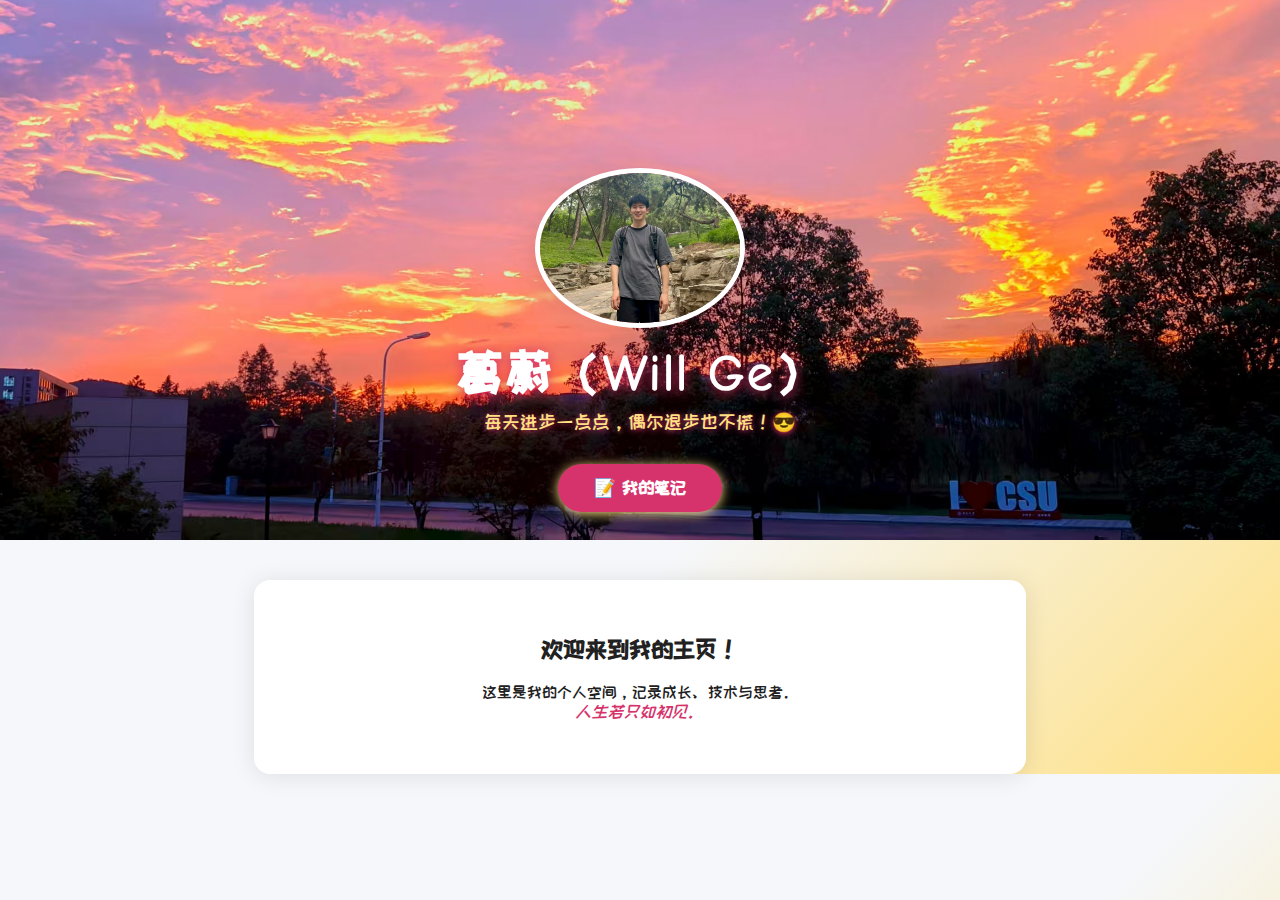
<file: index.html>
<!DOCTYPE html>
<html lang="zh-CN">
<head>
  <meta charset="UTF-8" />
  <meta name="viewport" content="width=device-width, initial-scale=1.0" />
  <title>Will Ge - 主页入口</title>
  <link rel="stylesheet" href="css/style.css" />
  <link rel="stylesheet" href="fonts/font.css" />
</head>
<body>
  <div class="header">
    <img class="avatar" src="gewei.jpg" alt="Will Ge" />
    <div class="name">葛蔚（Will Ge）</div>
    <div class="desc">每天进步一点点，偶尔退步也不慌！😎</div>
    <div class="btn-group">
      <a class="btn" href="blog.html">📝 我的笔记</a>
    </div>
  </div>
  <div class="main">
    <h2>欢迎来到我的主页！</h2>
    <p>
      这里是我的个人空间，记录成长、技术与思考。<br>
      <span class="joke">人生若只如初见。</span>
    </p>
  </div>
</body>
</html>
</file>
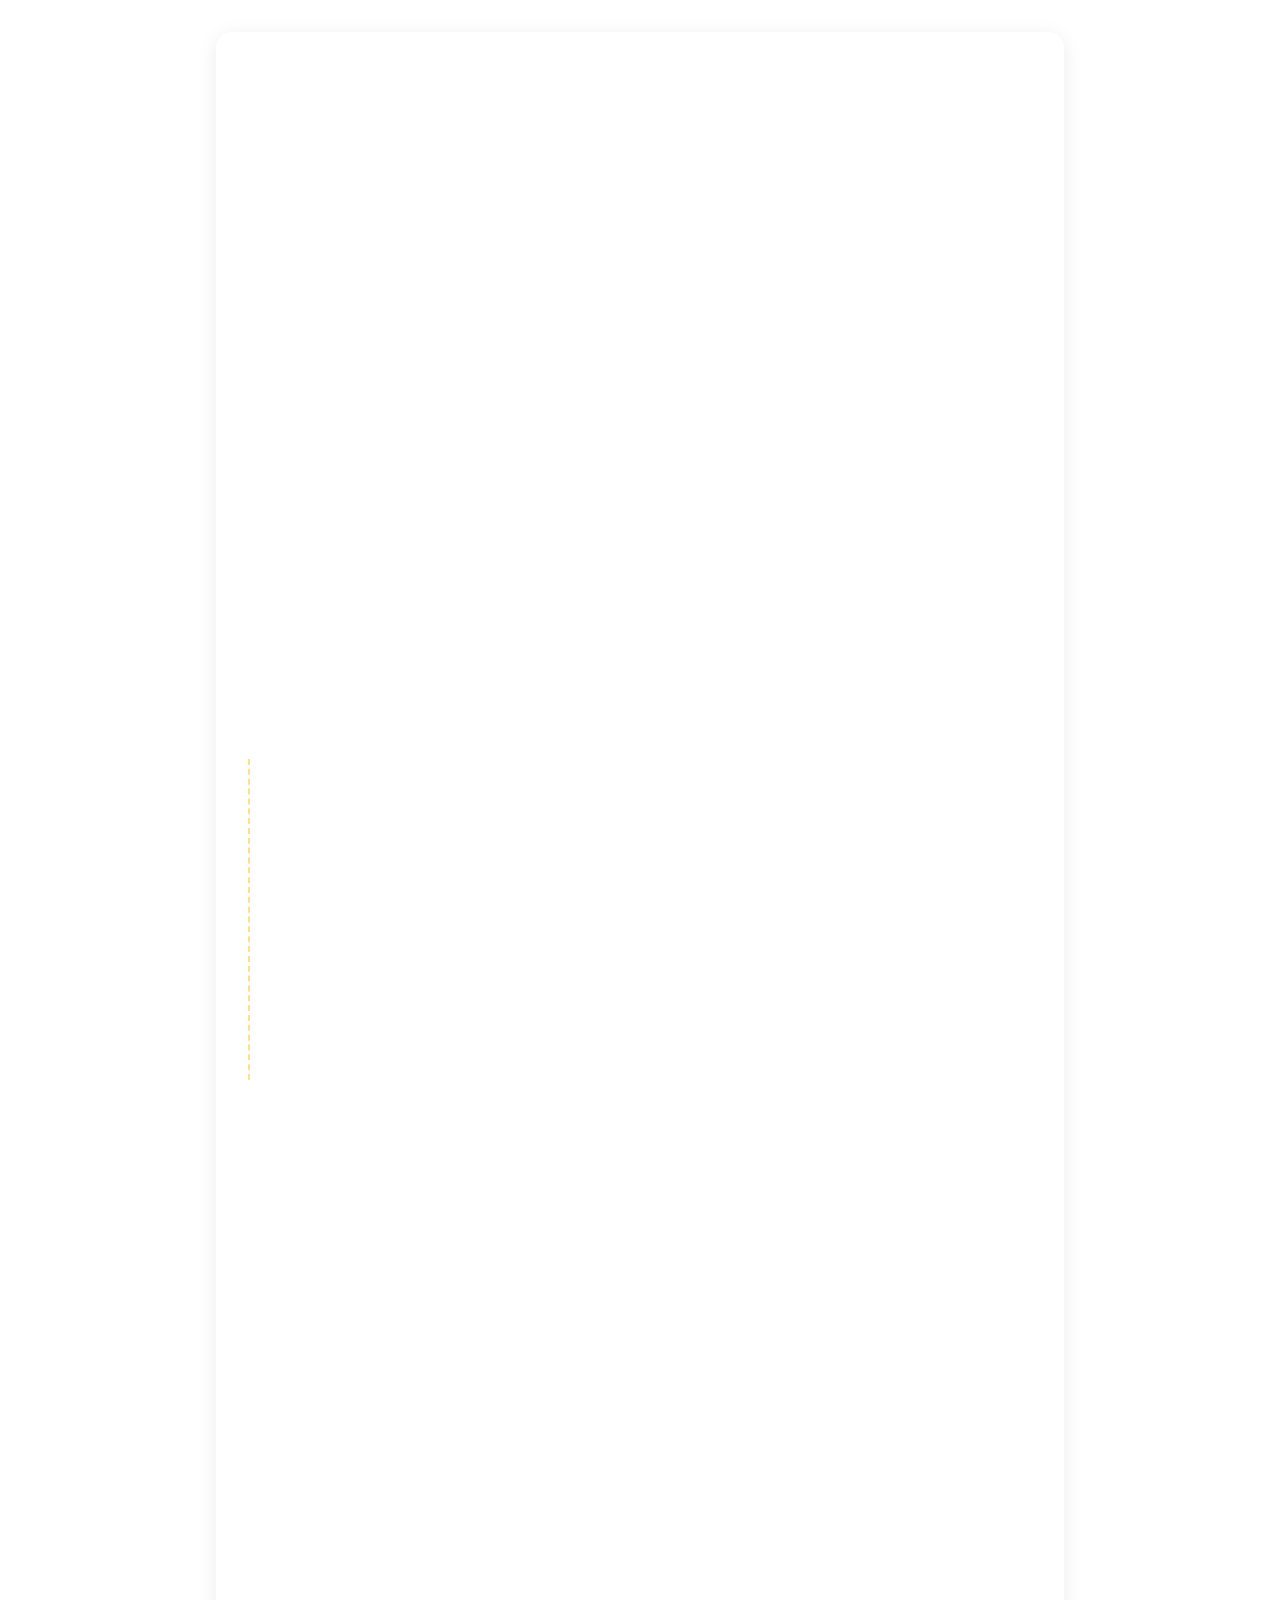
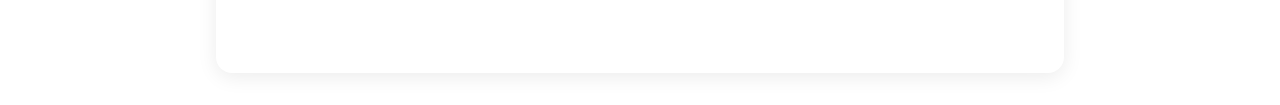
<file: about.html>
<!DOCTYPE html>
<html lang="zh-CN">
    <head>
        <meta charset="UTF-8" />
        <meta name="viewport" content="width=device-width, initial-scale=1.0" />
        <title>个人主页 - Will Ge</title>
        <link rel="stylesheet" href="fonts/font.css" />
        <style>
      body {
        font-family: "ComicNeue", "ZCOOL KuaiLe", -apple-system,
          BlinkMacSystemFont, "Segoe UI", sans-serif;
        max-width: 800px;
        margin: 2rem auto;
        padding: 1.5rem;
        line-height: 1.7;
        color: #222; /* 深色文字 */
        background: #fff; /* 纯白背景 */
        box-shadow: 0 4px 20px rgba(0, 0, 0, 0.08);
        border-radius: 16px;
      }

      h1 {
        color: #0a0055;
        font-size: 2.4rem;
        margin-bottom: 0.5rem;
        text-shadow: 1px 1px 2px rgba(0, 0, 0, 0.1);
      }

      h2 {
        color: #201100;
        border-left: 4px solid #ffe082;
        padding-left: 0.8rem;
        margin-top: 2.5rem;
        margin-bottom: 1.2rem;
        font-size: 1.6rem;
      }

      a {
        color: #1098ad;
        text-decoration: none;
        transition: all 0.2s;
      }

      a:hover {
        color: #5433b9;
        text-decoration: none;
      }

      ul {
        padding-left: 1.8rem;
      }

      /* 项目和经历卡片 */
      .experience-block,
      .project-block {
        background: #fff;
        padding: 1.2rem 1.4rem;
        border-radius: 12px;
        margin-bottom: 1.5rem;
        box-shadow: 0 2px 12px rgba(0, 0, 0, 0.04);
        transition: transform 0.3s, box-shadow 0.3s;
        border-top: 3px solid #ffe082;
      }

      .experience-block:hover,
      .project-block:hover {
        transform: translateY(-5px);
        box-shadow: 0 8px 24px rgba(0, 0, 0, 0.08);
      }

      /* 公司和项目名称 */
      .experience-block strong,
      .project-block strong {
        color: #241567;
        font-size: 1.2rem;
        display: inline-block;
        margin-bottom: 0.5rem;
      }

      /* 职位和技术栈 */
      .tech-stack {
        color: #777;
        font-size: 0.95rem;
        background: #f8f9fa;
        padding: 0.5rem 0.8rem;
        border-radius: 6px;
        margin-bottom: 0.8rem;
        display: inline-block;
      }

      /* 技能列表 */
      .skills-container {
        display: flex;
        flex-wrap: wrap;
        gap: 0.8rem;
        margin: 1.2rem 0;
      }

      .skill-tag {
        background: #fff;
        color: #333;
        padding: 0.4rem 0.8rem;
        border-radius: 20px;
        font-size: 0.95rem;
        box-shadow: 0 2px 8px rgba(0, 0, 0, 0.06);
        border-left: 3px solid #ffe082;
      }

      .skill-tag.advanced {
        border-left-color: #4333d6;
      }

      /* 淡入动画 */
      .fade-in {
        opacity: 0;
        transform: translateY(10px);
        animation: fadeInUp 0.6s ease-out forwards;
      }

      @keyframes fadeInUp {
        to {
          opacity: 1;
          transform: none;
        }
      }

      /* 时间线样式 */
      .timeline {
        margin-left: 0.5rem;
        padding-left: 1.2rem;
        border-left: 2px dashed #ffe082;
      }

      /* 简单的响应式设计 */
      @media (max-width: 600px) {
        body {
          padding: 1rem;
          margin: 1rem;
        }

        h1 {
          font-size: 2rem;
        }

        .experience-block,
        .project-block {
          padding: 1rem;
        }
      }
    </style>
    </head>
    <body>
        <h1 class="fade-in">你好，我是 Will Ge</h1>
        <p class="fade-in"><b>教育背景：</b></p>
        <div class="fade-in">
            <ul>
                <li><b>中南大学</b> / 控制科学与工程 / 硕士（2023 -- 2026）</li>
                <li><b>中南大学</b> / 自动化 / 本科（2019 -- 2023）</li>
            </ul>
        </div>

        <h2 class="fade-in">💼 实习项目</h2>
        <div class="experience-block fade-in">
            <strong>滴滴 自动驾驶技术团队（voyager） 北京</strong>
            <span style="float: right">2025.05 -- 2025.08</span>
            <div class="tech-stack">
                Simulation CN-Simulator Foundation / 技术/后端研发实习生
            </div>
            <p>
                需求：设计自动驾驶算法仿真结果的确定性检查系统，验证算法在相同场景下的行为一致性。
            </p>
            <ul>
                <li>
                    利用 Protobuf 反射实现字段级递归比对消息，结合 Gflags
                    配置参数；比对结果经 Kafka 发送下游。
                </li>
                <li>
                    使用 TBB
                    按时间分块并行比对消息流，配合字段过滤与排序策略，整体检查效率提升约
                    <b>80%</b>。
                </li>
                <li>
                    基于 Airflow 设计自动化工作流，集成 Buildbot 实现 CI 触发，结合 Kafka
                    与 Hive 构建数据链路。
                </li>
            </ul>
        </div>

        <h2 class="fade-in">🧑‍💻 项目经历</h2>
        <div class="timeline">
            <div class="project-block fade-in">
                <strong>ChatroomServer 聊天服务器</strong>
                <span style="float: right">2025.02 -- 2025.07</span>
                <div class="tech-stack">
                    C++, epoll, Kafka, Nginx, SQLite, RESTful API / 个人项目
                </div>
                <p>
                    简介：基于 C++ 实现的多线程高并发多人聊天服务器，设计并对比两种异步 IO
                    架构：
                </p>
                <ul>
                    <li>
                        架构一：采用线程池 + 路由分发模型，支持 RESTful API 接口，由 Nginx
                        实现反向代理与负载均衡。
                    </li>
                    <li>
                        架构二：基于 epoll + 单 Reactor
                        异步事件驱动模型改进架构一，避免多线程锁竞争和切换开销。
                    </li>
                    <li>
                        集成 Kafka 异步记录用户行为日志；封装线程安全的 DatabaseManager
                        操作本地 SQLite 存储模块。
                    </li>
                    <li>
                        使用 wrk
                        工具进行高并发压测，结果表明第二种架构更加稳定，比如最大响应延迟降低约
                        <b>90%</b>。
                    </li>
                </ul>
            </div>
        </div>

        <h2 class="fade-in">🛠️ 技能清单</h2>
        <div class="fade-in">
            <ul>
                <li>
                    <b>编程语言：</b>熟悉 C++、Python，具备工程化能力（熟悉
                    STL、模板、内存管理、并行编程、条件编译）
                </li>
                <li>
                    <b>系统平台：</b>熟悉 Linux，使用过
                    ROS1/ROS2、Docker、CMake、Bazel、Git 进行跨平台构建与部署
                </li>
                <li>
                    <b>中间件与系统：</b>了解
                    Kafka、Hive、Redis、MySQL、gRPC、Airflow，具备分布式系统协同开发经验
                </li>
            </ul>
        </div>

        <h2 class="fade-in">🏆 其他</h2>
        <div class="fade-in">
            <ul>
                <li>
                    <b>获奖情况：</b>中南大学一等学业奖学金（2023、2024）、全国大学生英语竞赛（2024
                    研究生组三等奖）、华为杯全国大学生数学建模竞赛（2023
                    研究生组三等奖、2024 研究生组二等奖/队长）。
                </li>
                <li>
                    <b>项目实践：</b>独立开发 Qt 图片阅读器，支持目录浏览与快捷操作；实现并发
                    HTTP 下载器（基于 TBB、Gflags、Glog、GTest）；构建多无人机 AirSim
                    状态可视化工具，用于轨迹调试与信息展示。
                </li>
                <li>
                    <b>论文发表：</b>控制方向 SCI 二区论文（IF=3.7），基于重置积分 PI
                    的多智能体系统一致性控制方法。
                </li>
            </ul>
        </div>

        <h2 class="fade-in">🧭 自我评价</h2>
        <p class="fade-in">
            热爱技术，乐于学习，具备良好的团队合作精神与沟通能力。
        </p>
    </body>
</html>
</file>
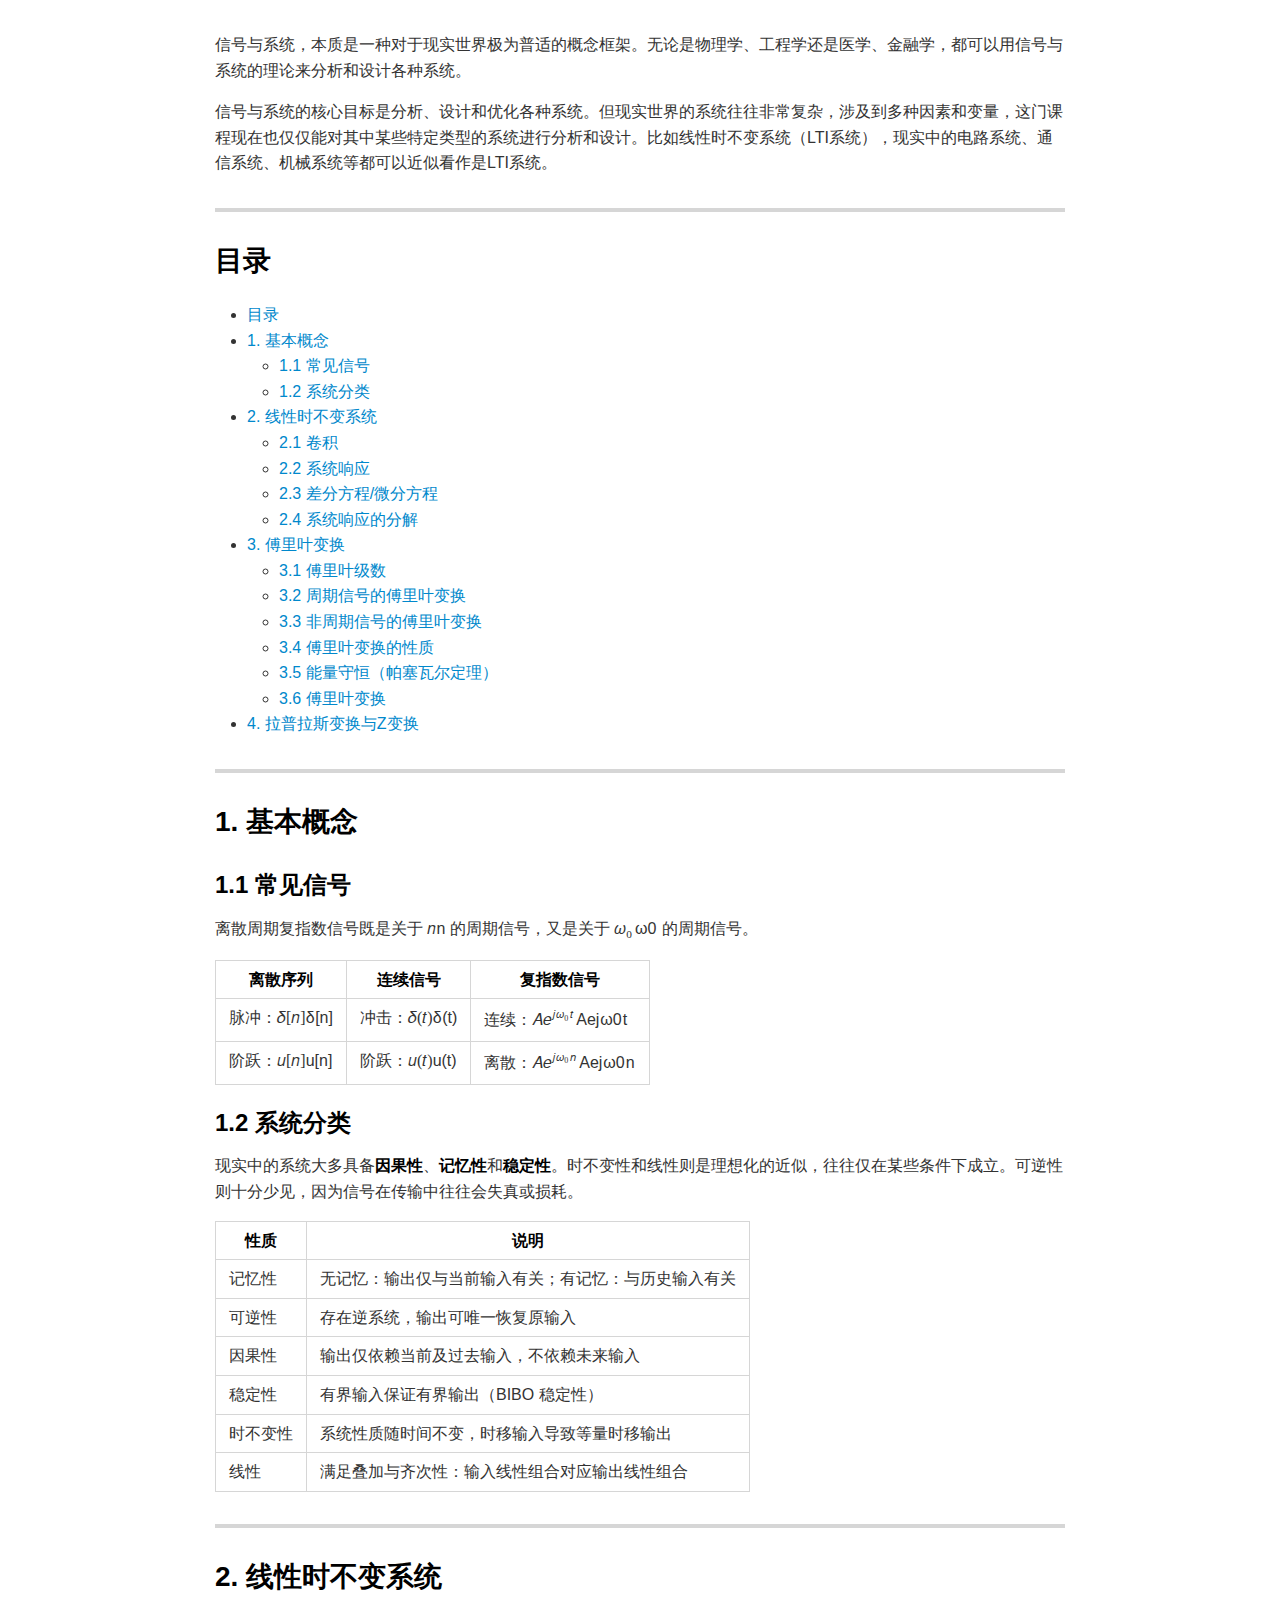
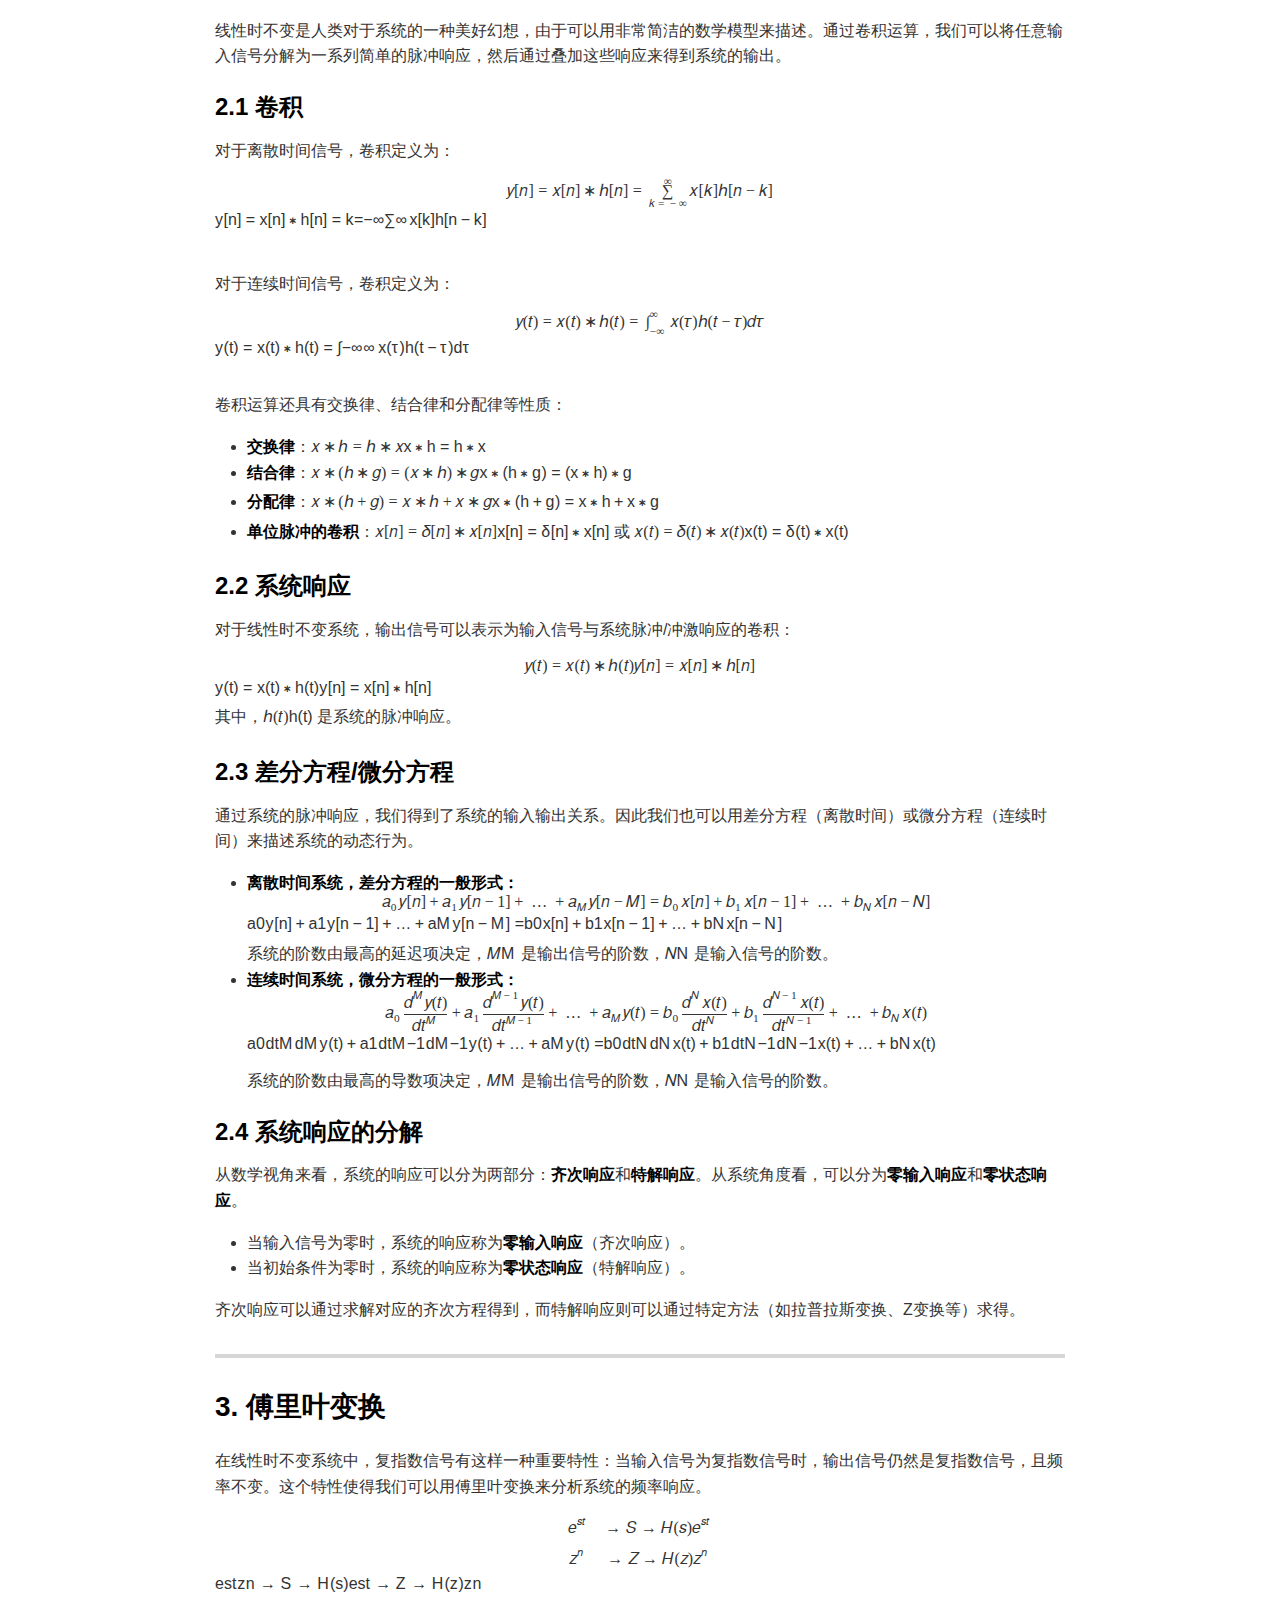
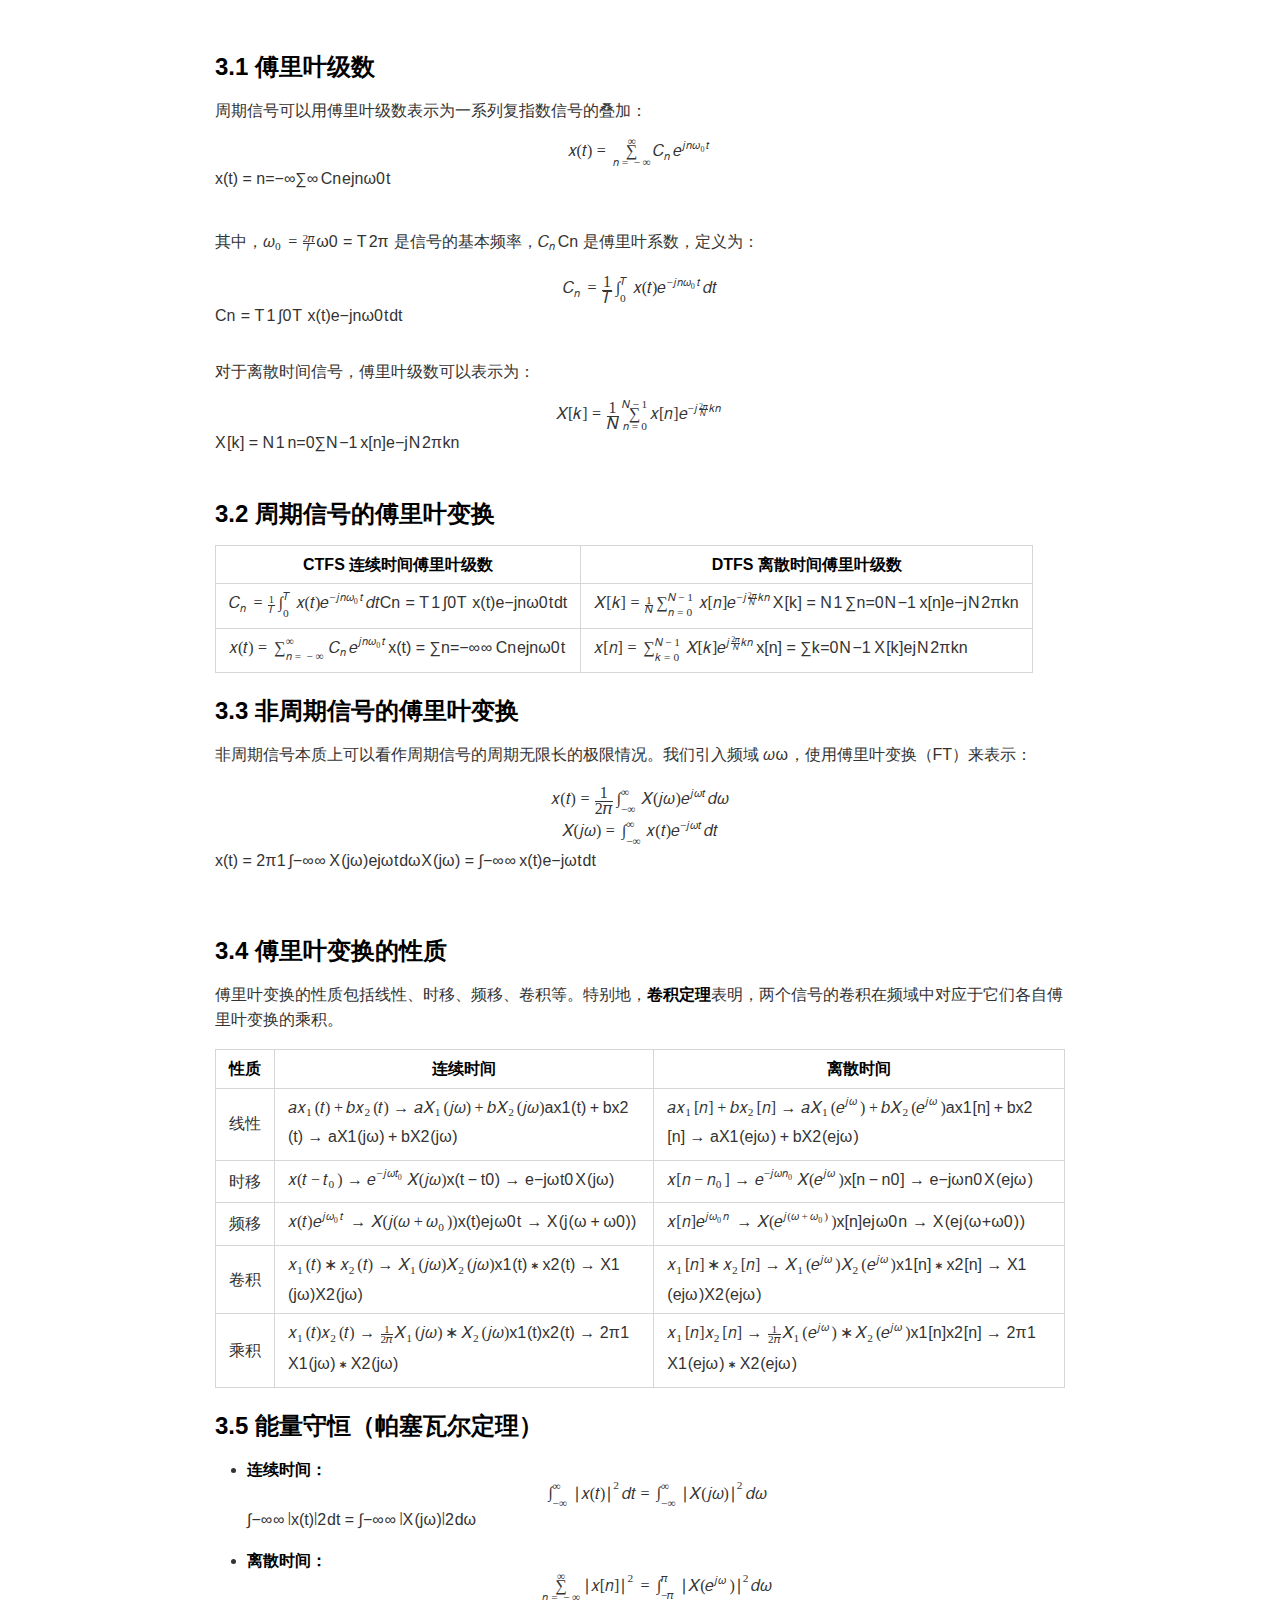
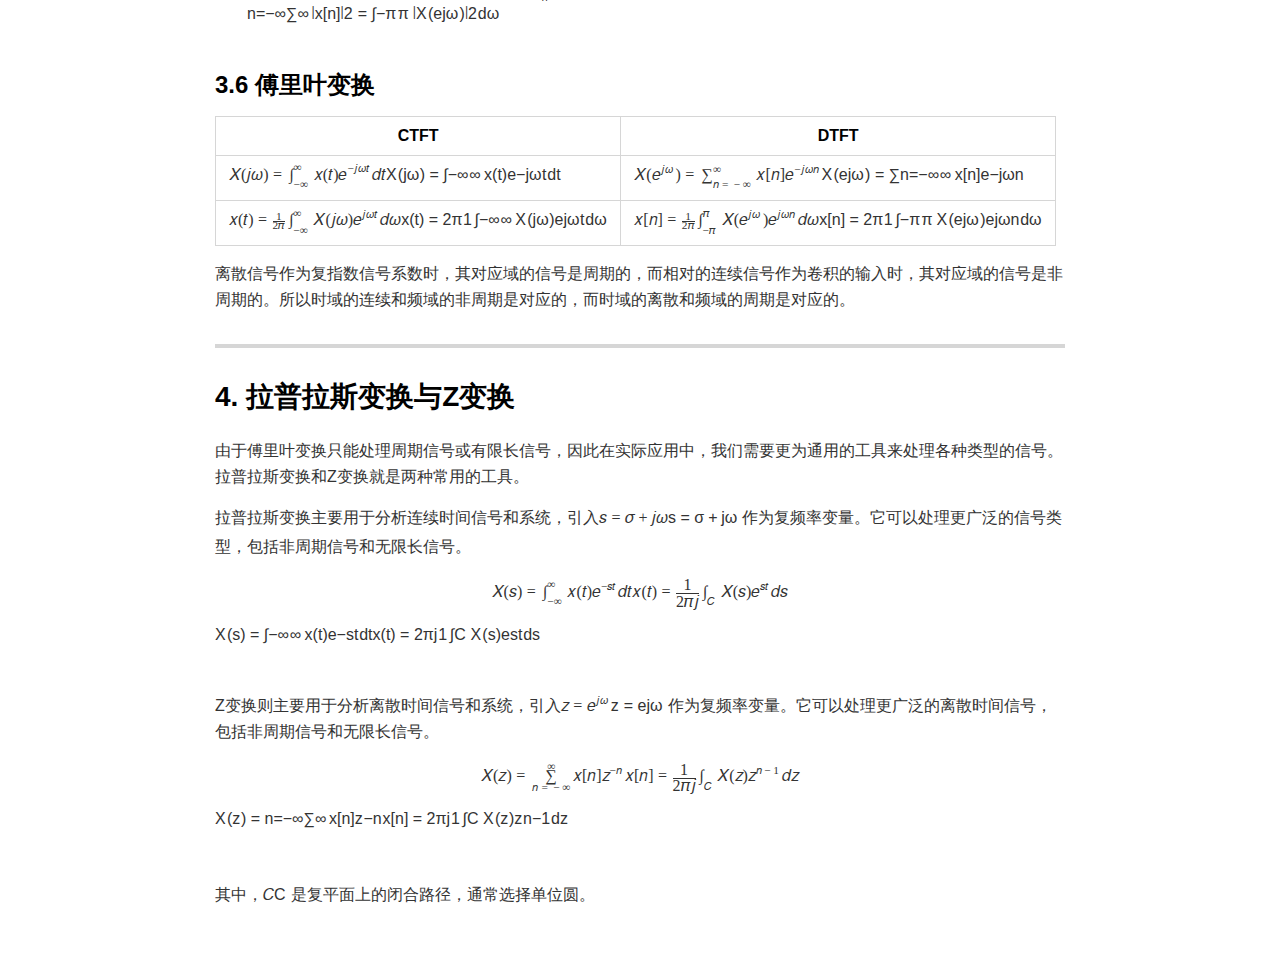
<file: posts/信号与系统.html>
<!DOCTYPE html><html><head>
      <title>信号与系统</title>
      <meta charset="utf-8">
      <meta name="viewport" content="width=device-width, initial-scale=1.0">
      
      <link rel="stylesheet" href="file:////home/gew/.vscode/extensions/shd101wyy.markdown-preview-enhanced-0.8.18/crossnote/dependencies/katex/katex.min.css">
      
      
      
      
      
      <style>
      code[class*=language-],pre[class*=language-]{color:#333;background:0 0;font-family:Consolas,"Liberation Mono",Menlo,Courier,monospace;text-align:left;white-space:pre;word-spacing:normal;word-break:normal;word-wrap:normal;line-height:1.4;-moz-tab-size:8;-o-tab-size:8;tab-size:8;-webkit-hyphens:none;-moz-hyphens:none;-ms-hyphens:none;hyphens:none}pre[class*=language-]{padding:.8em;overflow:auto;border-radius:3px;background:#f5f5f5}:not(pre)>code[class*=language-]{padding:.1em;border-radius:.3em;white-space:normal;background:#f5f5f5}.token.blockquote,.token.comment{color:#969896}.token.cdata{color:#183691}.token.doctype,.token.macro.property,.token.punctuation,.token.variable{color:#333}.token.builtin,.token.important,.token.keyword,.token.operator,.token.rule{color:#a71d5d}.token.attr-value,.token.regex,.token.string,.token.url{color:#183691}.token.atrule,.token.boolean,.token.code,.token.command,.token.constant,.token.entity,.token.number,.token.property,.token.symbol{color:#0086b3}.token.prolog,.token.selector,.token.tag{color:#63a35c}.token.attr-name,.token.class,.token.class-name,.token.function,.token.id,.token.namespace,.token.pseudo-class,.token.pseudo-element,.token.url-reference .token.variable{color:#795da3}.token.entity{cursor:help}.token.title,.token.title .token.punctuation{font-weight:700;color:#1d3e81}.token.list{color:#ed6a43}.token.inserted{background-color:#eaffea;color:#55a532}.token.deleted{background-color:#ffecec;color:#bd2c00}.token.bold{font-weight:700}.token.italic{font-style:italic}.language-json .token.property{color:#183691}.language-markup .token.tag .token.punctuation{color:#333}.language-css .token.function,code.language-css{color:#0086b3}.language-yaml .token.atrule{color:#63a35c}code.language-yaml{color:#183691}.language-ruby .token.function{color:#333}.language-markdown .token.url{color:#795da3}.language-makefile .token.symbol{color:#795da3}.language-makefile .token.variable{color:#183691}.language-makefile .token.builtin{color:#0086b3}.language-bash .token.keyword{color:#0086b3}pre[data-line]{position:relative;padding:1em 0 1em 3em}pre[data-line] .line-highlight-wrapper{position:absolute;top:0;left:0;background-color:transparent;display:block;width:100%}pre[data-line] .line-highlight{position:absolute;left:0;right:0;padding:inherit 0;margin-top:1em;background:hsla(24,20%,50%,.08);background:linear-gradient(to right,hsla(24,20%,50%,.1) 70%,hsla(24,20%,50%,0));pointer-events:none;line-height:inherit;white-space:pre}pre[data-line] .line-highlight:before,pre[data-line] .line-highlight[data-end]:after{content:attr(data-start);position:absolute;top:.4em;left:.6em;min-width:1em;padding:0 .5em;background-color:hsla(24,20%,50%,.4);color:#f4f1ef;font:bold 65%/1.5 sans-serif;text-align:center;vertical-align:.3em;border-radius:999px;text-shadow:none;box-shadow:0 1px #fff}pre[data-line] .line-highlight[data-end]:after{content:attr(data-end);top:auto;bottom:.4em}html body{font-family:'Helvetica Neue',Helvetica,'Segoe UI',Arial,freesans,sans-serif;font-size:16px;line-height:1.6;color:#333;background-color:#fff;overflow:initial;box-sizing:border-box;word-wrap:break-word}html body>:first-child{margin-top:0}html body h1,html body h2,html body h3,html body h4,html body h5,html body h6{line-height:1.2;margin-top:1em;margin-bottom:16px;color:#000}html body h1{font-size:2.25em;font-weight:300;padding-bottom:.3em}html body h2{font-size:1.75em;font-weight:400;padding-bottom:.3em}html body h3{font-size:1.5em;font-weight:500}html body h4{font-size:1.25em;font-weight:600}html body h5{font-size:1.1em;font-weight:600}html body h6{font-size:1em;font-weight:600}html body h1,html body h2,html body h3,html body h4,html body h5{font-weight:600}html body h5{font-size:1em}html body h6{color:#5c5c5c}html body strong{color:#000}html body del{color:#5c5c5c}html body a:not([href]){color:inherit;text-decoration:none}html body a{color:#08c;text-decoration:none}html body a:hover{color:#00a3f5;text-decoration:none}html body img{max-width:100%}html body>p{margin-top:0;margin-bottom:16px;word-wrap:break-word}html body>ol,html body>ul{margin-bottom:16px}html body ol,html body ul{padding-left:2em}html body ol.no-list,html body ul.no-list{padding:0;list-style-type:none}html body ol ol,html body ol ul,html body ul ol,html body ul ul{margin-top:0;margin-bottom:0}html body li{margin-bottom:0}html body li.task-list-item{list-style:none}html body li>p{margin-top:0;margin-bottom:0}html body .task-list-item-checkbox{margin:0 .2em .25em -1.8em;vertical-align:middle}html body .task-list-item-checkbox:hover{cursor:pointer}html body blockquote{margin:16px 0;font-size:inherit;padding:0 15px;color:#5c5c5c;background-color:#f0f0f0;border-left:4px solid #d6d6d6}html body blockquote>:first-child{margin-top:0}html body blockquote>:last-child{margin-bottom:0}html body hr{height:4px;margin:32px 0;background-color:#d6d6d6;border:0 none}html body table{margin:10px 0 15px 0;border-collapse:collapse;border-spacing:0;display:block;width:100%;overflow:auto;word-break:normal;word-break:keep-all}html body table th{font-weight:700;color:#000}html body table td,html body table th{border:1px solid #d6d6d6;padding:6px 13px}html body dl{padding:0}html body dl dt{padding:0;margin-top:16px;font-size:1em;font-style:italic;font-weight:700}html body dl dd{padding:0 16px;margin-bottom:16px}html body code{font-family:Menlo,Monaco,Consolas,'Courier New',monospace;font-size:.85em;color:#000;background-color:#f0f0f0;border-radius:3px;padding:.2em 0}html body code::after,html body code::before{letter-spacing:-.2em;content:'\00a0'}html body pre>code{padding:0;margin:0;word-break:normal;white-space:pre;background:0 0;border:0}html body .highlight{margin-bottom:16px}html body .highlight pre,html body pre{padding:1em;overflow:auto;line-height:1.45;border:#d6d6d6;border-radius:3px}html body .highlight pre{margin-bottom:0;word-break:normal}html body pre code,html body pre tt{display:inline;max-width:initial;padding:0;margin:0;overflow:initial;line-height:inherit;word-wrap:normal;background-color:transparent;border:0}html body pre code:after,html body pre code:before,html body pre tt:after,html body pre tt:before{content:normal}html body blockquote,html body dl,html body ol,html body p,html body pre,html body ul{margin-top:0;margin-bottom:16px}html body kbd{color:#000;border:1px solid #d6d6d6;border-bottom:2px solid #c7c7c7;padding:2px 4px;background-color:#f0f0f0;border-radius:3px}@media print{html body{background-color:#fff}html body h1,html body h2,html body h3,html body h4,html body h5,html body h6{color:#000;page-break-after:avoid}html body blockquote{color:#5c5c5c}html body pre{page-break-inside:avoid}html body table{display:table}html body img{display:block;max-width:100%;max-height:100%}html body code,html body pre{word-wrap:break-word;white-space:pre}}.markdown-preview{width:100%;height:100%;box-sizing:border-box}.markdown-preview ul{list-style:disc}.markdown-preview ul ul{list-style:circle}.markdown-preview ul ul ul{list-style:square}.markdown-preview ol{list-style:decimal}.markdown-preview ol ol,.markdown-preview ul ol{list-style-type:lower-roman}.markdown-preview ol ol ol,.markdown-preview ol ul ol,.markdown-preview ul ol ol,.markdown-preview ul ul ol{list-style-type:lower-alpha}.markdown-preview .newpage,.markdown-preview .pagebreak{page-break-before:always}.markdown-preview pre.line-numbers{position:relative;padding-left:3.8em;counter-reset:linenumber}.markdown-preview pre.line-numbers>code{position:relative}.markdown-preview pre.line-numbers .line-numbers-rows{position:absolute;pointer-events:none;top:1em;font-size:100%;left:0;width:3em;letter-spacing:-1px;border-right:1px solid #999;-webkit-user-select:none;-moz-user-select:none;-ms-user-select:none;user-select:none}.markdown-preview pre.line-numbers .line-numbers-rows>span{pointer-events:none;display:block;counter-increment:linenumber}.markdown-preview pre.line-numbers .line-numbers-rows>span:before{content:counter(linenumber);color:#999;display:block;padding-right:.8em;text-align:right}.markdown-preview .mathjax-exps .MathJax_Display{text-align:center!important}.markdown-preview:not([data-for=preview]) .code-chunk .code-chunk-btn-group{display:none}.markdown-preview:not([data-for=preview]) .code-chunk .status{display:none}.markdown-preview:not([data-for=preview]) .code-chunk .output-div{margin-bottom:16px}.markdown-preview .md-toc{padding:0}.markdown-preview .md-toc .md-toc-link-wrapper .md-toc-link{display:inline;padding:.25rem 0}.markdown-preview .md-toc .md-toc-link-wrapper .md-toc-link div,.markdown-preview .md-toc .md-toc-link-wrapper .md-toc-link p{display:inline}.markdown-preview .md-toc .md-toc-link-wrapper.highlighted .md-toc-link{font-weight:800}.scrollbar-style::-webkit-scrollbar{width:8px}.scrollbar-style::-webkit-scrollbar-track{border-radius:10px;background-color:transparent}.scrollbar-style::-webkit-scrollbar-thumb{border-radius:5px;background-color:rgba(150,150,150,.66);border:4px solid rgba(150,150,150,.66);background-clip:content-box}html body[for=html-export]:not([data-presentation-mode]){position:relative;width:100%;height:100%;top:0;left:0;margin:0;padding:0;overflow:auto}html body[for=html-export]:not([data-presentation-mode]) .markdown-preview{position:relative;top:0;min-height:100vh}@media screen and (min-width:914px){html body[for=html-export]:not([data-presentation-mode]) .markdown-preview{padding:2em calc(50% - 457px + 2em)}}@media screen and (max-width:914px){html body[for=html-export]:not([data-presentation-mode]) .markdown-preview{padding:2em}}@media screen and (max-width:450px){html body[for=html-export]:not([data-presentation-mode]) .markdown-preview{font-size:14px!important;padding:1em}}@media print{html body[for=html-export]:not([data-presentation-mode]) #sidebar-toc-btn{display:none}}html body[for=html-export]:not([data-presentation-mode]) #sidebar-toc-btn{position:fixed;bottom:8px;left:8px;font-size:28px;cursor:pointer;color:inherit;z-index:99;width:32px;text-align:center;opacity:.4}html body[for=html-export]:not([data-presentation-mode])[html-show-sidebar-toc] #sidebar-toc-btn{opacity:1}html body[for=html-export]:not([data-presentation-mode])[html-show-sidebar-toc] .md-sidebar-toc{position:fixed;top:0;left:0;width:300px;height:100%;padding:32px 0 48px 0;font-size:14px;box-shadow:0 0 4px rgba(150,150,150,.33);box-sizing:border-box;overflow:auto;background-color:inherit}html body[for=html-export]:not([data-presentation-mode])[html-show-sidebar-toc] .md-sidebar-toc::-webkit-scrollbar{width:8px}html body[for=html-export]:not([data-presentation-mode])[html-show-sidebar-toc] .md-sidebar-toc::-webkit-scrollbar-track{border-radius:10px;background-color:transparent}html body[for=html-export]:not([data-presentation-mode])[html-show-sidebar-toc] .md-sidebar-toc::-webkit-scrollbar-thumb{border-radius:5px;background-color:rgba(150,150,150,.66);border:4px solid rgba(150,150,150,.66);background-clip:content-box}html body[for=html-export]:not([data-presentation-mode])[html-show-sidebar-toc] .md-sidebar-toc a{text-decoration:none}html body[for=html-export]:not([data-presentation-mode])[html-show-sidebar-toc] .md-sidebar-toc .md-toc{padding:0 16px}html body[for=html-export]:not([data-presentation-mode])[html-show-sidebar-toc] .md-sidebar-toc .md-toc .md-toc-link-wrapper .md-toc-link{display:inline;padding:.25rem 0}html body[for=html-export]:not([data-presentation-mode])[html-show-sidebar-toc] .md-sidebar-toc .md-toc .md-toc-link-wrapper .md-toc-link div,html body[for=html-export]:not([data-presentation-mode])[html-show-sidebar-toc] .md-sidebar-toc .md-toc .md-toc-link-wrapper .md-toc-link p{display:inline}html body[for=html-export]:not([data-presentation-mode])[html-show-sidebar-toc] .md-sidebar-toc .md-toc .md-toc-link-wrapper.highlighted .md-toc-link{font-weight:800}html body[for=html-export]:not([data-presentation-mode])[html-show-sidebar-toc] .markdown-preview{left:300px;width:calc(100% - 300px);padding:2em calc(50% - 457px - 300px / 2);margin:0;box-sizing:border-box}@media screen and (max-width:1274px){html body[for=html-export]:not([data-presentation-mode])[html-show-sidebar-toc] .markdown-preview{padding:2em}}@media screen and (max-width:450px){html body[for=html-export]:not([data-presentation-mode])[html-show-sidebar-toc] .markdown-preview{width:100%}}html body[for=html-export]:not([data-presentation-mode]):not([html-show-sidebar-toc]) .markdown-preview{left:50%;transform:translateX(-50%)}html body[for=html-export]:not([data-presentation-mode]):not([html-show-sidebar-toc]) .md-sidebar-toc{display:none}
/* Please visit the URL below for more information: */
/*   https://shd101wyy.github.io/markdown-preview-enhanced/#/customize-css */

      </style>
      <!-- The content below will be included at the end of the <head> element. --><script type="text/javascript">
  document.addEventListener("DOMContentLoaded", function () {
    // your code here
  });
</script></head><body for="html-export">
    
    
      <div class="crossnote markdown-preview  ">
      
<p>信号与系统，本质是一种对于现实世界极为普适的概念框架。无论是物理学、工程学还是医学、金融学，都可以用信号与系统的理论来分析和设计各种系统。</p>
<p>信号与系统的核心目标是分析、设计和优化各种系统。但现实世界的系统往往非常复杂，涉及到多种因素和变量，这门课程现在也仅仅能对其中某些特定类型的系统进行分析和设计。比如线性时不变系统（LTI系统），现实中的电路系统、通信系统、机械系统等都可以近似看作是LTI系统。</p>
<hr>
<h2 id="目录">目录 </h2>
<ul>
<li><a href="#%E7%9B%AE%E5%BD%95">目录</a></li>
<li><a href="#1-%E5%9F%BA%E6%9C%AC%E6%A6%82%E5%BF%B5">1. 基本概念</a>
<ul>
<li><a href="#11-%E5%B8%B8%E8%A7%81%E4%BF%A1%E5%8F%B7">1.1 常见信号</a></li>
<li><a href="#12-%E7%B3%BB%E7%BB%9F%E5%88%86%E7%B1%BB">1.2 系统分类</a></li>
</ul>
</li>
<li><a href="#2-%E7%BA%BF%E6%80%A7%E6%97%B6%E4%B8%8D%E5%8F%98%E7%B3%BB%E7%BB%9F">2. 线性时不变系统</a>
<ul>
<li><a href="#21-%E5%8D%B7%E7%A7%AF">2.1 卷积</a></li>
<li><a href="#22-%E7%B3%BB%E7%BB%9F%E5%93%8D%E5%BA%94">2.2 系统响应</a></li>
<li><a href="#23-%E5%B7%AE%E5%88%86%E6%96%B9%E7%A8%8B%E5%BE%AE%E5%88%86%E6%96%B9%E7%A8%8B">2.3 差分方程/微分方程</a></li>
<li><a href="#24-%E7%B3%BB%E7%BB%9F%E5%93%8D%E5%BA%94%E7%9A%84%E5%88%86%E8%A7%A3">2.4 系统响应的分解</a></li>
</ul>
</li>
<li><a href="#3-%E5%82%85%E9%87%8C%E5%8F%B6%E5%8F%98%E6%8D%A2">3. 傅里叶变换</a>
<ul>
<li><a href="#31-%E5%82%85%E9%87%8C%E5%8F%B6%E7%BA%A7%E6%95%B0">3.1 傅里叶级数</a></li>
<li><a href="#32-%E5%91%A8%E6%9C%9F%E4%BF%A1%E5%8F%B7%E7%9A%84%E5%82%85%E9%87%8C%E5%8F%B6%E5%8F%98%E6%8D%A2">3.2 周期信号的傅里叶变换</a></li>
<li><a href="#33-%E9%9D%9E%E5%91%A8%E6%9C%9F%E4%BF%A1%E5%8F%B7%E7%9A%84%E5%82%85%E9%87%8C%E5%8F%B6%E5%8F%98%E6%8D%A2">3.3 非周期信号的傅里叶变换</a></li>
<li><a href="#34-%E5%82%85%E9%87%8C%E5%8F%B6%E5%8F%98%E6%8D%A2%E7%9A%84%E6%80%A7%E8%B4%A8">3.4 傅里叶变换的性质</a></li>
<li><a href="#35-%E8%83%BD%E9%87%8F%E5%AE%88%E6%81%92%E5%B8%95%E5%A1%9E%E7%93%A6%E5%B0%94%E5%AE%9A%E7%90%86">3.5 能量守恒（帕塞瓦尔定理）</a></li>
<li><a href="#36-%E5%82%85%E9%87%8C%E5%8F%B6%E5%8F%98%E6%8D%A2">3.6 傅里叶变换</a></li>
</ul>
</li>
<li><a href="#4-%E6%8B%89%E6%99%AE%E6%8B%89%E6%96%AF%E5%8F%98%E6%8D%A2%E4%B8%8Ez%E5%8F%98%E6%8D%A2">4. 拉普拉斯变换与Z变换</a></li>
</ul>
<hr>
<h2 id="1-基本概念">1. 基本概念 </h2>
<h3 id="11-常见信号">1.1 常见信号 </h3>
<p>离散周期复指数信号既是关于 <span class="katex"><span class="katex-mathml"><math xmlns="http://www.w3.org/1998/Math/MathML"><semantics><mrow><mi>n</mi></mrow><annotation encoding="application/x-tex">n</annotation></semantics></math></span><span class="katex-html" aria-hidden="true"><span class="base"><span class="strut" style="height:0.4306em;"></span><span class="mord mathnormal">n</span></span></span></span> 的周期信号，又是关于 <span class="katex"><span class="katex-mathml"><math xmlns="http://www.w3.org/1998/Math/MathML"><semantics><mrow><msub><mi>ω</mi><mn>0</mn></msub></mrow><annotation encoding="application/x-tex">\omega_0</annotation></semantics></math></span><span class="katex-html" aria-hidden="true"><span class="base"><span class="strut" style="height:0.5806em;vertical-align:-0.15em;"></span><span class="mord"><span class="mord mathnormal" style="margin-right:0.03588em;">ω</span><span class="msupsub"><span class="vlist-t vlist-t2"><span class="vlist-r"><span class="vlist" style="height:0.3011em;"><span style="top:-2.55em;margin-left:-0.0359em;margin-right:0.05em;"><span class="pstrut" style="height:2.7em;"></span><span class="sizing reset-size6 size3 mtight"><span class="mord mtight">0</span></span></span></span><span class="vlist-s">​</span></span><span class="vlist-r"><span class="vlist" style="height:0.15em;"><span></span></span></span></span></span></span></span></span></span> 的周期信号。</p>
<table>
<thead>
<tr>
<th>离散序列</th>
<th>连续信号</th>
<th>复指数信号</th>
</tr>
</thead>
<tbody>
<tr>
<td>脉冲：<span class="katex"><span class="katex-mathml"><math xmlns="http://www.w3.org/1998/Math/MathML"><semantics><mrow><mi>δ</mi><mo stretchy="false">[</mo><mi>n</mi><mo stretchy="false">]</mo></mrow><annotation encoding="application/x-tex">\delta[n]</annotation></semantics></math></span><span class="katex-html" aria-hidden="true"><span class="base"><span class="strut" style="height:1em;vertical-align:-0.25em;"></span><span class="mord mathnormal" style="margin-right:0.03785em;">δ</span><span class="mopen">[</span><span class="mord mathnormal">n</span><span class="mclose">]</span></span></span></span></td>
<td>冲击：<span class="katex"><span class="katex-mathml"><math xmlns="http://www.w3.org/1998/Math/MathML"><semantics><mrow><mi>δ</mi><mo stretchy="false">(</mo><mi>t</mi><mo stretchy="false">)</mo></mrow><annotation encoding="application/x-tex">\delta(t)</annotation></semantics></math></span><span class="katex-html" aria-hidden="true"><span class="base"><span class="strut" style="height:1em;vertical-align:-0.25em;"></span><span class="mord mathnormal" style="margin-right:0.03785em;">δ</span><span class="mopen">(</span><span class="mord mathnormal">t</span><span class="mclose">)</span></span></span></span></td>
<td>连续：<span class="katex"><span class="katex-mathml"><math xmlns="http://www.w3.org/1998/Math/MathML"><semantics><mrow><mi>A</mi><msup><mi>e</mi><mrow><mi>j</mi><msub><mi>ω</mi><mn>0</mn></msub><mi>t</mi></mrow></msup></mrow><annotation encoding="application/x-tex">A e^{j\omega_0 t}</annotation></semantics></math></span><span class="katex-html" aria-hidden="true"><span class="base"><span class="strut" style="height:0.8247em;"></span><span class="mord mathnormal">A</span><span class="mord"><span class="mord mathnormal">e</span><span class="msupsub"><span class="vlist-t"><span class="vlist-r"><span class="vlist" style="height:0.8247em;"><span style="top:-3.063em;margin-right:0.05em;"><span class="pstrut" style="height:2.7em;"></span><span class="sizing reset-size6 size3 mtight"><span class="mord mtight"><span class="mord mathnormal mtight" style="margin-right:0.05724em;">j</span><span class="mord mtight"><span class="mord mathnormal mtight" style="margin-right:0.03588em;">ω</span><span class="msupsub"><span class="vlist-t vlist-t2"><span class="vlist-r"><span class="vlist" style="height:0.3173em;"><span style="top:-2.357em;margin-left:-0.0359em;margin-right:0.0714em;"><span class="pstrut" style="height:2.5em;"></span><span class="sizing reset-size3 size1 mtight"><span class="mord mtight">0</span></span></span></span><span class="vlist-s">​</span></span><span class="vlist-r"><span class="vlist" style="height:0.143em;"><span></span></span></span></span></span></span><span class="mord mathnormal mtight">t</span></span></span></span></span></span></span></span></span></span></span></span></td>
</tr>
<tr>
<td>阶跃：<span class="katex"><span class="katex-mathml"><math xmlns="http://www.w3.org/1998/Math/MathML"><semantics><mrow><mi>u</mi><mo stretchy="false">[</mo><mi>n</mi><mo stretchy="false">]</mo></mrow><annotation encoding="application/x-tex">u[n]</annotation></semantics></math></span><span class="katex-html" aria-hidden="true"><span class="base"><span class="strut" style="height:1em;vertical-align:-0.25em;"></span><span class="mord mathnormal">u</span><span class="mopen">[</span><span class="mord mathnormal">n</span><span class="mclose">]</span></span></span></span></td>
<td>阶跃：<span class="katex"><span class="katex-mathml"><math xmlns="http://www.w3.org/1998/Math/MathML"><semantics><mrow><mi>u</mi><mo stretchy="false">(</mo><mi>t</mi><mo stretchy="false">)</mo></mrow><annotation encoding="application/x-tex">u(t)</annotation></semantics></math></span><span class="katex-html" aria-hidden="true"><span class="base"><span class="strut" style="height:1em;vertical-align:-0.25em;"></span><span class="mord mathnormal">u</span><span class="mopen">(</span><span class="mord mathnormal">t</span><span class="mclose">)</span></span></span></span></td>
<td>离散：<span class="katex"><span class="katex-mathml"><math xmlns="http://www.w3.org/1998/Math/MathML"><semantics><mrow><mi>A</mi><msup><mi>e</mi><mrow><mi>j</mi><msub><mi>ω</mi><mn>0</mn></msub><mi>n</mi></mrow></msup></mrow><annotation encoding="application/x-tex">A e^{j\omega_0 n}</annotation></semantics></math></span><span class="katex-html" aria-hidden="true"><span class="base"><span class="strut" style="height:0.8247em;"></span><span class="mord mathnormal">A</span><span class="mord"><span class="mord mathnormal">e</span><span class="msupsub"><span class="vlist-t"><span class="vlist-r"><span class="vlist" style="height:0.8247em;"><span style="top:-3.063em;margin-right:0.05em;"><span class="pstrut" style="height:2.7em;"></span><span class="sizing reset-size6 size3 mtight"><span class="mord mtight"><span class="mord mathnormal mtight" style="margin-right:0.05724em;">j</span><span class="mord mtight"><span class="mord mathnormal mtight" style="margin-right:0.03588em;">ω</span><span class="msupsub"><span class="vlist-t vlist-t2"><span class="vlist-r"><span class="vlist" style="height:0.3173em;"><span style="top:-2.357em;margin-left:-0.0359em;margin-right:0.0714em;"><span class="pstrut" style="height:2.5em;"></span><span class="sizing reset-size3 size1 mtight"><span class="mord mtight">0</span></span></span></span><span class="vlist-s">​</span></span><span class="vlist-r"><span class="vlist" style="height:0.143em;"><span></span></span></span></span></span></span><span class="mord mathnormal mtight">n</span></span></span></span></span></span></span></span></span></span></span></span></td>
</tr>
</tbody>
</table>
<h3 id="12-系统分类">1.2 系统分类 </h3>
<p>现实中的系统大多具备<strong>因果性</strong>、<strong>记忆性</strong>和<strong>稳定性</strong>。时不变性和线性则是理想化的近似，往往仅在某些条件下成立。可逆性则十分少见，因为信号在传输中往往会失真或损耗。</p>
<table>
<thead>
<tr>
<th>性质</th>
<th>说明</th>
</tr>
</thead>
<tbody>
<tr>
<td>记忆性</td>
<td>无记忆：输出仅与当前输入有关；有记忆：与历史输入有关</td>
</tr>
<tr>
<td>可逆性</td>
<td>存在逆系统，输出可唯一恢复原输入</td>
</tr>
<tr>
<td>因果性</td>
<td>输出仅依赖当前及过去输入，不依赖未来输入</td>
</tr>
<tr>
<td>稳定性</td>
<td>有界输入保证有界输出（BIBO 稳定性）</td>
</tr>
<tr>
<td>时不变性</td>
<td>系统性质随时间不变，时移输入导致等量时移输出</td>
</tr>
<tr>
<td>线性</td>
<td>满足叠加与齐次性：输入线性组合对应输出线性组合</td>
</tr>
</tbody>
</table>
<hr>
<h2 id="2-线性时不变系统">2. 线性时不变系统 </h2>
<p>线性时不变是人类对于系统的一种美好幻想，由于可以用非常简洁的数学模型来描述。通过卷积运算，我们可以将任意输入信号分解为一系列简单的脉冲响应，然后通过叠加这些响应来得到系统的输出。</p>
<h3 id="21-卷积">2.1 卷积 </h3>
<p>对于离散时间信号，卷积定义为：</p>
<p><span class="katex-display"><span class="katex"><span class="katex-mathml"><math xmlns="http://www.w3.org/1998/Math/MathML" display="block"><semantics><mrow><mi>y</mi><mo stretchy="false">[</mo><mi>n</mi><mo stretchy="false">]</mo><mo>=</mo><mi>x</mi><mo stretchy="false">[</mo><mi>n</mi><mo stretchy="false">]</mo><mo>∗</mo><mi>h</mi><mo stretchy="false">[</mo><mi>n</mi><mo stretchy="false">]</mo><mo>=</mo><munderover><mo>∑</mo><mrow><mi>k</mi><mo>=</mo><mo>−</mo><mi mathvariant="normal">∞</mi></mrow><mi mathvariant="normal">∞</mi></munderover><mi>x</mi><mo stretchy="false">[</mo><mi>k</mi><mo stretchy="false">]</mo><mi>h</mi><mo stretchy="false">[</mo><mi>n</mi><mo>−</mo><mi>k</mi><mo stretchy="false">]</mo></mrow><annotation encoding="application/x-tex">y[n] = x[n] * h[n] = \sum_{k=-\infty}^{\infty} x[k] h[n-k]</annotation></semantics></math></span><span class="katex-html" aria-hidden="true"><span class="base"><span class="strut" style="height:1em;vertical-align:-0.25em;"></span><span class="mord mathnormal" style="margin-right:0.03588em;">y</span><span class="mopen">[</span><span class="mord mathnormal">n</span><span class="mclose">]</span><span class="mspace" style="margin-right:0.2778em;"></span><span class="mrel">=</span><span class="mspace" style="margin-right:0.2778em;"></span></span><span class="base"><span class="strut" style="height:1em;vertical-align:-0.25em;"></span><span class="mord mathnormal">x</span><span class="mopen">[</span><span class="mord mathnormal">n</span><span class="mclose">]</span><span class="mspace" style="margin-right:0.2222em;"></span><span class="mbin">∗</span><span class="mspace" style="margin-right:0.2222em;"></span></span><span class="base"><span class="strut" style="height:1em;vertical-align:-0.25em;"></span><span class="mord mathnormal">h</span><span class="mopen">[</span><span class="mord mathnormal">n</span><span class="mclose">]</span><span class="mspace" style="margin-right:0.2778em;"></span><span class="mrel">=</span><span class="mspace" style="margin-right:0.2778em;"></span></span><span class="base"><span class="strut" style="height:3.0118em;vertical-align:-1.3604em;"></span><span class="mop op-limits"><span class="vlist-t vlist-t2"><span class="vlist-r"><span class="vlist" style="height:1.6514em;"><span style="top:-1.8479em;margin-left:0em;"><span class="pstrut" style="height:3.05em;"></span><span class="sizing reset-size6 size3 mtight"><span class="mord mtight"><span class="mord mathnormal mtight" style="margin-right:0.03148em;">k</span><span class="mrel mtight">=</span><span class="mord mtight">−</span><span class="mord mtight">∞</span></span></span></span><span style="top:-3.05em;"><span class="pstrut" style="height:3.05em;"></span><span><span class="mop op-symbol large-op">∑</span></span></span><span style="top:-4.3em;margin-left:0em;"><span class="pstrut" style="height:3.05em;"></span><span class="sizing reset-size6 size3 mtight"><span class="mord mtight"><span class="mord mtight">∞</span></span></span></span></span><span class="vlist-s">​</span></span><span class="vlist-r"><span class="vlist" style="height:1.3604em;"><span></span></span></span></span></span><span class="mspace" style="margin-right:0.1667em;"></span><span class="mord mathnormal">x</span><span class="mopen">[</span><span class="mord mathnormal" style="margin-right:0.03148em;">k</span><span class="mclose">]</span><span class="mord mathnormal">h</span><span class="mopen">[</span><span class="mord mathnormal">n</span><span class="mspace" style="margin-right:0.2222em;"></span><span class="mbin">−</span><span class="mspace" style="margin-right:0.2222em;"></span></span><span class="base"><span class="strut" style="height:1em;vertical-align:-0.25em;"></span><span class="mord mathnormal" style="margin-right:0.03148em;">k</span><span class="mclose">]</span></span></span></span></span></p>
<p>对于连续时间信号，卷积定义为：</p>
<p><span class="katex-display"><span class="katex"><span class="katex-mathml"><math xmlns="http://www.w3.org/1998/Math/MathML" display="block"><semantics><mrow><mi>y</mi><mo stretchy="false">(</mo><mi>t</mi><mo stretchy="false">)</mo><mo>=</mo><mi>x</mi><mo stretchy="false">(</mo><mi>t</mi><mo stretchy="false">)</mo><mo>∗</mo><mi>h</mi><mo stretchy="false">(</mo><mi>t</mi><mo stretchy="false">)</mo><mo>=</mo><msubsup><mo>∫</mo><mrow><mo>−</mo><mi mathvariant="normal">∞</mi></mrow><mi mathvariant="normal">∞</mi></msubsup><mi>x</mi><mo stretchy="false">(</mo><mi>τ</mi><mo stretchy="false">)</mo><mi>h</mi><mo stretchy="false">(</mo><mi>t</mi><mo>−</mo><mi>τ</mi><mo stretchy="false">)</mo><mi>d</mi><mi>τ</mi></mrow><annotation encoding="application/x-tex">y(t) = x(t) * h(t) = \int_{-\infty}^{\infty} x(\tau) h(t - \tau) d\tau</annotation></semantics></math></span><span class="katex-html" aria-hidden="true"><span class="base"><span class="strut" style="height:1em;vertical-align:-0.25em;"></span><span class="mord mathnormal" style="margin-right:0.03588em;">y</span><span class="mopen">(</span><span class="mord mathnormal">t</span><span class="mclose">)</span><span class="mspace" style="margin-right:0.2778em;"></span><span class="mrel">=</span><span class="mspace" style="margin-right:0.2778em;"></span></span><span class="base"><span class="strut" style="height:1em;vertical-align:-0.25em;"></span><span class="mord mathnormal">x</span><span class="mopen">(</span><span class="mord mathnormal">t</span><span class="mclose">)</span><span class="mspace" style="margin-right:0.2222em;"></span><span class="mbin">∗</span><span class="mspace" style="margin-right:0.2222em;"></span></span><span class="base"><span class="strut" style="height:1em;vertical-align:-0.25em;"></span><span class="mord mathnormal">h</span><span class="mopen">(</span><span class="mord mathnormal">t</span><span class="mclose">)</span><span class="mspace" style="margin-right:0.2778em;"></span><span class="mrel">=</span><span class="mspace" style="margin-right:0.2778em;"></span></span><span class="base"><span class="strut" style="height:2.3846em;vertical-align:-0.9703em;"></span><span class="mop"><span class="mop op-symbol large-op" style="margin-right:0.44445em;position:relative;top:-0.0011em;">∫</span><span class="msupsub"><span class="vlist-t vlist-t2"><span class="vlist-r"><span class="vlist" style="height:1.4143em;"><span style="top:-1.7881em;margin-left:-0.4445em;margin-right:0.05em;"><span class="pstrut" style="height:2.7em;"></span><span class="sizing reset-size6 size3 mtight"><span class="mord mtight"><span class="mord mtight">−</span><span class="mord mtight">∞</span></span></span></span><span style="top:-3.8129em;margin-right:0.05em;"><span class="pstrut" style="height:2.7em;"></span><span class="sizing reset-size6 size3 mtight"><span class="mord mtight"><span class="mord mtight">∞</span></span></span></span></span><span class="vlist-s">​</span></span><span class="vlist-r"><span class="vlist" style="height:0.9703em;"><span></span></span></span></span></span></span><span class="mspace" style="margin-right:0.1667em;"></span><span class="mord mathnormal">x</span><span class="mopen">(</span><span class="mord mathnormal" style="margin-right:0.1132em;">τ</span><span class="mclose">)</span><span class="mord mathnormal">h</span><span class="mopen">(</span><span class="mord mathnormal">t</span><span class="mspace" style="margin-right:0.2222em;"></span><span class="mbin">−</span><span class="mspace" style="margin-right:0.2222em;"></span></span><span class="base"><span class="strut" style="height:1em;vertical-align:-0.25em;"></span><span class="mord mathnormal" style="margin-right:0.1132em;">τ</span><span class="mclose">)</span><span class="mord mathnormal">d</span><span class="mord mathnormal" style="margin-right:0.1132em;">τ</span></span></span></span></span></p>
<p>卷积运算还具有交换律、结合律和分配律等性质：</p>
<ul>
<li><strong>交换律</strong>：<span class="katex"><span class="katex-mathml"><math xmlns="http://www.w3.org/1998/Math/MathML"><semantics><mrow><mi>x</mi><mo>∗</mo><mi>h</mi><mo>=</mo><mi>h</mi><mo>∗</mo><mi>x</mi></mrow><annotation encoding="application/x-tex">x * h = h * x</annotation></semantics></math></span><span class="katex-html" aria-hidden="true"><span class="base"><span class="strut" style="height:0.4653em;"></span><span class="mord mathnormal">x</span><span class="mspace" style="margin-right:0.2222em;"></span><span class="mbin">∗</span><span class="mspace" style="margin-right:0.2222em;"></span></span><span class="base"><span class="strut" style="height:0.6944em;"></span><span class="mord mathnormal">h</span><span class="mspace" style="margin-right:0.2778em;"></span><span class="mrel">=</span><span class="mspace" style="margin-right:0.2778em;"></span></span><span class="base"><span class="strut" style="height:0.6944em;"></span><span class="mord mathnormal">h</span><span class="mspace" style="margin-right:0.2222em;"></span><span class="mbin">∗</span><span class="mspace" style="margin-right:0.2222em;"></span></span><span class="base"><span class="strut" style="height:0.4306em;"></span><span class="mord mathnormal">x</span></span></span></span></li>
<li><strong>结合律</strong>：<span class="katex"><span class="katex-mathml"><math xmlns="http://www.w3.org/1998/Math/MathML"><semantics><mrow><mi>x</mi><mo>∗</mo><mo stretchy="false">(</mo><mi>h</mi><mo>∗</mo><mi>g</mi><mo stretchy="false">)</mo><mo>=</mo><mo stretchy="false">(</mo><mi>x</mi><mo>∗</mo><mi>h</mi><mo stretchy="false">)</mo><mo>∗</mo><mi>g</mi></mrow><annotation encoding="application/x-tex">x * (h * g) = (x * h) * g</annotation></semantics></math></span><span class="katex-html" aria-hidden="true"><span class="base"><span class="strut" style="height:0.4653em;"></span><span class="mord mathnormal">x</span><span class="mspace" style="margin-right:0.2222em;"></span><span class="mbin">∗</span><span class="mspace" style="margin-right:0.2222em;"></span></span><span class="base"><span class="strut" style="height:1em;vertical-align:-0.25em;"></span><span class="mopen">(</span><span class="mord mathnormal">h</span><span class="mspace" style="margin-right:0.2222em;"></span><span class="mbin">∗</span><span class="mspace" style="margin-right:0.2222em;"></span></span><span class="base"><span class="strut" style="height:1em;vertical-align:-0.25em;"></span><span class="mord mathnormal" style="margin-right:0.03588em;">g</span><span class="mclose">)</span><span class="mspace" style="margin-right:0.2778em;"></span><span class="mrel">=</span><span class="mspace" style="margin-right:0.2778em;"></span></span><span class="base"><span class="strut" style="height:1em;vertical-align:-0.25em;"></span><span class="mopen">(</span><span class="mord mathnormal">x</span><span class="mspace" style="margin-right:0.2222em;"></span><span class="mbin">∗</span><span class="mspace" style="margin-right:0.2222em;"></span></span><span class="base"><span class="strut" style="height:1em;vertical-align:-0.25em;"></span><span class="mord mathnormal">h</span><span class="mclose">)</span><span class="mspace" style="margin-right:0.2222em;"></span><span class="mbin">∗</span><span class="mspace" style="margin-right:0.2222em;"></span></span><span class="base"><span class="strut" style="height:0.625em;vertical-align:-0.1944em;"></span><span class="mord mathnormal" style="margin-right:0.03588em;">g</span></span></span></span></li>
<li><strong>分配律</strong>：<span class="katex"><span class="katex-mathml"><math xmlns="http://www.w3.org/1998/Math/MathML"><semantics><mrow><mi>x</mi><mo>∗</mo><mo stretchy="false">(</mo><mi>h</mi><mo>+</mo><mi>g</mi><mo stretchy="false">)</mo><mo>=</mo><mi>x</mi><mo>∗</mo><mi>h</mi><mo>+</mo><mi>x</mi><mo>∗</mo><mi>g</mi></mrow><annotation encoding="application/x-tex">x * (h + g) = x * h + x * g</annotation></semantics></math></span><span class="katex-html" aria-hidden="true"><span class="base"><span class="strut" style="height:0.4653em;"></span><span class="mord mathnormal">x</span><span class="mspace" style="margin-right:0.2222em;"></span><span class="mbin">∗</span><span class="mspace" style="margin-right:0.2222em;"></span></span><span class="base"><span class="strut" style="height:1em;vertical-align:-0.25em;"></span><span class="mopen">(</span><span class="mord mathnormal">h</span><span class="mspace" style="margin-right:0.2222em;"></span><span class="mbin">+</span><span class="mspace" style="margin-right:0.2222em;"></span></span><span class="base"><span class="strut" style="height:1em;vertical-align:-0.25em;"></span><span class="mord mathnormal" style="margin-right:0.03588em;">g</span><span class="mclose">)</span><span class="mspace" style="margin-right:0.2778em;"></span><span class="mrel">=</span><span class="mspace" style="margin-right:0.2778em;"></span></span><span class="base"><span class="strut" style="height:0.4653em;"></span><span class="mord mathnormal">x</span><span class="mspace" style="margin-right:0.2222em;"></span><span class="mbin">∗</span><span class="mspace" style="margin-right:0.2222em;"></span></span><span class="base"><span class="strut" style="height:0.7778em;vertical-align:-0.0833em;"></span><span class="mord mathnormal">h</span><span class="mspace" style="margin-right:0.2222em;"></span><span class="mbin">+</span><span class="mspace" style="margin-right:0.2222em;"></span></span><span class="base"><span class="strut" style="height:0.4653em;"></span><span class="mord mathnormal">x</span><span class="mspace" style="margin-right:0.2222em;"></span><span class="mbin">∗</span><span class="mspace" style="margin-right:0.2222em;"></span></span><span class="base"><span class="strut" style="height:0.625em;vertical-align:-0.1944em;"></span><span class="mord mathnormal" style="margin-right:0.03588em;">g</span></span></span></span></li>
<li><strong>单位脉冲的卷积</strong>：<span class="katex"><span class="katex-mathml"><math xmlns="http://www.w3.org/1998/Math/MathML"><semantics><mrow><mi>x</mi><mo stretchy="false">[</mo><mi>n</mi><mo stretchy="false">]</mo><mo>=</mo><mi>δ</mi><mo stretchy="false">[</mo><mi>n</mi><mo stretchy="false">]</mo><mo>∗</mo><mi>x</mi><mo stretchy="false">[</mo><mi>n</mi><mo stretchy="false">]</mo></mrow><annotation encoding="application/x-tex">x[n] = \delta[n] * x[n]</annotation></semantics></math></span><span class="katex-html" aria-hidden="true"><span class="base"><span class="strut" style="height:1em;vertical-align:-0.25em;"></span><span class="mord mathnormal">x</span><span class="mopen">[</span><span class="mord mathnormal">n</span><span class="mclose">]</span><span class="mspace" style="margin-right:0.2778em;"></span><span class="mrel">=</span><span class="mspace" style="margin-right:0.2778em;"></span></span><span class="base"><span class="strut" style="height:1em;vertical-align:-0.25em;"></span><span class="mord mathnormal" style="margin-right:0.03785em;">δ</span><span class="mopen">[</span><span class="mord mathnormal">n</span><span class="mclose">]</span><span class="mspace" style="margin-right:0.2222em;"></span><span class="mbin">∗</span><span class="mspace" style="margin-right:0.2222em;"></span></span><span class="base"><span class="strut" style="height:1em;vertical-align:-0.25em;"></span><span class="mord mathnormal">x</span><span class="mopen">[</span><span class="mord mathnormal">n</span><span class="mclose">]</span></span></span></span> 或 <span class="katex"><span class="katex-mathml"><math xmlns="http://www.w3.org/1998/Math/MathML"><semantics><mrow><mi>x</mi><mo stretchy="false">(</mo><mi>t</mi><mo stretchy="false">)</mo><mo>=</mo><mi>δ</mi><mo stretchy="false">(</mo><mi>t</mi><mo stretchy="false">)</mo><mo>∗</mo><mi>x</mi><mo stretchy="false">(</mo><mi>t</mi><mo stretchy="false">)</mo></mrow><annotation encoding="application/x-tex">x(t) = \delta(t) * x(t)</annotation></semantics></math></span><span class="katex-html" aria-hidden="true"><span class="base"><span class="strut" style="height:1em;vertical-align:-0.25em;"></span><span class="mord mathnormal">x</span><span class="mopen">(</span><span class="mord mathnormal">t</span><span class="mclose">)</span><span class="mspace" style="margin-right:0.2778em;"></span><span class="mrel">=</span><span class="mspace" style="margin-right:0.2778em;"></span></span><span class="base"><span class="strut" style="height:1em;vertical-align:-0.25em;"></span><span class="mord mathnormal" style="margin-right:0.03785em;">δ</span><span class="mopen">(</span><span class="mord mathnormal">t</span><span class="mclose">)</span><span class="mspace" style="margin-right:0.2222em;"></span><span class="mbin">∗</span><span class="mspace" style="margin-right:0.2222em;"></span></span><span class="base"><span class="strut" style="height:1em;vertical-align:-0.25em;"></span><span class="mord mathnormal">x</span><span class="mopen">(</span><span class="mord mathnormal">t</span><span class="mclose">)</span></span></span></span></li>
</ul>
<h3 id="22-系统响应">2.2 系统响应 </h3>
<p>对于线性时不变系统，输出信号可以表示为输入信号与系统脉冲/冲激响应的卷积：</p>
<p><span class="katex-display"><span class="katex"><span class="katex-mathml"><math xmlns="http://www.w3.org/1998/Math/MathML" display="block"><semantics><mrow><mi>y</mi><mo stretchy="false">(</mo><mi>t</mi><mo stretchy="false">)</mo><mo>=</mo><mi>x</mi><mo stretchy="false">(</mo><mi>t</mi><mo stretchy="false">)</mo><mo>∗</mo><mi>h</mi><mo stretchy="false">(</mo><mi>t</mi><mo stretchy="false">)</mo><mspace linebreak="newline"></mspace><mi>y</mi><mo stretchy="false">[</mo><mi>n</mi><mo stretchy="false">]</mo><mo>=</mo><mi>x</mi><mo stretchy="false">[</mo><mi>n</mi><mo stretchy="false">]</mo><mo>∗</mo><mi>h</mi><mo stretchy="false">[</mo><mi>n</mi><mo stretchy="false">]</mo></mrow><annotation encoding="application/x-tex">y(t) = x(t) * h(t) \\
y[n] = x[n] * h[n]</annotation></semantics></math></span><span class="katex-html" aria-hidden="true"><span class="base"><span class="strut" style="height:1em;vertical-align:-0.25em;"></span><span class="mord mathnormal" style="margin-right:0.03588em;">y</span><span class="mopen">(</span><span class="mord mathnormal">t</span><span class="mclose">)</span><span class="mspace" style="margin-right:0.2778em;"></span><span class="mrel">=</span><span class="mspace" style="margin-right:0.2778em;"></span></span><span class="base"><span class="strut" style="height:1em;vertical-align:-0.25em;"></span><span class="mord mathnormal">x</span><span class="mopen">(</span><span class="mord mathnormal">t</span><span class="mclose">)</span><span class="mspace" style="margin-right:0.2222em;"></span><span class="mbin">∗</span><span class="mspace" style="margin-right:0.2222em;"></span></span><span class="base"><span class="strut" style="height:1em;vertical-align:-0.25em;"></span><span class="mord mathnormal">h</span><span class="mopen">(</span><span class="mord mathnormal">t</span><span class="mclose">)</span></span><span class="mspace newline"></span><span class="base"><span class="strut" style="height:1em;vertical-align:-0.25em;"></span><span class="mord mathnormal" style="margin-right:0.03588em;">y</span><span class="mopen">[</span><span class="mord mathnormal">n</span><span class="mclose">]</span><span class="mspace" style="margin-right:0.2778em;"></span><span class="mrel">=</span><span class="mspace" style="margin-right:0.2778em;"></span></span><span class="base"><span class="strut" style="height:1em;vertical-align:-0.25em;"></span><span class="mord mathnormal">x</span><span class="mopen">[</span><span class="mord mathnormal">n</span><span class="mclose">]</span><span class="mspace" style="margin-right:0.2222em;"></span><span class="mbin">∗</span><span class="mspace" style="margin-right:0.2222em;"></span></span><span class="base"><span class="strut" style="height:1em;vertical-align:-0.25em;"></span><span class="mord mathnormal">h</span><span class="mopen">[</span><span class="mord mathnormal">n</span><span class="mclose">]</span></span></span></span></span><br>
其中，<span class="katex"><span class="katex-mathml"><math xmlns="http://www.w3.org/1998/Math/MathML"><semantics><mrow><mi>h</mi><mo stretchy="false">(</mo><mi>t</mi><mo stretchy="false">)</mo></mrow><annotation encoding="application/x-tex">h(t)</annotation></semantics></math></span><span class="katex-html" aria-hidden="true"><span class="base"><span class="strut" style="height:1em;vertical-align:-0.25em;"></span><span class="mord mathnormal">h</span><span class="mopen">(</span><span class="mord mathnormal">t</span><span class="mclose">)</span></span></span></span> 是系统的脉冲响应。</p>
<h3 id="23-差分方程微分方程">2.3 差分方程/微分方程 </h3>
<p>通过系统的脉冲响应，我们得到了系统的输入输出关系。因此我们也可以用差分方程（离散时间）或微分方程（连续时间）来描述系统的动态行为。</p>
<ul>
<li>
<p><strong>离散时间系统，差分方程的一般形式：</strong></p>
<p><span class="katex-display"><span class="katex"><span class="katex-mathml"><math xmlns="http://www.w3.org/1998/Math/MathML" display="block"><semantics><mrow><msub><mi>a</mi><mn>0</mn></msub><mi>y</mi><mo stretchy="false">[</mo><mi>n</mi><mo stretchy="false">]</mo><mo>+</mo><msub><mi>a</mi><mn>1</mn></msub><mi>y</mi><mo stretchy="false">[</mo><mi>n</mi><mo>−</mo><mn>1</mn><mo stretchy="false">]</mo><mo>+</mo><mo>…</mo><mo>+</mo><msub><mi>a</mi><mi>M</mi></msub><mi>y</mi><mo stretchy="false">[</mo><mi>n</mi><mo>−</mo><mi>M</mi><mo stretchy="false">]</mo><mo>=</mo><mspace linebreak="newline"></mspace><msub><mi>b</mi><mn>0</mn></msub><mi>x</mi><mo stretchy="false">[</mo><mi>n</mi><mo stretchy="false">]</mo><mo>+</mo><msub><mi>b</mi><mn>1</mn></msub><mi>x</mi><mo stretchy="false">[</mo><mi>n</mi><mo>−</mo><mn>1</mn><mo stretchy="false">]</mo><mo>+</mo><mo>…</mo><mo>+</mo><msub><mi>b</mi><mi>N</mi></msub><mi>x</mi><mo stretchy="false">[</mo><mi>n</mi><mo>−</mo><mi>N</mi><mo stretchy="false">]</mo></mrow><annotation encoding="application/x-tex">a_0 y[n] + a_1 y[n-1] + \ldots + a_M y[n-M] = \\
b_0 x[n] + b_1 x[n-1] + \ldots + b_N x[n-N]</annotation></semantics></math></span><span class="katex-html" aria-hidden="true"><span class="base"><span class="strut" style="height:1em;vertical-align:-0.25em;"></span><span class="mord"><span class="mord mathnormal">a</span><span class="msupsub"><span class="vlist-t vlist-t2"><span class="vlist-r"><span class="vlist" style="height:0.3011em;"><span style="top:-2.55em;margin-left:0em;margin-right:0.05em;"><span class="pstrut" style="height:2.7em;"></span><span class="sizing reset-size6 size3 mtight"><span class="mord mtight">0</span></span></span></span><span class="vlist-s">​</span></span><span class="vlist-r"><span class="vlist" style="height:0.15em;"><span></span></span></span></span></span></span><span class="mord mathnormal" style="margin-right:0.03588em;">y</span><span class="mopen">[</span><span class="mord mathnormal">n</span><span class="mclose">]</span><span class="mspace" style="margin-right:0.2222em;"></span><span class="mbin">+</span><span class="mspace" style="margin-right:0.2222em;"></span></span><span class="base"><span class="strut" style="height:1em;vertical-align:-0.25em;"></span><span class="mord"><span class="mord mathnormal">a</span><span class="msupsub"><span class="vlist-t vlist-t2"><span class="vlist-r"><span class="vlist" style="height:0.3011em;"><span style="top:-2.55em;margin-left:0em;margin-right:0.05em;"><span class="pstrut" style="height:2.7em;"></span><span class="sizing reset-size6 size3 mtight"><span class="mord mtight">1</span></span></span></span><span class="vlist-s">​</span></span><span class="vlist-r"><span class="vlist" style="height:0.15em;"><span></span></span></span></span></span></span><span class="mord mathnormal" style="margin-right:0.03588em;">y</span><span class="mopen">[</span><span class="mord mathnormal">n</span><span class="mspace" style="margin-right:0.2222em;"></span><span class="mbin">−</span><span class="mspace" style="margin-right:0.2222em;"></span></span><span class="base"><span class="strut" style="height:1em;vertical-align:-0.25em;"></span><span class="mord">1</span><span class="mclose">]</span><span class="mspace" style="margin-right:0.2222em;"></span><span class="mbin">+</span><span class="mspace" style="margin-right:0.2222em;"></span></span><span class="base"><span class="strut" style="height:0.6667em;vertical-align:-0.0833em;"></span><span class="minner">…</span><span class="mspace" style="margin-right:0.2222em;"></span><span class="mbin">+</span><span class="mspace" style="margin-right:0.2222em;"></span></span><span class="base"><span class="strut" style="height:1em;vertical-align:-0.25em;"></span><span class="mord"><span class="mord mathnormal">a</span><span class="msupsub"><span class="vlist-t vlist-t2"><span class="vlist-r"><span class="vlist" style="height:0.3283em;"><span style="top:-2.55em;margin-left:0em;margin-right:0.05em;"><span class="pstrut" style="height:2.7em;"></span><span class="sizing reset-size6 size3 mtight"><span class="mord mathnormal mtight" style="margin-right:0.10903em;">M</span></span></span></span><span class="vlist-s">​</span></span><span class="vlist-r"><span class="vlist" style="height:0.15em;"><span></span></span></span></span></span></span><span class="mord mathnormal" style="margin-right:0.03588em;">y</span><span class="mopen">[</span><span class="mord mathnormal">n</span><span class="mspace" style="margin-right:0.2222em;"></span><span class="mbin">−</span><span class="mspace" style="margin-right:0.2222em;"></span></span><span class="base"><span class="strut" style="height:1em;vertical-align:-0.25em;"></span><span class="mord mathnormal" style="margin-right:0.10903em;">M</span><span class="mclose">]</span><span class="mspace" style="margin-right:0.2778em;"></span><span class="mrel">=</span></span><span class="mspace newline"></span><span class="base"><span class="strut" style="height:1em;vertical-align:-0.25em;"></span><span class="mord"><span class="mord mathnormal">b</span><span class="msupsub"><span class="vlist-t vlist-t2"><span class="vlist-r"><span class="vlist" style="height:0.3011em;"><span style="top:-2.55em;margin-left:0em;margin-right:0.05em;"><span class="pstrut" style="height:2.7em;"></span><span class="sizing reset-size6 size3 mtight"><span class="mord mtight">0</span></span></span></span><span class="vlist-s">​</span></span><span class="vlist-r"><span class="vlist" style="height:0.15em;"><span></span></span></span></span></span></span><span class="mord mathnormal">x</span><span class="mopen">[</span><span class="mord mathnormal">n</span><span class="mclose">]</span><span class="mspace" style="margin-right:0.2222em;"></span><span class="mbin">+</span><span class="mspace" style="margin-right:0.2222em;"></span></span><span class="base"><span class="strut" style="height:1em;vertical-align:-0.25em;"></span><span class="mord"><span class="mord mathnormal">b</span><span class="msupsub"><span class="vlist-t vlist-t2"><span class="vlist-r"><span class="vlist" style="height:0.3011em;"><span style="top:-2.55em;margin-left:0em;margin-right:0.05em;"><span class="pstrut" style="height:2.7em;"></span><span class="sizing reset-size6 size3 mtight"><span class="mord mtight">1</span></span></span></span><span class="vlist-s">​</span></span><span class="vlist-r"><span class="vlist" style="height:0.15em;"><span></span></span></span></span></span></span><span class="mord mathnormal">x</span><span class="mopen">[</span><span class="mord mathnormal">n</span><span class="mspace" style="margin-right:0.2222em;"></span><span class="mbin">−</span><span class="mspace" style="margin-right:0.2222em;"></span></span><span class="base"><span class="strut" style="height:1em;vertical-align:-0.25em;"></span><span class="mord">1</span><span class="mclose">]</span><span class="mspace" style="margin-right:0.2222em;"></span><span class="mbin">+</span><span class="mspace" style="margin-right:0.2222em;"></span></span><span class="base"><span class="strut" style="height:0.6667em;vertical-align:-0.0833em;"></span><span class="minner">…</span><span class="mspace" style="margin-right:0.2222em;"></span><span class="mbin">+</span><span class="mspace" style="margin-right:0.2222em;"></span></span><span class="base"><span class="strut" style="height:1em;vertical-align:-0.25em;"></span><span class="mord"><span class="mord mathnormal">b</span><span class="msupsub"><span class="vlist-t vlist-t2"><span class="vlist-r"><span class="vlist" style="height:0.3283em;"><span style="top:-2.55em;margin-left:0em;margin-right:0.05em;"><span class="pstrut" style="height:2.7em;"></span><span class="sizing reset-size6 size3 mtight"><span class="mord mathnormal mtight" style="margin-right:0.10903em;">N</span></span></span></span><span class="vlist-s">​</span></span><span class="vlist-r"><span class="vlist" style="height:0.15em;"><span></span></span></span></span></span></span><span class="mord mathnormal">x</span><span class="mopen">[</span><span class="mord mathnormal">n</span><span class="mspace" style="margin-right:0.2222em;"></span><span class="mbin">−</span><span class="mspace" style="margin-right:0.2222em;"></span></span><span class="base"><span class="strut" style="height:1em;vertical-align:-0.25em;"></span><span class="mord mathnormal" style="margin-right:0.10903em;">N</span><span class="mclose">]</span></span></span></span></span></p>
<p>系统的阶数由最高的延迟项决定，<span class="katex"><span class="katex-mathml"><math xmlns="http://www.w3.org/1998/Math/MathML"><semantics><mrow><mi>M</mi></mrow><annotation encoding="application/x-tex">M</annotation></semantics></math></span><span class="katex-html" aria-hidden="true"><span class="base"><span class="strut" style="height:0.6833em;"></span><span class="mord mathnormal" style="margin-right:0.10903em;">M</span></span></span></span> 是输出信号的阶数，<span class="katex"><span class="katex-mathml"><math xmlns="http://www.w3.org/1998/Math/MathML"><semantics><mrow><mi>N</mi></mrow><annotation encoding="application/x-tex">N</annotation></semantics></math></span><span class="katex-html" aria-hidden="true"><span class="base"><span class="strut" style="height:0.6833em;"></span><span class="mord mathnormal" style="margin-right:0.10903em;">N</span></span></span></span> 是输入信号的阶数。</p>
</li>
<li>
<p><strong>连续时间系统，微分方程的一般形式：</strong></p>
<p><span class="katex-display"><span class="katex"><span class="katex-mathml"><math xmlns="http://www.w3.org/1998/Math/MathML" display="block"><semantics><mrow><msub><mi>a</mi><mn>0</mn></msub><mfrac><mrow><msup><mi>d</mi><mi>M</mi></msup><mi>y</mi><mo stretchy="false">(</mo><mi>t</mi><mo stretchy="false">)</mo></mrow><mrow><mi>d</mi><msup><mi>t</mi><mi>M</mi></msup></mrow></mfrac><mo>+</mo><msub><mi>a</mi><mn>1</mn></msub><mfrac><mrow><msup><mi>d</mi><mrow><mi>M</mi><mo>−</mo><mn>1</mn></mrow></msup><mi>y</mi><mo stretchy="false">(</mo><mi>t</mi><mo stretchy="false">)</mo></mrow><mrow><mi>d</mi><msup><mi>t</mi><mrow><mi>M</mi><mo>−</mo><mn>1</mn></mrow></msup></mrow></mfrac><mo>+</mo><mo>…</mo><mo>+</mo><msub><mi>a</mi><mi>M</mi></msub><mi>y</mi><mo stretchy="false">(</mo><mi>t</mi><mo stretchy="false">)</mo><mo>=</mo><mspace linebreak="newline"></mspace><msub><mi>b</mi><mn>0</mn></msub><mfrac><mrow><msup><mi>d</mi><mi>N</mi></msup><mi>x</mi><mo stretchy="false">(</mo><mi>t</mi><mo stretchy="false">)</mo></mrow><mrow><mi>d</mi><msup><mi>t</mi><mi>N</mi></msup></mrow></mfrac><mo>+</mo><msub><mi>b</mi><mn>1</mn></msub><mfrac><mrow><msup><mi>d</mi><mrow><mi>N</mi><mo>−</mo><mn>1</mn></mrow></msup><mi>x</mi><mo stretchy="false">(</mo><mi>t</mi><mo stretchy="false">)</mo></mrow><mrow><mi>d</mi><msup><mi>t</mi><mrow><mi>N</mi><mo>−</mo><mn>1</mn></mrow></msup></mrow></mfrac><mo>+</mo><mo>…</mo><mo>+</mo><msub><mi>b</mi><mi>N</mi></msub><mi>x</mi><mo stretchy="false">(</mo><mi>t</mi><mo stretchy="false">)</mo></mrow><annotation encoding="application/x-tex">a_0 \frac{d^M y(t)}{dt^M} + a_1 \frac{d^{M-1} y(t)}{dt^{M-1}} + \ldots + a_M y(t) = \\
b_0 \frac{d^N x(t)}{dt^N} + b_1 \frac{d^{N-1} x(t)}{dt^{N-1}} + \ldots + b_N x(t)</annotation></semantics></math></span><span class="katex-html" aria-hidden="true"><span class="base"><span class="strut" style="height:2.2043em;vertical-align:-0.686em;"></span><span class="mord"><span class="mord mathnormal">a</span><span class="msupsub"><span class="vlist-t vlist-t2"><span class="vlist-r"><span class="vlist" style="height:0.3011em;"><span style="top:-2.55em;margin-left:0em;margin-right:0.05em;"><span class="pstrut" style="height:2.7em;"></span><span class="sizing reset-size6 size3 mtight"><span class="mord mtight">0</span></span></span></span><span class="vlist-s">​</span></span><span class="vlist-r"><span class="vlist" style="height:0.15em;"><span></span></span></span></span></span></span><span class="mord"><span class="mopen nulldelimiter"></span><span class="mfrac"><span class="vlist-t vlist-t2"><span class="vlist-r"><span class="vlist" style="height:1.5183em;"><span style="top:-2.314em;"><span class="pstrut" style="height:3em;"></span><span class="mord"><span class="mord mathnormal">d</span><span class="mord"><span class="mord mathnormal">t</span><span class="msupsub"><span class="vlist-t"><span class="vlist-r"><span class="vlist" style="height:0.7673em;"><span style="top:-2.989em;margin-right:0.05em;"><span class="pstrut" style="height:2.7em;"></span><span class="sizing reset-size6 size3 mtight"><span class="mord mathnormal mtight" style="margin-right:0.10903em;">M</span></span></span></span></span></span></span></span></span></span><span style="top:-3.23em;"><span class="pstrut" style="height:3em;"></span><span class="frac-line" style="border-bottom-width:0.04em;"></span></span><span style="top:-3.677em;"><span class="pstrut" style="height:3em;"></span><span class="mord"><span class="mord"><span class="mord mathnormal">d</span><span class="msupsub"><span class="vlist-t"><span class="vlist-r"><span class="vlist" style="height:0.8413em;"><span style="top:-3.063em;margin-right:0.05em;"><span class="pstrut" style="height:2.7em;"></span><span class="sizing reset-size6 size3 mtight"><span class="mord mathnormal mtight" style="margin-right:0.10903em;">M</span></span></span></span></span></span></span></span><span class="mord mathnormal" style="margin-right:0.03588em;">y</span><span class="mopen">(</span><span class="mord mathnormal">t</span><span class="mclose">)</span></span></span></span><span class="vlist-s">​</span></span><span class="vlist-r"><span class="vlist" style="height:0.686em;"><span></span></span></span></span></span><span class="mclose nulldelimiter"></span></span><span class="mspace" style="margin-right:0.2222em;"></span><span class="mbin">+</span><span class="mspace" style="margin-right:0.2222em;"></span></span><span class="base"><span class="strut" style="height:2.2043em;vertical-align:-0.686em;"></span><span class="mord"><span class="mord mathnormal">a</span><span class="msupsub"><span class="vlist-t vlist-t2"><span class="vlist-r"><span class="vlist" style="height:0.3011em;"><span style="top:-2.55em;margin-left:0em;margin-right:0.05em;"><span class="pstrut" style="height:2.7em;"></span><span class="sizing reset-size6 size3 mtight"><span class="mord mtight">1</span></span></span></span><span class="vlist-s">​</span></span><span class="vlist-r"><span class="vlist" style="height:0.15em;"><span></span></span></span></span></span></span><span class="mord"><span class="mopen nulldelimiter"></span><span class="mfrac"><span class="vlist-t vlist-t2"><span class="vlist-r"><span class="vlist" style="height:1.5183em;"><span style="top:-2.314em;"><span class="pstrut" style="height:3em;"></span><span class="mord"><span class="mord mathnormal">d</span><span class="mord"><span class="mord mathnormal">t</span><span class="msupsub"><span class="vlist-t"><span class="vlist-r"><span class="vlist" style="height:0.7673em;"><span style="top:-2.989em;margin-right:0.05em;"><span class="pstrut" style="height:2.7em;"></span><span class="sizing reset-size6 size3 mtight"><span class="mord mtight"><span class="mord mathnormal mtight" style="margin-right:0.10903em;">M</span><span class="mbin mtight">−</span><span class="mord mtight">1</span></span></span></span></span></span></span></span></span></span></span><span style="top:-3.23em;"><span class="pstrut" style="height:3em;"></span><span class="frac-line" style="border-bottom-width:0.04em;"></span></span><span style="top:-3.677em;"><span class="pstrut" style="height:3em;"></span><span class="mord"><span class="mord"><span class="mord mathnormal">d</span><span class="msupsub"><span class="vlist-t"><span class="vlist-r"><span class="vlist" style="height:0.8413em;"><span style="top:-3.063em;margin-right:0.05em;"><span class="pstrut" style="height:2.7em;"></span><span class="sizing reset-size6 size3 mtight"><span class="mord mtight"><span class="mord mathnormal mtight" style="margin-right:0.10903em;">M</span><span class="mbin mtight">−</span><span class="mord mtight">1</span></span></span></span></span></span></span></span></span><span class="mord mathnormal" style="margin-right:0.03588em;">y</span><span class="mopen">(</span><span class="mord mathnormal">t</span><span class="mclose">)</span></span></span></span><span class="vlist-s">​</span></span><span class="vlist-r"><span class="vlist" style="height:0.686em;"><span></span></span></span></span></span><span class="mclose nulldelimiter"></span></span><span class="mspace" style="margin-right:0.2222em;"></span><span class="mbin">+</span><span class="mspace" style="margin-right:0.2222em;"></span></span><span class="base"><span class="strut" style="height:0.6667em;vertical-align:-0.0833em;"></span><span class="minner">…</span><span class="mspace" style="margin-right:0.2222em;"></span><span class="mbin">+</span><span class="mspace" style="margin-right:0.2222em;"></span></span><span class="base"><span class="strut" style="height:1em;vertical-align:-0.25em;"></span><span class="mord"><span class="mord mathnormal">a</span><span class="msupsub"><span class="vlist-t vlist-t2"><span class="vlist-r"><span class="vlist" style="height:0.3283em;"><span style="top:-2.55em;margin-left:0em;margin-right:0.05em;"><span class="pstrut" style="height:2.7em;"></span><span class="sizing reset-size6 size3 mtight"><span class="mord mathnormal mtight" style="margin-right:0.10903em;">M</span></span></span></span><span class="vlist-s">​</span></span><span class="vlist-r"><span class="vlist" style="height:0.15em;"><span></span></span></span></span></span></span><span class="mord mathnormal" style="margin-right:0.03588em;">y</span><span class="mopen">(</span><span class="mord mathnormal">t</span><span class="mclose">)</span><span class="mspace" style="margin-right:0.2778em;"></span><span class="mrel">=</span></span><span class="mspace newline"></span><span class="base"><span class="strut" style="height:2.2043em;vertical-align:-0.686em;"></span><span class="mord"><span class="mord mathnormal">b</span><span class="msupsub"><span class="vlist-t vlist-t2"><span class="vlist-r"><span class="vlist" style="height:0.3011em;"><span style="top:-2.55em;margin-left:0em;margin-right:0.05em;"><span class="pstrut" style="height:2.7em;"></span><span class="sizing reset-size6 size3 mtight"><span class="mord mtight">0</span></span></span></span><span class="vlist-s">​</span></span><span class="vlist-r"><span class="vlist" style="height:0.15em;"><span></span></span></span></span></span></span><span class="mord"><span class="mopen nulldelimiter"></span><span class="mfrac"><span class="vlist-t vlist-t2"><span class="vlist-r"><span class="vlist" style="height:1.5183em;"><span style="top:-2.314em;"><span class="pstrut" style="height:3em;"></span><span class="mord"><span class="mord mathnormal">d</span><span class="mord"><span class="mord mathnormal">t</span><span class="msupsub"><span class="vlist-t"><span class="vlist-r"><span class="vlist" style="height:0.7673em;"><span style="top:-2.989em;margin-right:0.05em;"><span class="pstrut" style="height:2.7em;"></span><span class="sizing reset-size6 size3 mtight"><span class="mord mathnormal mtight" style="margin-right:0.10903em;">N</span></span></span></span></span></span></span></span></span></span><span style="top:-3.23em;"><span class="pstrut" style="height:3em;"></span><span class="frac-line" style="border-bottom-width:0.04em;"></span></span><span style="top:-3.677em;"><span class="pstrut" style="height:3em;"></span><span class="mord"><span class="mord"><span class="mord mathnormal">d</span><span class="msupsub"><span class="vlist-t"><span class="vlist-r"><span class="vlist" style="height:0.8413em;"><span style="top:-3.063em;margin-right:0.05em;"><span class="pstrut" style="height:2.7em;"></span><span class="sizing reset-size6 size3 mtight"><span class="mord mathnormal mtight" style="margin-right:0.10903em;">N</span></span></span></span></span></span></span></span><span class="mord mathnormal">x</span><span class="mopen">(</span><span class="mord mathnormal">t</span><span class="mclose">)</span></span></span></span><span class="vlist-s">​</span></span><span class="vlist-r"><span class="vlist" style="height:0.686em;"><span></span></span></span></span></span><span class="mclose nulldelimiter"></span></span><span class="mspace" style="margin-right:0.2222em;"></span><span class="mbin">+</span><span class="mspace" style="margin-right:0.2222em;"></span></span><span class="base"><span class="strut" style="height:2.2043em;vertical-align:-0.686em;"></span><span class="mord"><span class="mord mathnormal">b</span><span class="msupsub"><span class="vlist-t vlist-t2"><span class="vlist-r"><span class="vlist" style="height:0.3011em;"><span style="top:-2.55em;margin-left:0em;margin-right:0.05em;"><span class="pstrut" style="height:2.7em;"></span><span class="sizing reset-size6 size3 mtight"><span class="mord mtight">1</span></span></span></span><span class="vlist-s">​</span></span><span class="vlist-r"><span class="vlist" style="height:0.15em;"><span></span></span></span></span></span></span><span class="mord"><span class="mopen nulldelimiter"></span><span class="mfrac"><span class="vlist-t vlist-t2"><span class="vlist-r"><span class="vlist" style="height:1.5183em;"><span style="top:-2.314em;"><span class="pstrut" style="height:3em;"></span><span class="mord"><span class="mord mathnormal">d</span><span class="mord"><span class="mord mathnormal">t</span><span class="msupsub"><span class="vlist-t"><span class="vlist-r"><span class="vlist" style="height:0.7673em;"><span style="top:-2.989em;margin-right:0.05em;"><span class="pstrut" style="height:2.7em;"></span><span class="sizing reset-size6 size3 mtight"><span class="mord mtight"><span class="mord mathnormal mtight" style="margin-right:0.10903em;">N</span><span class="mbin mtight">−</span><span class="mord mtight">1</span></span></span></span></span></span></span></span></span></span></span><span style="top:-3.23em;"><span class="pstrut" style="height:3em;"></span><span class="frac-line" style="border-bottom-width:0.04em;"></span></span><span style="top:-3.677em;"><span class="pstrut" style="height:3em;"></span><span class="mord"><span class="mord"><span class="mord mathnormal">d</span><span class="msupsub"><span class="vlist-t"><span class="vlist-r"><span class="vlist" style="height:0.8413em;"><span style="top:-3.063em;margin-right:0.05em;"><span class="pstrut" style="height:2.7em;"></span><span class="sizing reset-size6 size3 mtight"><span class="mord mtight"><span class="mord mathnormal mtight" style="margin-right:0.10903em;">N</span><span class="mbin mtight">−</span><span class="mord mtight">1</span></span></span></span></span></span></span></span></span><span class="mord mathnormal">x</span><span class="mopen">(</span><span class="mord mathnormal">t</span><span class="mclose">)</span></span></span></span><span class="vlist-s">​</span></span><span class="vlist-r"><span class="vlist" style="height:0.686em;"><span></span></span></span></span></span><span class="mclose nulldelimiter"></span></span><span class="mspace" style="margin-right:0.2222em;"></span><span class="mbin">+</span><span class="mspace" style="margin-right:0.2222em;"></span></span><span class="base"><span class="strut" style="height:0.6667em;vertical-align:-0.0833em;"></span><span class="minner">…</span><span class="mspace" style="margin-right:0.2222em;"></span><span class="mbin">+</span><span class="mspace" style="margin-right:0.2222em;"></span></span><span class="base"><span class="strut" style="height:1em;vertical-align:-0.25em;"></span><span class="mord"><span class="mord mathnormal">b</span><span class="msupsub"><span class="vlist-t vlist-t2"><span class="vlist-r"><span class="vlist" style="height:0.3283em;"><span style="top:-2.55em;margin-left:0em;margin-right:0.05em;"><span class="pstrut" style="height:2.7em;"></span><span class="sizing reset-size6 size3 mtight"><span class="mord mathnormal mtight" style="margin-right:0.10903em;">N</span></span></span></span><span class="vlist-s">​</span></span><span class="vlist-r"><span class="vlist" style="height:0.15em;"><span></span></span></span></span></span></span><span class="mord mathnormal">x</span><span class="mopen">(</span><span class="mord mathnormal">t</span><span class="mclose">)</span></span></span></span></span></p>
<p>系统的阶数由最高的导数项决定，<span class="katex"><span class="katex-mathml"><math xmlns="http://www.w3.org/1998/Math/MathML"><semantics><mrow><mi>M</mi></mrow><annotation encoding="application/x-tex">M</annotation></semantics></math></span><span class="katex-html" aria-hidden="true"><span class="base"><span class="strut" style="height:0.6833em;"></span><span class="mord mathnormal" style="margin-right:0.10903em;">M</span></span></span></span> 是输出信号的阶数，<span class="katex"><span class="katex-mathml"><math xmlns="http://www.w3.org/1998/Math/MathML"><semantics><mrow><mi>N</mi></mrow><annotation encoding="application/x-tex">N</annotation></semantics></math></span><span class="katex-html" aria-hidden="true"><span class="base"><span class="strut" style="height:0.6833em;"></span><span class="mord mathnormal" style="margin-right:0.10903em;">N</span></span></span></span> 是输入信号的阶数。</p>
</li>
</ul>
<h3 id="24-系统响应的分解">2.4 系统响应的分解 </h3>
<p>从数学视角来看，系统的响应可以分为两部分：<strong>齐次响应</strong>和<strong>特解响应</strong>。从系统角度看，可以分为<strong>零输入响应</strong>和<strong>零状态响应</strong>。</p>
<ul>
<li>当输入信号为零时，系统的响应称为<strong>零输入响应</strong>（齐次响应）。</li>
<li>当初始条件为零时，系统的响应称为<strong>零状态响应</strong>（特解响应）。</li>
</ul>
<p>齐次响应可以通过求解对应的齐次方程得到，而特解响应则可以通过特定方法（如拉普拉斯变换、Z变换等）求得。</p>
<hr>
<h2 id="3-傅里叶变换">3. 傅里叶变换 </h2>
<p>在线性时不变系统中，复指数信号有这样一种重要特性：当输入信号为复指数信号时，输出信号仍然是复指数信号，且频率不变。这个特性使得我们可以用傅里叶变换来分析系统的频率响应。</p>
<p><span class="katex-display"><span class="katex"><span class="katex-mathml"><math xmlns="http://www.w3.org/1998/Math/MathML" display="block"><semantics><mtable rowspacing="0.25em" columnalign="right left" columnspacing="0em"><mtr><mtd><mstyle scriptlevel="0" displaystyle="true"><msup><mi>e</mi><mrow><mi>s</mi><mi>t</mi></mrow></msup></mstyle></mtd><mtd><mstyle scriptlevel="0" displaystyle="true"><mrow><mrow></mrow><mo>→</mo><mi mathvariant="script">S</mi><mo>→</mo><mi>H</mi><mo stretchy="false">(</mo><mi>s</mi><mo stretchy="false">)</mo><msup><mi>e</mi><mrow><mi>s</mi><mi>t</mi></mrow></msup></mrow></mstyle></mtd></mtr><mtr><mtd><mstyle scriptlevel="0" displaystyle="true"><mrow></mrow></mstyle></mtd></mtr><mtr><mtd><mstyle scriptlevel="0" displaystyle="true"><msup><mi>z</mi><mi>n</mi></msup></mstyle></mtd><mtd><mstyle scriptlevel="0" displaystyle="true"><mrow><mrow></mrow><mo>→</mo><mi mathvariant="script">Z</mi><mo>→</mo><mi>H</mi><mo stretchy="false">(</mo><mi>z</mi><mo stretchy="false">)</mo><msup><mi>z</mi><mi>n</mi></msup></mrow></mstyle></mtd></mtr></mtable><annotation encoding="application/x-tex">\begin{aligned}
e^{st} &amp;\to \mathcal{S} \to H(s)e^{st} \\\\
z^n &amp;\to \mathcal{Z} \to H(z)z^n
\end{aligned}</annotation></semantics></math></span><span class="katex-html" aria-hidden="true"><span class="base"><span class="strut" style="height:4.5036em;vertical-align:-2.0018em;"></span><span class="mord"><span class="mtable"><span class="col-align-r"><span class="vlist-t vlist-t2"><span class="vlist-r"><span class="vlist" style="height:2.5018em;"><span style="top:-4.6582em;"><span class="pstrut" style="height:3em;"></span><span class="mord"><span class="mord"><span class="mord mathnormal">e</span><span class="msupsub"><span class="vlist-t"><span class="vlist-r"><span class="vlist" style="height:0.8436em;"><span style="top:-3.113em;margin-right:0.05em;"><span class="pstrut" style="height:2.7em;"></span><span class="sizing reset-size6 size3 mtight"><span class="mord mtight"><span class="mord mathnormal mtight">s</span><span class="mord mathnormal mtight">t</span></span></span></span></span></span></span></span></span></span></span><span style="top:-3.1582em;"><span class="pstrut" style="height:3em;"></span><span class="mord"></span></span><span style="top:-1.6582em;"><span class="pstrut" style="height:3em;"></span><span class="mord"><span class="mord"><span class="mord mathnormal" style="margin-right:0.04398em;">z</span><span class="msupsub"><span class="vlist-t"><span class="vlist-r"><span class="vlist" style="height:0.7144em;"><span style="top:-3.113em;margin-right:0.05em;"><span class="pstrut" style="height:2.7em;"></span><span class="sizing reset-size6 size3 mtight"><span class="mord mathnormal mtight">n</span></span></span></span></span></span></span></span></span></span></span><span class="vlist-s">​</span></span><span class="vlist-r"><span class="vlist" style="height:2.0018em;"><span></span></span></span></span></span><span class="col-align-l"><span class="vlist-t vlist-t2"><span class="vlist-r"><span class="vlist" style="height:2.5018em;"><span style="top:-4.6582em;"><span class="pstrut" style="height:3em;"></span><span class="mord"><span class="mord"></span><span class="mspace" style="margin-right:0.2778em;"></span><span class="mrel">→</span><span class="mspace" style="margin-right:0.2778em;"></span><span class="mord mathcal" style="margin-right:0.075em;">S</span><span class="mspace" style="margin-right:0.2778em;"></span><span class="mrel">→</span><span class="mspace" style="margin-right:0.2778em;"></span><span class="mord mathnormal" style="margin-right:0.08125em;">H</span><span class="mopen">(</span><span class="mord mathnormal">s</span><span class="mclose">)</span><span class="mord"><span class="mord mathnormal">e</span><span class="msupsub"><span class="vlist-t"><span class="vlist-r"><span class="vlist" style="height:0.8436em;"><span style="top:-3.113em;margin-right:0.05em;"><span class="pstrut" style="height:2.7em;"></span><span class="sizing reset-size6 size3 mtight"><span class="mord mtight"><span class="mord mathnormal mtight">s</span><span class="mord mathnormal mtight">t</span></span></span></span></span></span></span></span></span></span></span><span style="top:-1.6582em;"><span class="pstrut" style="height:3em;"></span><span class="mord"><span class="mord"></span><span class="mspace" style="margin-right:0.2778em;"></span><span class="mrel">→</span><span class="mspace" style="margin-right:0.2778em;"></span><span class="mord mathcal" style="margin-right:0.07944em;">Z</span><span class="mspace" style="margin-right:0.2778em;"></span><span class="mrel">→</span><span class="mspace" style="margin-right:0.2778em;"></span><span class="mord mathnormal" style="margin-right:0.08125em;">H</span><span class="mopen">(</span><span class="mord mathnormal" style="margin-right:0.04398em;">z</span><span class="mclose">)</span><span class="mord"><span class="mord mathnormal" style="margin-right:0.04398em;">z</span><span class="msupsub"><span class="vlist-t"><span class="vlist-r"><span class="vlist" style="height:0.7144em;"><span style="top:-3.113em;margin-right:0.05em;"><span class="pstrut" style="height:2.7em;"></span><span class="sizing reset-size6 size3 mtight"><span class="mord mathnormal mtight">n</span></span></span></span></span></span></span></span></span></span></span><span class="vlist-s">​</span></span><span class="vlist-r"><span class="vlist" style="height:2.0018em;"><span></span></span></span></span></span></span></span></span></span></span></span></p>
<h3 id="31-傅里叶级数">3.1 傅里叶级数 </h3>
<p>周期信号可以用傅里叶级数表示为一系列复指数信号的叠加：</p>
<p><span class="katex-display"><span class="katex"><span class="katex-mathml"><math xmlns="http://www.w3.org/1998/Math/MathML" display="block"><semantics><mrow><mi>x</mi><mo stretchy="false">(</mo><mi>t</mi><mo stretchy="false">)</mo><mo>=</mo><munderover><mo>∑</mo><mrow><mi>n</mi><mo>=</mo><mo>−</mo><mi mathvariant="normal">∞</mi></mrow><mi mathvariant="normal">∞</mi></munderover><msub><mi>C</mi><mi>n</mi></msub><msup><mi>e</mi><mrow><mi>j</mi><mi>n</mi><msub><mi>ω</mi><mn>0</mn></msub><mi>t</mi></mrow></msup></mrow><annotation encoding="application/x-tex">x(t) = \sum_{n=-\infty}^{\infty} C_n e^{j n \omega_0 t}</annotation></semantics></math></span><span class="katex-html" aria-hidden="true"><span class="base"><span class="strut" style="height:1em;vertical-align:-0.25em;"></span><span class="mord mathnormal">x</span><span class="mopen">(</span><span class="mord mathnormal">t</span><span class="mclose">)</span><span class="mspace" style="margin-right:0.2778em;"></span><span class="mrel">=</span><span class="mspace" style="margin-right:0.2778em;"></span></span><span class="base"><span class="strut" style="height:2.9597em;vertical-align:-1.3083em;"></span><span class="mop op-limits"><span class="vlist-t vlist-t2"><span class="vlist-r"><span class="vlist" style="height:1.6514em;"><span style="top:-1.9em;margin-left:0em;"><span class="pstrut" style="height:3.05em;"></span><span class="sizing reset-size6 size3 mtight"><span class="mord mtight"><span class="mord mathnormal mtight">n</span><span class="mrel mtight">=</span><span class="mord mtight">−</span><span class="mord mtight">∞</span></span></span></span><span style="top:-3.05em;"><span class="pstrut" style="height:3.05em;"></span><span><span class="mop op-symbol large-op">∑</span></span></span><span style="top:-4.3em;margin-left:0em;"><span class="pstrut" style="height:3.05em;"></span><span class="sizing reset-size6 size3 mtight"><span class="mord mtight"><span class="mord mtight">∞</span></span></span></span></span><span class="vlist-s">​</span></span><span class="vlist-r"><span class="vlist" style="height:1.3083em;"><span></span></span></span></span></span><span class="mspace" style="margin-right:0.1667em;"></span><span class="mord"><span class="mord mathnormal" style="margin-right:0.07153em;">C</span><span class="msupsub"><span class="vlist-t vlist-t2"><span class="vlist-r"><span class="vlist" style="height:0.1514em;"><span style="top:-2.55em;margin-left:-0.0715em;margin-right:0.05em;"><span class="pstrut" style="height:2.7em;"></span><span class="sizing reset-size6 size3 mtight"><span class="mord mathnormal mtight">n</span></span></span></span><span class="vlist-s">​</span></span><span class="vlist-r"><span class="vlist" style="height:0.15em;"><span></span></span></span></span></span></span><span class="mord"><span class="mord mathnormal">e</span><span class="msupsub"><span class="vlist-t"><span class="vlist-r"><span class="vlist" style="height:0.8747em;"><span style="top:-3.113em;margin-right:0.05em;"><span class="pstrut" style="height:2.7em;"></span><span class="sizing reset-size6 size3 mtight"><span class="mord mtight"><span class="mord mathnormal mtight">jn</span><span class="mord mtight"><span class="mord mathnormal mtight" style="margin-right:0.03588em;">ω</span><span class="msupsub"><span class="vlist-t vlist-t2"><span class="vlist-r"><span class="vlist" style="height:0.3173em;"><span style="top:-2.357em;margin-left:-0.0359em;margin-right:0.0714em;"><span class="pstrut" style="height:2.5em;"></span><span class="sizing reset-size3 size1 mtight"><span class="mord mtight">0</span></span></span></span><span class="vlist-s">​</span></span><span class="vlist-r"><span class="vlist" style="height:0.143em;"><span></span></span></span></span></span></span><span class="mord mathnormal mtight">t</span></span></span></span></span></span></span></span></span></span></span></span></span></p>
<p>其中，<span class="katex"><span class="katex-mathml"><math xmlns="http://www.w3.org/1998/Math/MathML"><semantics><mrow><msub><mi>ω</mi><mn>0</mn></msub><mo>=</mo><mfrac><mrow><mn>2</mn><mi>π</mi></mrow><mi>T</mi></mfrac></mrow><annotation encoding="application/x-tex">\omega_0 = \frac{2\pi}{T}</annotation></semantics></math></span><span class="katex-html" aria-hidden="true"><span class="base"><span class="strut" style="height:0.5806em;vertical-align:-0.15em;"></span><span class="mord"><span class="mord mathnormal" style="margin-right:0.03588em;">ω</span><span class="msupsub"><span class="vlist-t vlist-t2"><span class="vlist-r"><span class="vlist" style="height:0.3011em;"><span style="top:-2.55em;margin-left:-0.0359em;margin-right:0.05em;"><span class="pstrut" style="height:2.7em;"></span><span class="sizing reset-size6 size3 mtight"><span class="mord mtight">0</span></span></span></span><span class="vlist-s">​</span></span><span class="vlist-r"><span class="vlist" style="height:0.15em;"><span></span></span></span></span></span></span><span class="mspace" style="margin-right:0.2778em;"></span><span class="mrel">=</span><span class="mspace" style="margin-right:0.2778em;"></span></span><span class="base"><span class="strut" style="height:1.1901em;vertical-align:-0.345em;"></span><span class="mord"><span class="mopen nulldelimiter"></span><span class="mfrac"><span class="vlist-t vlist-t2"><span class="vlist-r"><span class="vlist" style="height:0.8451em;"><span style="top:-2.655em;"><span class="pstrut" style="height:3em;"></span><span class="sizing reset-size6 size3 mtight"><span class="mord mtight"><span class="mord mathnormal mtight" style="margin-right:0.13889em;">T</span></span></span></span><span style="top:-3.23em;"><span class="pstrut" style="height:3em;"></span><span class="frac-line" style="border-bottom-width:0.04em;"></span></span><span style="top:-3.394em;"><span class="pstrut" style="height:3em;"></span><span class="sizing reset-size6 size3 mtight"><span class="mord mtight"><span class="mord mtight">2</span><span class="mord mathnormal mtight" style="margin-right:0.03588em;">π</span></span></span></span></span><span class="vlist-s">​</span></span><span class="vlist-r"><span class="vlist" style="height:0.345em;"><span></span></span></span></span></span><span class="mclose nulldelimiter"></span></span></span></span></span> 是信号的基本频率，<span class="katex"><span class="katex-mathml"><math xmlns="http://www.w3.org/1998/Math/MathML"><semantics><mrow><msub><mi>C</mi><mi>n</mi></msub></mrow><annotation encoding="application/x-tex">C_n</annotation></semantics></math></span><span class="katex-html" aria-hidden="true"><span class="base"><span class="strut" style="height:0.8333em;vertical-align:-0.15em;"></span><span class="mord"><span class="mord mathnormal" style="margin-right:0.07153em;">C</span><span class="msupsub"><span class="vlist-t vlist-t2"><span class="vlist-r"><span class="vlist" style="height:0.1514em;"><span style="top:-2.55em;margin-left:-0.0715em;margin-right:0.05em;"><span class="pstrut" style="height:2.7em;"></span><span class="sizing reset-size6 size3 mtight"><span class="mord mathnormal mtight">n</span></span></span></span><span class="vlist-s">​</span></span><span class="vlist-r"><span class="vlist" style="height:0.15em;"><span></span></span></span></span></span></span></span></span></span> 是傅里叶系数，定义为：</p>
<p><span class="katex-display"><span class="katex"><span class="katex-mathml"><math xmlns="http://www.w3.org/1998/Math/MathML" display="block"><semantics><mrow><msub><mi>C</mi><mi>n</mi></msub><mo>=</mo><mfrac><mn>1</mn><mi>T</mi></mfrac><msubsup><mo>∫</mo><mn>0</mn><mi>T</mi></msubsup><mi>x</mi><mo stretchy="false">(</mo><mi>t</mi><mo stretchy="false">)</mo><msup><mi>e</mi><mrow><mo>−</mo><mi>j</mi><mi>n</mi><msub><mi>ω</mi><mn>0</mn></msub><mi>t</mi></mrow></msup><mi>d</mi><mi>t</mi></mrow><annotation encoding="application/x-tex">C_n = \frac{1}{T} \int_{0}^{T} x(t) e^{-j n \omega_0 t} dt</annotation></semantics></math></span><span class="katex-html" aria-hidden="true"><span class="base"><span class="strut" style="height:0.8333em;vertical-align:-0.15em;"></span><span class="mord"><span class="mord mathnormal" style="margin-right:0.07153em;">C</span><span class="msupsub"><span class="vlist-t vlist-t2"><span class="vlist-r"><span class="vlist" style="height:0.1514em;"><span style="top:-2.55em;margin-left:-0.0715em;margin-right:0.05em;"><span class="pstrut" style="height:2.7em;"></span><span class="sizing reset-size6 size3 mtight"><span class="mord mathnormal mtight">n</span></span></span></span><span class="vlist-s">​</span></span><span class="vlist-r"><span class="vlist" style="height:0.15em;"><span></span></span></span></span></span></span><span class="mspace" style="margin-right:0.2778em;"></span><span class="mrel">=</span><span class="mspace" style="margin-right:0.2778em;"></span></span><span class="base"><span class="strut" style="height:2.5032em;vertical-align:-0.9119em;"></span><span class="mord"><span class="mopen nulldelimiter"></span><span class="mfrac"><span class="vlist-t vlist-t2"><span class="vlist-r"><span class="vlist" style="height:1.3214em;"><span style="top:-2.314em;"><span class="pstrut" style="height:3em;"></span><span class="mord"><span class="mord mathnormal" style="margin-right:0.13889em;">T</span></span></span><span style="top:-3.23em;"><span class="pstrut" style="height:3em;"></span><span class="frac-line" style="border-bottom-width:0.04em;"></span></span><span style="top:-3.677em;"><span class="pstrut" style="height:3em;"></span><span class="mord"><span class="mord">1</span></span></span></span><span class="vlist-s">​</span></span><span class="vlist-r"><span class="vlist" style="height:0.686em;"><span></span></span></span></span></span><span class="mclose nulldelimiter"></span></span><span class="mspace" style="margin-right:0.1667em;"></span><span class="mop"><span class="mop op-symbol large-op" style="margin-right:0.44445em;position:relative;top:-0.0011em;">∫</span><span class="msupsub"><span class="vlist-t vlist-t2"><span class="vlist-r"><span class="vlist" style="height:1.5912em;"><span style="top:-1.7881em;margin-left:-0.4445em;margin-right:0.05em;"><span class="pstrut" style="height:2.7em;"></span><span class="sizing reset-size6 size3 mtight"><span class="mord mtight"><span class="mord mtight">0</span></span></span></span><span style="top:-3.8129em;margin-right:0.05em;"><span class="pstrut" style="height:2.7em;"></span><span class="sizing reset-size6 size3 mtight"><span class="mord mtight"><span class="mord mathnormal mtight" style="margin-right:0.13889em;">T</span></span></span></span></span><span class="vlist-s">​</span></span><span class="vlist-r"><span class="vlist" style="height:0.9119em;"><span></span></span></span></span></span></span><span class="mspace" style="margin-right:0.1667em;"></span><span class="mord mathnormal">x</span><span class="mopen">(</span><span class="mord mathnormal">t</span><span class="mclose">)</span><span class="mord"><span class="mord mathnormal">e</span><span class="msupsub"><span class="vlist-t"><span class="vlist-r"><span class="vlist" style="height:0.8747em;"><span style="top:-3.113em;margin-right:0.05em;"><span class="pstrut" style="height:2.7em;"></span><span class="sizing reset-size6 size3 mtight"><span class="mord mtight"><span class="mord mtight">−</span><span class="mord mathnormal mtight">jn</span><span class="mord mtight"><span class="mord mathnormal mtight" style="margin-right:0.03588em;">ω</span><span class="msupsub"><span class="vlist-t vlist-t2"><span class="vlist-r"><span class="vlist" style="height:0.3173em;"><span style="top:-2.357em;margin-left:-0.0359em;margin-right:0.0714em;"><span class="pstrut" style="height:2.5em;"></span><span class="sizing reset-size3 size1 mtight"><span class="mord mtight">0</span></span></span></span><span class="vlist-s">​</span></span><span class="vlist-r"><span class="vlist" style="height:0.143em;"><span></span></span></span></span></span></span><span class="mord mathnormal mtight">t</span></span></span></span></span></span></span></span></span><span class="mord mathnormal">d</span><span class="mord mathnormal">t</span></span></span></span></span></p>
<p>对于离散时间信号，傅里叶级数可以表示为：</p>
<p><span class="katex-display"><span class="katex"><span class="katex-mathml"><math xmlns="http://www.w3.org/1998/Math/MathML" display="block"><semantics><mrow><mi>X</mi><mo stretchy="false">[</mo><mi>k</mi><mo stretchy="false">]</mo><mo>=</mo><mfrac><mn>1</mn><mi>N</mi></mfrac><munderover><mo>∑</mo><mrow><mi>n</mi><mo>=</mo><mn>0</mn></mrow><mrow><mi>N</mi><mo>−</mo><mn>1</mn></mrow></munderover><mi>x</mi><mo stretchy="false">[</mo><mi>n</mi><mo stretchy="false">]</mo><msup><mi>e</mi><mrow><mo>−</mo><mi>j</mi><mfrac><mrow><mn>2</mn><mi>π</mi></mrow><mi>N</mi></mfrac><mi>k</mi><mi>n</mi></mrow></msup></mrow><annotation encoding="application/x-tex">X[k] = \frac{1}{N} \sum_{n=0}^{N-1} x[n] e^{-j \frac{2\pi}{N} k n}</annotation></semantics></math></span><span class="katex-html" aria-hidden="true"><span class="base"><span class="strut" style="height:1em;vertical-align:-0.25em;"></span><span class="mord mathnormal" style="margin-right:0.07847em;">X</span><span class="mopen">[</span><span class="mord mathnormal" style="margin-right:0.03148em;">k</span><span class="mclose">]</span><span class="mspace" style="margin-right:0.2778em;"></span><span class="mrel">=</span><span class="mspace" style="margin-right:0.2778em;"></span></span><span class="base"><span class="strut" style="height:3.0954em;vertical-align:-1.2671em;"></span><span class="mord"><span class="mopen nulldelimiter"></span><span class="mfrac"><span class="vlist-t vlist-t2"><span class="vlist-r"><span class="vlist" style="height:1.3214em;"><span style="top:-2.314em;"><span class="pstrut" style="height:3em;"></span><span class="mord"><span class="mord mathnormal" style="margin-right:0.10903em;">N</span></span></span><span style="top:-3.23em;"><span class="pstrut" style="height:3em;"></span><span class="frac-line" style="border-bottom-width:0.04em;"></span></span><span style="top:-3.677em;"><span class="pstrut" style="height:3em;"></span><span class="mord"><span class="mord">1</span></span></span></span><span class="vlist-s">​</span></span><span class="vlist-r"><span class="vlist" style="height:0.686em;"><span></span></span></span></span></span><span class="mclose nulldelimiter"></span></span><span class="mspace" style="margin-right:0.1667em;"></span><span class="mop op-limits"><span class="vlist-t vlist-t2"><span class="vlist-r"><span class="vlist" style="height:1.8283em;"><span style="top:-1.8829em;margin-left:0em;"><span class="pstrut" style="height:3.05em;"></span><span class="sizing reset-size6 size3 mtight"><span class="mord mtight"><span class="mord mathnormal mtight">n</span><span class="mrel mtight">=</span><span class="mord mtight">0</span></span></span></span><span style="top:-3.05em;"><span class="pstrut" style="height:3.05em;"></span><span><span class="mop op-symbol large-op">∑</span></span></span><span style="top:-4.3em;margin-left:0em;"><span class="pstrut" style="height:3.05em;"></span><span class="sizing reset-size6 size3 mtight"><span class="mord mtight"><span class="mord mathnormal mtight" style="margin-right:0.10903em;">N</span><span class="mbin mtight">−</span><span class="mord mtight">1</span></span></span></span></span><span class="vlist-s">​</span></span><span class="vlist-r"><span class="vlist" style="height:1.2671em;"><span></span></span></span></span></span><span class="mspace" style="margin-right:0.1667em;"></span><span class="mord mathnormal">x</span><span class="mopen">[</span><span class="mord mathnormal">n</span><span class="mclose">]</span><span class="mord"><span class="mord mathnormal">e</span><span class="msupsub"><span class="vlist-t"><span class="vlist-r"><span class="vlist" style="height:1.004em;"><span style="top:-3.413em;margin-right:0.05em;"><span class="pstrut" style="height:3em;"></span><span class="sizing reset-size6 size3 mtight"><span class="mord mtight"><span class="mord mtight">−</span><span class="mord mathnormal mtight" style="margin-right:0.05724em;">j</span><span class="mord mtight"><span class="mopen nulldelimiter sizing reset-size3 size6"></span><span class="mfrac"><span class="vlist-t vlist-t2"><span class="vlist-r"><span class="vlist" style="height:0.8443em;"><span style="top:-2.656em;"><span class="pstrut" style="height:3em;"></span><span class="sizing reset-size3 size1 mtight"><span class="mord mtight"><span class="mord mathnormal mtight" style="margin-right:0.10903em;">N</span></span></span></span><span style="top:-3.2255em;"><span class="pstrut" style="height:3em;"></span><span class="frac-line mtight" style="border-bottom-width:0.049em;"></span></span><span style="top:-3.384em;"><span class="pstrut" style="height:3em;"></span><span class="sizing reset-size3 size1 mtight"><span class="mord mtight"><span class="mord mtight">2</span><span class="mord mathnormal mtight" style="margin-right:0.03588em;">π</span></span></span></span></span><span class="vlist-s">​</span></span><span class="vlist-r"><span class="vlist" style="height:0.344em;"><span></span></span></span></span></span><span class="mclose nulldelimiter sizing reset-size3 size6"></span></span><span class="mord mathnormal mtight">kn</span></span></span></span></span></span></span></span></span></span></span></span></span></p>
<h3 id="32-周期信号的傅里叶变换">3.2 周期信号的傅里叶变换 </h3>
<table>
<thead>
<tr>
<th>CTFS 连续时间傅里叶级数</th>
<th>DTFS 离散时间傅里叶级数</th>
</tr>
</thead>
<tbody>
<tr>
<td><span class="katex"><span class="katex-mathml"><math xmlns="http://www.w3.org/1998/Math/MathML"><semantics><mrow><msub><mi>C</mi><mi>n</mi></msub><mo>=</mo><mfrac><mn>1</mn><mi>T</mi></mfrac><msubsup><mo>∫</mo><mn>0</mn><mi>T</mi></msubsup><mi>x</mi><mo stretchy="false">(</mo><mi>t</mi><mo stretchy="false">)</mo><msup><mi>e</mi><mrow><mo>−</mo><mi>j</mi><mi>n</mi><msub><mi>ω</mi><mn>0</mn></msub><mi>t</mi></mrow></msup><mi>d</mi><mi>t</mi></mrow><annotation encoding="application/x-tex">C_n = \frac{1}{T} \int_{0}^{T} x(t) e^{-j n \omega_0 t} dt</annotation></semantics></math></span><span class="katex-html" aria-hidden="true"><span class="base"><span class="strut" style="height:0.8333em;vertical-align:-0.15em;"></span><span class="mord"><span class="mord mathnormal" style="margin-right:0.07153em;">C</span><span class="msupsub"><span class="vlist-t vlist-t2"><span class="vlist-r"><span class="vlist" style="height:0.1514em;"><span style="top:-2.55em;margin-left:-0.0715em;margin-right:0.05em;"><span class="pstrut" style="height:2.7em;"></span><span class="sizing reset-size6 size3 mtight"><span class="mord mathnormal mtight">n</span></span></span></span><span class="vlist-s">​</span></span><span class="vlist-r"><span class="vlist" style="height:0.15em;"><span></span></span></span></span></span></span><span class="mspace" style="margin-right:0.2778em;"></span><span class="mrel">=</span><span class="mspace" style="margin-right:0.2778em;"></span></span><span class="base"><span class="strut" style="height:1.3921em;vertical-align:-0.3558em;"></span><span class="mord"><span class="mopen nulldelimiter"></span><span class="mfrac"><span class="vlist-t vlist-t2"><span class="vlist-r"><span class="vlist" style="height:0.8451em;"><span style="top:-2.655em;"><span class="pstrut" style="height:3em;"></span><span class="sizing reset-size6 size3 mtight"><span class="mord mtight"><span class="mord mathnormal mtight" style="margin-right:0.13889em;">T</span></span></span></span><span style="top:-3.23em;"><span class="pstrut" style="height:3em;"></span><span class="frac-line" style="border-bottom-width:0.04em;"></span></span><span style="top:-3.394em;"><span class="pstrut" style="height:3em;"></span><span class="sizing reset-size6 size3 mtight"><span class="mord mtight"><span class="mord mtight">1</span></span></span></span></span><span class="vlist-s">​</span></span><span class="vlist-r"><span class="vlist" style="height:0.345em;"><span></span></span></span></span></span><span class="mclose nulldelimiter"></span></span><span class="mspace" style="margin-right:0.1667em;"></span><span class="mop"><span class="mop op-symbol small-op" style="margin-right:0.19445em;position:relative;top:-0.0006em;">∫</span><span class="msupsub"><span class="vlist-t vlist-t2"><span class="vlist-r"><span class="vlist" style="height:1.0362em;"><span style="top:-2.3442em;margin-left:-0.1945em;margin-right:0.05em;"><span class="pstrut" style="height:2.7em;"></span><span class="sizing reset-size6 size3 mtight"><span class="mord mtight"><span class="mord mtight">0</span></span></span></span><span style="top:-3.2579em;margin-right:0.05em;"><span class="pstrut" style="height:2.7em;"></span><span class="sizing reset-size6 size3 mtight"><span class="mord mtight"><span class="mord mathnormal mtight" style="margin-right:0.13889em;">T</span></span></span></span></span><span class="vlist-s">​</span></span><span class="vlist-r"><span class="vlist" style="height:0.3558em;"><span></span></span></span></span></span></span><span class="mspace" style="margin-right:0.1667em;"></span><span class="mord mathnormal">x</span><span class="mopen">(</span><span class="mord mathnormal">t</span><span class="mclose">)</span><span class="mord"><span class="mord mathnormal">e</span><span class="msupsub"><span class="vlist-t"><span class="vlist-r"><span class="vlist" style="height:0.8247em;"><span style="top:-3.063em;margin-right:0.05em;"><span class="pstrut" style="height:2.7em;"></span><span class="sizing reset-size6 size3 mtight"><span class="mord mtight"><span class="mord mtight">−</span><span class="mord mathnormal mtight">jn</span><span class="mord mtight"><span class="mord mathnormal mtight" style="margin-right:0.03588em;">ω</span><span class="msupsub"><span class="vlist-t vlist-t2"><span class="vlist-r"><span class="vlist" style="height:0.3173em;"><span style="top:-2.357em;margin-left:-0.0359em;margin-right:0.0714em;"><span class="pstrut" style="height:2.5em;"></span><span class="sizing reset-size3 size1 mtight"><span class="mord mtight">0</span></span></span></span><span class="vlist-s">​</span></span><span class="vlist-r"><span class="vlist" style="height:0.143em;"><span></span></span></span></span></span></span><span class="mord mathnormal mtight">t</span></span></span></span></span></span></span></span></span><span class="mord mathnormal">d</span><span class="mord mathnormal">t</span></span></span></span></td>
<td><span class="katex"><span class="katex-mathml"><math xmlns="http://www.w3.org/1998/Math/MathML"><semantics><mrow><mi>X</mi><mo stretchy="false">[</mo><mi>k</mi><mo stretchy="false">]</mo><mo>=</mo><mfrac><mn>1</mn><mi>N</mi></mfrac><msubsup><mo>∑</mo><mrow><mi>n</mi><mo>=</mo><mn>0</mn></mrow><mrow><mi>N</mi><mo>−</mo><mn>1</mn></mrow></msubsup><mi>x</mi><mo stretchy="false">[</mo><mi>n</mi><mo stretchy="false">]</mo><msup><mi>e</mi><mrow><mo>−</mo><mi>j</mi><mfrac><mrow><mn>2</mn><mi>π</mi></mrow><mi>N</mi></mfrac><mi>k</mi><mi>n</mi></mrow></msup></mrow><annotation encoding="application/x-tex">X[k] = \frac{1}{N} \sum_{n=0}^{N-1} x[n] e^{-j \frac{2\pi}{N} k n}</annotation></semantics></math></span><span class="katex-html" aria-hidden="true"><span class="base"><span class="strut" style="height:1em;vertical-align:-0.25em;"></span><span class="mord mathnormal" style="margin-right:0.07847em;">X</span><span class="mopen">[</span><span class="mord mathnormal" style="margin-right:0.03148em;">k</span><span class="mclose">]</span><span class="mspace" style="margin-right:0.2778em;"></span><span class="mrel">=</span><span class="mspace" style="margin-right:0.2778em;"></span></span><span class="base"><span class="strut" style="height:1.3262em;vertical-align:-0.345em;"></span><span class="mord"><span class="mopen nulldelimiter"></span><span class="mfrac"><span class="vlist-t vlist-t2"><span class="vlist-r"><span class="vlist" style="height:0.8451em;"><span style="top:-2.655em;"><span class="pstrut" style="height:3em;"></span><span class="sizing reset-size6 size3 mtight"><span class="mord mtight"><span class="mord mathnormal mtight" style="margin-right:0.10903em;">N</span></span></span></span><span style="top:-3.23em;"><span class="pstrut" style="height:3em;"></span><span class="frac-line" style="border-bottom-width:0.04em;"></span></span><span style="top:-3.394em;"><span class="pstrut" style="height:3em;"></span><span class="sizing reset-size6 size3 mtight"><span class="mord mtight"><span class="mord mtight">1</span></span></span></span></span><span class="vlist-s">​</span></span><span class="vlist-r"><span class="vlist" style="height:0.345em;"><span></span></span></span></span></span><span class="mclose nulldelimiter"></span></span><span class="mspace" style="margin-right:0.1667em;"></span><span class="mop"><span class="mop op-symbol small-op" style="position:relative;top:0em;">∑</span><span class="msupsub"><span class="vlist-t vlist-t2"><span class="vlist-r"><span class="vlist" style="height:0.9812em;"><span style="top:-2.4003em;margin-left:0em;margin-right:0.05em;"><span class="pstrut" style="height:2.7em;"></span><span class="sizing reset-size6 size3 mtight"><span class="mord mtight"><span class="mord mathnormal mtight">n</span><span class="mrel mtight">=</span><span class="mord mtight">0</span></span></span></span><span style="top:-3.2029em;margin-right:0.05em;"><span class="pstrut" style="height:2.7em;"></span><span class="sizing reset-size6 size3 mtight"><span class="mord mtight"><span class="mord mathnormal mtight" style="margin-right:0.10903em;">N</span><span class="mbin mtight">−</span><span class="mord mtight">1</span></span></span></span></span><span class="vlist-s">​</span></span><span class="vlist-r"><span class="vlist" style="height:0.2997em;"><span></span></span></span></span></span></span><span class="mspace" style="margin-right:0.1667em;"></span><span class="mord mathnormal">x</span><span class="mopen">[</span><span class="mord mathnormal">n</span><span class="mclose">]</span><span class="mord"><span class="mord mathnormal">e</span><span class="msupsub"><span class="vlist-t"><span class="vlist-r"><span class="vlist" style="height:0.954em;"><span style="top:-3.363em;margin-right:0.05em;"><span class="pstrut" style="height:3em;"></span><span class="sizing reset-size6 size3 mtight"><span class="mord mtight"><span class="mord mtight">−</span><span class="mord mathnormal mtight" style="margin-right:0.05724em;">j</span><span class="mord mtight"><span class="mopen nulldelimiter sizing reset-size3 size6"></span><span class="mfrac"><span class="vlist-t vlist-t2"><span class="vlist-r"><span class="vlist" style="height:0.8443em;"><span style="top:-2.656em;"><span class="pstrut" style="height:3em;"></span><span class="sizing reset-size3 size1 mtight"><span class="mord mtight"><span class="mord mathnormal mtight" style="margin-right:0.10903em;">N</span></span></span></span><span style="top:-3.2255em;"><span class="pstrut" style="height:3em;"></span><span class="frac-line mtight" style="border-bottom-width:0.049em;"></span></span><span style="top:-3.384em;"><span class="pstrut" style="height:3em;"></span><span class="sizing reset-size3 size1 mtight"><span class="mord mtight"><span class="mord mtight">2</span><span class="mord mathnormal mtight" style="margin-right:0.03588em;">π</span></span></span></span></span><span class="vlist-s">​</span></span><span class="vlist-r"><span class="vlist" style="height:0.344em;"><span></span></span></span></span></span><span class="mclose nulldelimiter sizing reset-size3 size6"></span></span><span class="mord mathnormal mtight">kn</span></span></span></span></span></span></span></span></span></span></span></span></td>
</tr>
<tr>
<td><span class="katex"><span class="katex-mathml"><math xmlns="http://www.w3.org/1998/Math/MathML"><semantics><mrow><mi>x</mi><mo stretchy="false">(</mo><mi>t</mi><mo stretchy="false">)</mo><mo>=</mo><msubsup><mo>∑</mo><mrow><mi>n</mi><mo>=</mo><mo>−</mo><mi mathvariant="normal">∞</mi></mrow><mi mathvariant="normal">∞</mi></msubsup><msub><mi>C</mi><mi>n</mi></msub><msup><mi>e</mi><mrow><mi>j</mi><mi>n</mi><msub><mi>ω</mi><mn>0</mn></msub><mi>t</mi></mrow></msup></mrow><annotation encoding="application/x-tex">x(t) = \sum_{n=-\infty}^{\infty} C_n e^{j n \omega_0 t}</annotation></semantics></math></span><span class="katex-html" aria-hidden="true"><span class="base"><span class="strut" style="height:1em;vertical-align:-0.25em;"></span><span class="mord mathnormal">x</span><span class="mopen">(</span><span class="mord mathnormal">t</span><span class="mclose">)</span><span class="mspace" style="margin-right:0.2778em;"></span><span class="mrel">=</span><span class="mspace" style="margin-right:0.2778em;"></span></span><span class="base"><span class="strut" style="height:1.1827em;vertical-align:-0.358em;"></span><span class="mop"><span class="mop op-symbol small-op" style="position:relative;top:0em;">∑</span><span class="msupsub"><span class="vlist-t vlist-t2"><span class="vlist-r"><span class="vlist" style="height:0.8043em;"><span style="top:-2.4003em;margin-left:0em;margin-right:0.05em;"><span class="pstrut" style="height:2.7em;"></span><span class="sizing reset-size6 size3 mtight"><span class="mord mtight"><span class="mord mathnormal mtight">n</span><span class="mrel mtight">=</span><span class="mord mtight">−</span><span class="mord mtight">∞</span></span></span></span><span style="top:-3.2029em;margin-right:0.05em;"><span class="pstrut" style="height:2.7em;"></span><span class="sizing reset-size6 size3 mtight"><span class="mord mtight"><span class="mord mtight">∞</span></span></span></span></span><span class="vlist-s">​</span></span><span class="vlist-r"><span class="vlist" style="height:0.358em;"><span></span></span></span></span></span></span><span class="mspace" style="margin-right:0.1667em;"></span><span class="mord"><span class="mord mathnormal" style="margin-right:0.07153em;">C</span><span class="msupsub"><span class="vlist-t vlist-t2"><span class="vlist-r"><span class="vlist" style="height:0.1514em;"><span style="top:-2.55em;margin-left:-0.0715em;margin-right:0.05em;"><span class="pstrut" style="height:2.7em;"></span><span class="sizing reset-size6 size3 mtight"><span class="mord mathnormal mtight">n</span></span></span></span><span class="vlist-s">​</span></span><span class="vlist-r"><span class="vlist" style="height:0.15em;"><span></span></span></span></span></span></span><span class="mord"><span class="mord mathnormal">e</span><span class="msupsub"><span class="vlist-t"><span class="vlist-r"><span class="vlist" style="height:0.8247em;"><span style="top:-3.063em;margin-right:0.05em;"><span class="pstrut" style="height:2.7em;"></span><span class="sizing reset-size6 size3 mtight"><span class="mord mtight"><span class="mord mathnormal mtight">jn</span><span class="mord mtight"><span class="mord mathnormal mtight" style="margin-right:0.03588em;">ω</span><span class="msupsub"><span class="vlist-t vlist-t2"><span class="vlist-r"><span class="vlist" style="height:0.3173em;"><span style="top:-2.357em;margin-left:-0.0359em;margin-right:0.0714em;"><span class="pstrut" style="height:2.5em;"></span><span class="sizing reset-size3 size1 mtight"><span class="mord mtight">0</span></span></span></span><span class="vlist-s">​</span></span><span class="vlist-r"><span class="vlist" style="height:0.143em;"><span></span></span></span></span></span></span><span class="mord mathnormal mtight">t</span></span></span></span></span></span></span></span></span></span></span></span></td>
<td><span class="katex"><span class="katex-mathml"><math xmlns="http://www.w3.org/1998/Math/MathML"><semantics><mrow><mi>x</mi><mo stretchy="false">[</mo><mi>n</mi><mo stretchy="false">]</mo><mo>=</mo><msubsup><mo>∑</mo><mrow><mi>k</mi><mo>=</mo><mn>0</mn></mrow><mrow><mi>N</mi><mo>−</mo><mn>1</mn></mrow></msubsup><mi>X</mi><mo stretchy="false">[</mo><mi>k</mi><mo stretchy="false">]</mo><msup><mi>e</mi><mrow><mi>j</mi><mfrac><mrow><mn>2</mn><mi>π</mi></mrow><mi>N</mi></mfrac><mi>k</mi><mi>n</mi></mrow></msup></mrow><annotation encoding="application/x-tex">x[n] = \sum_{k=0}^{N-1} X[k] e^{j \frac{2\pi}{N} k n}</annotation></semantics></math></span><span class="katex-html" aria-hidden="true"><span class="base"><span class="strut" style="height:1em;vertical-align:-0.25em;"></span><span class="mord mathnormal">x</span><span class="mopen">[</span><span class="mord mathnormal">n</span><span class="mclose">]</span><span class="mspace" style="margin-right:0.2778em;"></span><span class="mrel">=</span><span class="mspace" style="margin-right:0.2778em;"></span></span><span class="base"><span class="strut" style="height:1.2809em;vertical-align:-0.2997em;"></span><span class="mop"><span class="mop op-symbol small-op" style="position:relative;top:0em;">∑</span><span class="msupsub"><span class="vlist-t vlist-t2"><span class="vlist-r"><span class="vlist" style="height:0.9812em;"><span style="top:-2.4003em;margin-left:0em;margin-right:0.05em;"><span class="pstrut" style="height:2.7em;"></span><span class="sizing reset-size6 size3 mtight"><span class="mord mtight"><span class="mord mathnormal mtight" style="margin-right:0.03148em;">k</span><span class="mrel mtight">=</span><span class="mord mtight">0</span></span></span></span><span style="top:-3.2029em;margin-right:0.05em;"><span class="pstrut" style="height:2.7em;"></span><span class="sizing reset-size6 size3 mtight"><span class="mord mtight"><span class="mord mathnormal mtight" style="margin-right:0.10903em;">N</span><span class="mbin mtight">−</span><span class="mord mtight">1</span></span></span></span></span><span class="vlist-s">​</span></span><span class="vlist-r"><span class="vlist" style="height:0.2997em;"><span></span></span></span></span></span></span><span class="mspace" style="margin-right:0.1667em;"></span><span class="mord mathnormal" style="margin-right:0.07847em;">X</span><span class="mopen">[</span><span class="mord mathnormal" style="margin-right:0.03148em;">k</span><span class="mclose">]</span><span class="mord"><span class="mord mathnormal">e</span><span class="msupsub"><span class="vlist-t"><span class="vlist-r"><span class="vlist" style="height:0.954em;"><span style="top:-3.363em;margin-right:0.05em;"><span class="pstrut" style="height:3em;"></span><span class="sizing reset-size6 size3 mtight"><span class="mord mtight"><span class="mord mathnormal mtight" style="margin-right:0.05724em;">j</span><span class="mord mtight"><span class="mopen nulldelimiter sizing reset-size3 size6"></span><span class="mfrac"><span class="vlist-t vlist-t2"><span class="vlist-r"><span class="vlist" style="height:0.8443em;"><span style="top:-2.656em;"><span class="pstrut" style="height:3em;"></span><span class="sizing reset-size3 size1 mtight"><span class="mord mtight"><span class="mord mathnormal mtight" style="margin-right:0.10903em;">N</span></span></span></span><span style="top:-3.2255em;"><span class="pstrut" style="height:3em;"></span><span class="frac-line mtight" style="border-bottom-width:0.049em;"></span></span><span style="top:-3.384em;"><span class="pstrut" style="height:3em;"></span><span class="sizing reset-size3 size1 mtight"><span class="mord mtight"><span class="mord mtight">2</span><span class="mord mathnormal mtight" style="margin-right:0.03588em;">π</span></span></span></span></span><span class="vlist-s">​</span></span><span class="vlist-r"><span class="vlist" style="height:0.344em;"><span></span></span></span></span></span><span class="mclose nulldelimiter sizing reset-size3 size6"></span></span><span class="mord mathnormal mtight">kn</span></span></span></span></span></span></span></span></span></span></span></span></td>
</tr>
</tbody>
</table>
<h3 id="33-非周期信号的傅里叶变换">3.3 非周期信号的傅里叶变换 </h3>
<p>非周期信号本质上可以看作周期信号的周期无限长的极限情况。我们引入频域 <span class="katex"><span class="katex-mathml"><math xmlns="http://www.w3.org/1998/Math/MathML"><semantics><mrow><mi>ω</mi></mrow><annotation encoding="application/x-tex">\omega</annotation></semantics></math></span><span class="katex-html" aria-hidden="true"><span class="base"><span class="strut" style="height:0.4306em;"></span><span class="mord mathnormal" style="margin-right:0.03588em;">ω</span></span></span></span>，使用傅里叶变换（FT）来表示：</p>
<p><span class="katex-display"><span class="katex"><span class="katex-mathml"><math xmlns="http://www.w3.org/1998/Math/MathML" display="block"><semantics><mtable rowspacing="0.25em" columnalign="right" columnspacing=""><mtr><mtd><mstyle scriptlevel="0" displaystyle="true"><mrow><mi>x</mi><mo stretchy="false">(</mo><mi>t</mi><mo stretchy="false">)</mo><mo>=</mo><mfrac><mn>1</mn><mrow><mn>2</mn><mi>π</mi></mrow></mfrac><msubsup><mo>∫</mo><mrow><mo>−</mo><mi mathvariant="normal">∞</mi></mrow><mi mathvariant="normal">∞</mi></msubsup><mi>X</mi><mo stretchy="false">(</mo><mi>j</mi><mi>ω</mi><mo stretchy="false">)</mo><msup><mi>e</mi><mrow><mi>j</mi><mi>ω</mi><mi>t</mi></mrow></msup><mi>d</mi><mi>ω</mi></mrow></mstyle></mtd></mtr><mtr><mtd><mstyle scriptlevel="0" displaystyle="true"><mrow><mi>X</mi><mo stretchy="false">(</mo><mi>j</mi><mi>ω</mi><mo stretchy="false">)</mo><mo>=</mo><msubsup><mo>∫</mo><mrow><mo>−</mo><mi mathvariant="normal">∞</mi></mrow><mi mathvariant="normal">∞</mi></msubsup><mi>x</mi><mo stretchy="false">(</mo><mi>t</mi><mo stretchy="false">)</mo><msup><mi>e</mi><mrow><mo>−</mo><mi>j</mi><mi>ω</mi><mi>t</mi></mrow></msup><mi>d</mi><mi>t</mi></mrow></mstyle></mtd></mtr></mtable><annotation encoding="application/x-tex">\begin{aligned}
x(t) = \frac{1}{2\pi} \int_{-\infty}^{\infty} X(j\omega) e^{j\omega t} d\omega \\
X(j\omega) = \int_{-\infty}^{\infty} x(t) e^{-j\omega t} dt
\end{aligned}</annotation></semantics></math></span><span class="katex-html" aria-hidden="true"><span class="base"><span class="strut" style="height:5.3691em;vertical-align:-2.4346em;"></span><span class="mord"><span class="mtable"><span class="col-align-r"><span class="vlist-t vlist-t2"><span class="vlist-r"><span class="vlist" style="height:2.9346em;"><span style="top:-4.9346em;"><span class="pstrut" style="height:3.4143em;"></span><span class="mord"><span class="mord mathnormal">x</span><span class="mopen">(</span><span class="mord mathnormal">t</span><span class="mclose">)</span><span class="mspace" style="margin-right:0.2778em;"></span><span class="mrel">=</span><span class="mspace" style="margin-right:0.2778em;"></span><span class="mord"><span class="mopen nulldelimiter"></span><span class="mfrac"><span class="vlist-t vlist-t2"><span class="vlist-r"><span class="vlist" style="height:1.3214em;"><span style="top:-2.314em;"><span class="pstrut" style="height:3em;"></span><span class="mord"><span class="mord">2</span><span class="mord mathnormal" style="margin-right:0.03588em;">π</span></span></span><span style="top:-3.23em;"><span class="pstrut" style="height:3em;"></span><span class="frac-line" style="border-bottom-width:0.04em;"></span></span><span style="top:-3.677em;"><span class="pstrut" style="height:3em;"></span><span class="mord"><span class="mord">1</span></span></span></span><span class="vlist-s">​</span></span><span class="vlist-r"><span class="vlist" style="height:0.686em;"><span></span></span></span></span></span><span class="mclose nulldelimiter"></span></span><span class="mspace" style="margin-right:0.1667em;"></span><span class="mop"><span class="mop op-symbol large-op" style="margin-right:0.44445em;position:relative;top:-0.0011em;">∫</span><span class="msupsub"><span class="vlist-t vlist-t2"><span class="vlist-r"><span class="vlist" style="height:1.4143em;"><span style="top:-1.7881em;margin-left:-0.4445em;margin-right:0.05em;"><span class="pstrut" style="height:2.7em;"></span><span class="sizing reset-size6 size3 mtight"><span class="mord mtight"><span class="mord mtight">−</span><span class="mord mtight">∞</span></span></span></span><span style="top:-3.8129em;margin-right:0.05em;"><span class="pstrut" style="height:2.7em;"></span><span class="sizing reset-size6 size3 mtight"><span class="mord mtight"><span class="mord mtight">∞</span></span></span></span></span><span class="vlist-s">​</span></span><span class="vlist-r"><span class="vlist" style="height:0.9703em;"><span></span></span></span></span></span></span><span class="mspace" style="margin-right:0.1667em;"></span><span class="mord mathnormal" style="margin-right:0.07847em;">X</span><span class="mopen">(</span><span class="mord mathnormal" style="margin-right:0.03588em;">jω</span><span class="mclose">)</span><span class="mord"><span class="mord mathnormal">e</span><span class="msupsub"><span class="vlist-t"><span class="vlist-r"><span class="vlist" style="height:0.8747em;"><span style="top:-3.113em;margin-right:0.05em;"><span class="pstrut" style="height:2.7em;"></span><span class="sizing reset-size6 size3 mtight"><span class="mord mtight"><span class="mord mathnormal mtight" style="margin-right:0.03588em;">jω</span><span class="mord mathnormal mtight">t</span></span></span></span></span></span></span></span></span><span class="mord mathnormal">d</span><span class="mord mathnormal" style="margin-right:0.03588em;">ω</span></span></span><span style="top:-2.25em;"><span class="pstrut" style="height:3.4143em;"></span><span class="mord"><span class="mord mathnormal" style="margin-right:0.07847em;">X</span><span class="mopen">(</span><span class="mord mathnormal" style="margin-right:0.03588em;">jω</span><span class="mclose">)</span><span class="mspace" style="margin-right:0.2778em;"></span><span class="mrel">=</span><span class="mspace" style="margin-right:0.2778em;"></span><span class="mop"><span class="mop op-symbol large-op" style="margin-right:0.44445em;position:relative;top:-0.0011em;">∫</span><span class="msupsub"><span class="vlist-t vlist-t2"><span class="vlist-r"><span class="vlist" style="height:1.4143em;"><span style="top:-1.7881em;margin-left:-0.4445em;margin-right:0.05em;"><span class="pstrut" style="height:2.7em;"></span><span class="sizing reset-size6 size3 mtight"><span class="mord mtight"><span class="mord mtight">−</span><span class="mord mtight">∞</span></span></span></span><span style="top:-3.8129em;margin-right:0.05em;"><span class="pstrut" style="height:2.7em;"></span><span class="sizing reset-size6 size3 mtight"><span class="mord mtight"><span class="mord mtight">∞</span></span></span></span></span><span class="vlist-s">​</span></span><span class="vlist-r"><span class="vlist" style="height:0.9703em;"><span></span></span></span></span></span></span><span class="mspace" style="margin-right:0.1667em;"></span><span class="mord mathnormal">x</span><span class="mopen">(</span><span class="mord mathnormal">t</span><span class="mclose">)</span><span class="mord"><span class="mord mathnormal">e</span><span class="msupsub"><span class="vlist-t"><span class="vlist-r"><span class="vlist" style="height:0.8747em;"><span style="top:-3.113em;margin-right:0.05em;"><span class="pstrut" style="height:2.7em;"></span><span class="sizing reset-size6 size3 mtight"><span class="mord mtight"><span class="mord mtight">−</span><span class="mord mathnormal mtight" style="margin-right:0.03588em;">jω</span><span class="mord mathnormal mtight">t</span></span></span></span></span></span></span></span></span><span class="mord mathnormal">d</span><span class="mord mathnormal">t</span></span></span></span><span class="vlist-s">​</span></span><span class="vlist-r"><span class="vlist" style="height:2.4346em;"><span></span></span></span></span></span></span></span></span></span></span></span></p>
<h3 id="34-傅里叶变换的性质">3.4 傅里叶变换的性质 </h3>
<p>傅里叶变换的性质包括线性、时移、频移、卷积等。特别地，<strong>卷积定理</strong>表明，两个信号的卷积在频域中对应于它们各自傅里叶变换的乘积。</p>
<table>
<thead>
<tr>
<th><strong>性质</strong></th>
<th><strong>连续时间</strong></th>
<th><strong>离散时间</strong></th>
</tr>
</thead>
<tbody>
<tr>
<td>线性</td>
<td><span class="katex"><span class="katex-mathml"><math xmlns="http://www.w3.org/1998/Math/MathML"><semantics><mrow><mi>a</mi><msub><mi>x</mi><mn>1</mn></msub><mo stretchy="false">(</mo><mi>t</mi><mo stretchy="false">)</mo><mo>+</mo><mi>b</mi><msub><mi>x</mi><mn>2</mn></msub><mo stretchy="false">(</mo><mi>t</mi><mo stretchy="false">)</mo><mo>→</mo><mi>a</mi><msub><mi>X</mi><mn>1</mn></msub><mo stretchy="false">(</mo><mi>j</mi><mi>ω</mi><mo stretchy="false">)</mo><mo>+</mo><mi>b</mi><msub><mi>X</mi><mn>2</mn></msub><mo stretchy="false">(</mo><mi>j</mi><mi>ω</mi><mo stretchy="false">)</mo></mrow><annotation encoding="application/x-tex">a x_1(t) + b x_2(t) \to a X_1(j\omega) + b X_2(j\omega)</annotation></semantics></math></span><span class="katex-html" aria-hidden="true"><span class="base"><span class="strut" style="height:1em;vertical-align:-0.25em;"></span><span class="mord mathnormal">a</span><span class="mord"><span class="mord mathnormal">x</span><span class="msupsub"><span class="vlist-t vlist-t2"><span class="vlist-r"><span class="vlist" style="height:0.3011em;"><span style="top:-2.55em;margin-left:0em;margin-right:0.05em;"><span class="pstrut" style="height:2.7em;"></span><span class="sizing reset-size6 size3 mtight"><span class="mord mtight">1</span></span></span></span><span class="vlist-s">​</span></span><span class="vlist-r"><span class="vlist" style="height:0.15em;"><span></span></span></span></span></span></span><span class="mopen">(</span><span class="mord mathnormal">t</span><span class="mclose">)</span><span class="mspace" style="margin-right:0.2222em;"></span><span class="mbin">+</span><span class="mspace" style="margin-right:0.2222em;"></span></span><span class="base"><span class="strut" style="height:1em;vertical-align:-0.25em;"></span><span class="mord mathnormal">b</span><span class="mord"><span class="mord mathnormal">x</span><span class="msupsub"><span class="vlist-t vlist-t2"><span class="vlist-r"><span class="vlist" style="height:0.3011em;"><span style="top:-2.55em;margin-left:0em;margin-right:0.05em;"><span class="pstrut" style="height:2.7em;"></span><span class="sizing reset-size6 size3 mtight"><span class="mord mtight">2</span></span></span></span><span class="vlist-s">​</span></span><span class="vlist-r"><span class="vlist" style="height:0.15em;"><span></span></span></span></span></span></span><span class="mopen">(</span><span class="mord mathnormal">t</span><span class="mclose">)</span><span class="mspace" style="margin-right:0.2778em;"></span><span class="mrel">→</span><span class="mspace" style="margin-right:0.2778em;"></span></span><span class="base"><span class="strut" style="height:1em;vertical-align:-0.25em;"></span><span class="mord mathnormal">a</span><span class="mord"><span class="mord mathnormal" style="margin-right:0.07847em;">X</span><span class="msupsub"><span class="vlist-t vlist-t2"><span class="vlist-r"><span class="vlist" style="height:0.3011em;"><span style="top:-2.55em;margin-left:-0.0785em;margin-right:0.05em;"><span class="pstrut" style="height:2.7em;"></span><span class="sizing reset-size6 size3 mtight"><span class="mord mtight">1</span></span></span></span><span class="vlist-s">​</span></span><span class="vlist-r"><span class="vlist" style="height:0.15em;"><span></span></span></span></span></span></span><span class="mopen">(</span><span class="mord mathnormal" style="margin-right:0.03588em;">jω</span><span class="mclose">)</span><span class="mspace" style="margin-right:0.2222em;"></span><span class="mbin">+</span><span class="mspace" style="margin-right:0.2222em;"></span></span><span class="base"><span class="strut" style="height:1em;vertical-align:-0.25em;"></span><span class="mord mathnormal">b</span><span class="mord"><span class="mord mathnormal" style="margin-right:0.07847em;">X</span><span class="msupsub"><span class="vlist-t vlist-t2"><span class="vlist-r"><span class="vlist" style="height:0.3011em;"><span style="top:-2.55em;margin-left:-0.0785em;margin-right:0.05em;"><span class="pstrut" style="height:2.7em;"></span><span class="sizing reset-size6 size3 mtight"><span class="mord mtight">2</span></span></span></span><span class="vlist-s">​</span></span><span class="vlist-r"><span class="vlist" style="height:0.15em;"><span></span></span></span></span></span></span><span class="mopen">(</span><span class="mord mathnormal" style="margin-right:0.03588em;">jω</span><span class="mclose">)</span></span></span></span></td>
<td><span class="katex"><span class="katex-mathml"><math xmlns="http://www.w3.org/1998/Math/MathML"><semantics><mrow><mi>a</mi><msub><mi>x</mi><mn>1</mn></msub><mo stretchy="false">[</mo><mi>n</mi><mo stretchy="false">]</mo><mo>+</mo><mi>b</mi><msub><mi>x</mi><mn>2</mn></msub><mo stretchy="false">[</mo><mi>n</mi><mo stretchy="false">]</mo><mo>→</mo><mi>a</mi><msub><mi>X</mi><mn>1</mn></msub><mo stretchy="false">(</mo><msup><mi>e</mi><mrow><mi>j</mi><mi>ω</mi></mrow></msup><mo stretchy="false">)</mo><mo>+</mo><mi>b</mi><msub><mi>X</mi><mn>2</mn></msub><mo stretchy="false">(</mo><msup><mi>e</mi><mrow><mi>j</mi><mi>ω</mi></mrow></msup><mo stretchy="false">)</mo></mrow><annotation encoding="application/x-tex">a x_1[n] + b x_2[n] \to a X_1(e^{j\omega}) + b X_2(e^{j\omega})</annotation></semantics></math></span><span class="katex-html" aria-hidden="true"><span class="base"><span class="strut" style="height:1em;vertical-align:-0.25em;"></span><span class="mord mathnormal">a</span><span class="mord"><span class="mord mathnormal">x</span><span class="msupsub"><span class="vlist-t vlist-t2"><span class="vlist-r"><span class="vlist" style="height:0.3011em;"><span style="top:-2.55em;margin-left:0em;margin-right:0.05em;"><span class="pstrut" style="height:2.7em;"></span><span class="sizing reset-size6 size3 mtight"><span class="mord mtight">1</span></span></span></span><span class="vlist-s">​</span></span><span class="vlist-r"><span class="vlist" style="height:0.15em;"><span></span></span></span></span></span></span><span class="mopen">[</span><span class="mord mathnormal">n</span><span class="mclose">]</span><span class="mspace" style="margin-right:0.2222em;"></span><span class="mbin">+</span><span class="mspace" style="margin-right:0.2222em;"></span></span><span class="base"><span class="strut" style="height:1em;vertical-align:-0.25em;"></span><span class="mord mathnormal">b</span><span class="mord"><span class="mord mathnormal">x</span><span class="msupsub"><span class="vlist-t vlist-t2"><span class="vlist-r"><span class="vlist" style="height:0.3011em;"><span style="top:-2.55em;margin-left:0em;margin-right:0.05em;"><span class="pstrut" style="height:2.7em;"></span><span class="sizing reset-size6 size3 mtight"><span class="mord mtight">2</span></span></span></span><span class="vlist-s">​</span></span><span class="vlist-r"><span class="vlist" style="height:0.15em;"><span></span></span></span></span></span></span><span class="mopen">[</span><span class="mord mathnormal">n</span><span class="mclose">]</span><span class="mspace" style="margin-right:0.2778em;"></span><span class="mrel">→</span><span class="mspace" style="margin-right:0.2778em;"></span></span><span class="base"><span class="strut" style="height:1.0747em;vertical-align:-0.25em;"></span><span class="mord mathnormal">a</span><span class="mord"><span class="mord mathnormal" style="margin-right:0.07847em;">X</span><span class="msupsub"><span class="vlist-t vlist-t2"><span class="vlist-r"><span class="vlist" style="height:0.3011em;"><span style="top:-2.55em;margin-left:-0.0785em;margin-right:0.05em;"><span class="pstrut" style="height:2.7em;"></span><span class="sizing reset-size6 size3 mtight"><span class="mord mtight">1</span></span></span></span><span class="vlist-s">​</span></span><span class="vlist-r"><span class="vlist" style="height:0.15em;"><span></span></span></span></span></span></span><span class="mopen">(</span><span class="mord"><span class="mord mathnormal">e</span><span class="msupsub"><span class="vlist-t"><span class="vlist-r"><span class="vlist" style="height:0.8247em;"><span style="top:-3.063em;margin-right:0.05em;"><span class="pstrut" style="height:2.7em;"></span><span class="sizing reset-size6 size3 mtight"><span class="mord mtight"><span class="mord mathnormal mtight" style="margin-right:0.03588em;">jω</span></span></span></span></span></span></span></span></span><span class="mclose">)</span><span class="mspace" style="margin-right:0.2222em;"></span><span class="mbin">+</span><span class="mspace" style="margin-right:0.2222em;"></span></span><span class="base"><span class="strut" style="height:1.0747em;vertical-align:-0.25em;"></span><span class="mord mathnormal">b</span><span class="mord"><span class="mord mathnormal" style="margin-right:0.07847em;">X</span><span class="msupsub"><span class="vlist-t vlist-t2"><span class="vlist-r"><span class="vlist" style="height:0.3011em;"><span style="top:-2.55em;margin-left:-0.0785em;margin-right:0.05em;"><span class="pstrut" style="height:2.7em;"></span><span class="sizing reset-size6 size3 mtight"><span class="mord mtight">2</span></span></span></span><span class="vlist-s">​</span></span><span class="vlist-r"><span class="vlist" style="height:0.15em;"><span></span></span></span></span></span></span><span class="mopen">(</span><span class="mord"><span class="mord mathnormal">e</span><span class="msupsub"><span class="vlist-t"><span class="vlist-r"><span class="vlist" style="height:0.8247em;"><span style="top:-3.063em;margin-right:0.05em;"><span class="pstrut" style="height:2.7em;"></span><span class="sizing reset-size6 size3 mtight"><span class="mord mtight"><span class="mord mathnormal mtight" style="margin-right:0.03588em;">jω</span></span></span></span></span></span></span></span></span><span class="mclose">)</span></span></span></span></td>
</tr>
<tr>
<td>时移</td>
<td><span class="katex"><span class="katex-mathml"><math xmlns="http://www.w3.org/1998/Math/MathML"><semantics><mrow><mi>x</mi><mo stretchy="false">(</mo><mi>t</mi><mo>−</mo><msub><mi>t</mi><mn>0</mn></msub><mo stretchy="false">)</mo><mo>→</mo><msup><mi>e</mi><mrow><mo>−</mo><mi>j</mi><mi>ω</mi><msub><mi>t</mi><mn>0</mn></msub></mrow></msup><mi>X</mi><mo stretchy="false">(</mo><mi>j</mi><mi>ω</mi><mo stretchy="false">)</mo></mrow><annotation encoding="application/x-tex">x(t - t_0) \to e^{-j\omega t_0} X(j\omega)</annotation></semantics></math></span><span class="katex-html" aria-hidden="true"><span class="base"><span class="strut" style="height:1em;vertical-align:-0.25em;"></span><span class="mord mathnormal">x</span><span class="mopen">(</span><span class="mord mathnormal">t</span><span class="mspace" style="margin-right:0.2222em;"></span><span class="mbin">−</span><span class="mspace" style="margin-right:0.2222em;"></span></span><span class="base"><span class="strut" style="height:1em;vertical-align:-0.25em;"></span><span class="mord"><span class="mord mathnormal">t</span><span class="msupsub"><span class="vlist-t vlist-t2"><span class="vlist-r"><span class="vlist" style="height:0.3011em;"><span style="top:-2.55em;margin-left:0em;margin-right:0.05em;"><span class="pstrut" style="height:2.7em;"></span><span class="sizing reset-size6 size3 mtight"><span class="mord mtight">0</span></span></span></span><span class="vlist-s">​</span></span><span class="vlist-r"><span class="vlist" style="height:0.15em;"><span></span></span></span></span></span></span><span class="mclose">)</span><span class="mspace" style="margin-right:0.2778em;"></span><span class="mrel">→</span><span class="mspace" style="margin-right:0.2778em;"></span></span><span class="base"><span class="strut" style="height:1.0747em;vertical-align:-0.25em;"></span><span class="mord"><span class="mord mathnormal">e</span><span class="msupsub"><span class="vlist-t"><span class="vlist-r"><span class="vlist" style="height:0.8247em;"><span style="top:-3.063em;margin-right:0.05em;"><span class="pstrut" style="height:2.7em;"></span><span class="sizing reset-size6 size3 mtight"><span class="mord mtight"><span class="mord mtight">−</span><span class="mord mathnormal mtight" style="margin-right:0.03588em;">jω</span><span class="mord mtight"><span class="mord mathnormal mtight">t</span><span class="msupsub"><span class="vlist-t vlist-t2"><span class="vlist-r"><span class="vlist" style="height:0.3173em;"><span style="top:-2.357em;margin-left:0em;margin-right:0.0714em;"><span class="pstrut" style="height:2.5em;"></span><span class="sizing reset-size3 size1 mtight"><span class="mord mtight">0</span></span></span></span><span class="vlist-s">​</span></span><span class="vlist-r"><span class="vlist" style="height:0.143em;"><span></span></span></span></span></span></span></span></span></span></span></span></span></span></span><span class="mord mathnormal" style="margin-right:0.07847em;">X</span><span class="mopen">(</span><span class="mord mathnormal" style="margin-right:0.03588em;">jω</span><span class="mclose">)</span></span></span></span></td>
<td><span class="katex"><span class="katex-mathml"><math xmlns="http://www.w3.org/1998/Math/MathML"><semantics><mrow><mi>x</mi><mo stretchy="false">[</mo><mi>n</mi><mo>−</mo><msub><mi>n</mi><mn>0</mn></msub><mo stretchy="false">]</mo><mo>→</mo><msup><mi>e</mi><mrow><mo>−</mo><mi>j</mi><mi>ω</mi><msub><mi>n</mi><mn>0</mn></msub></mrow></msup><mi>X</mi><mo stretchy="false">(</mo><msup><mi>e</mi><mrow><mi>j</mi><mi>ω</mi></mrow></msup><mo stretchy="false">)</mo></mrow><annotation encoding="application/x-tex">x[n - n_0] \to e^{-j\omega n_0} X(e^{j\omega})</annotation></semantics></math></span><span class="katex-html" aria-hidden="true"><span class="base"><span class="strut" style="height:1em;vertical-align:-0.25em;"></span><span class="mord mathnormal">x</span><span class="mopen">[</span><span class="mord mathnormal">n</span><span class="mspace" style="margin-right:0.2222em;"></span><span class="mbin">−</span><span class="mspace" style="margin-right:0.2222em;"></span></span><span class="base"><span class="strut" style="height:1em;vertical-align:-0.25em;"></span><span class="mord"><span class="mord mathnormal">n</span><span class="msupsub"><span class="vlist-t vlist-t2"><span class="vlist-r"><span class="vlist" style="height:0.3011em;"><span style="top:-2.55em;margin-left:0em;margin-right:0.05em;"><span class="pstrut" style="height:2.7em;"></span><span class="sizing reset-size6 size3 mtight"><span class="mord mtight">0</span></span></span></span><span class="vlist-s">​</span></span><span class="vlist-r"><span class="vlist" style="height:0.15em;"><span></span></span></span></span></span></span><span class="mclose">]</span><span class="mspace" style="margin-right:0.2778em;"></span><span class="mrel">→</span><span class="mspace" style="margin-right:0.2778em;"></span></span><span class="base"><span class="strut" style="height:1.0747em;vertical-align:-0.25em;"></span><span class="mord"><span class="mord mathnormal">e</span><span class="msupsub"><span class="vlist-t"><span class="vlist-r"><span class="vlist" style="height:0.8247em;"><span style="top:-3.063em;margin-right:0.05em;"><span class="pstrut" style="height:2.7em;"></span><span class="sizing reset-size6 size3 mtight"><span class="mord mtight"><span class="mord mtight">−</span><span class="mord mathnormal mtight" style="margin-right:0.03588em;">jω</span><span class="mord mtight"><span class="mord mathnormal mtight">n</span><span class="msupsub"><span class="vlist-t vlist-t2"><span class="vlist-r"><span class="vlist" style="height:0.3173em;"><span style="top:-2.357em;margin-left:0em;margin-right:0.0714em;"><span class="pstrut" style="height:2.5em;"></span><span class="sizing reset-size3 size1 mtight"><span class="mord mtight">0</span></span></span></span><span class="vlist-s">​</span></span><span class="vlist-r"><span class="vlist" style="height:0.143em;"><span></span></span></span></span></span></span></span></span></span></span></span></span></span></span><span class="mord mathnormal" style="margin-right:0.07847em;">X</span><span class="mopen">(</span><span class="mord"><span class="mord mathnormal">e</span><span class="msupsub"><span class="vlist-t"><span class="vlist-r"><span class="vlist" style="height:0.8247em;"><span style="top:-3.063em;margin-right:0.05em;"><span class="pstrut" style="height:2.7em;"></span><span class="sizing reset-size6 size3 mtight"><span class="mord mtight"><span class="mord mathnormal mtight" style="margin-right:0.03588em;">jω</span></span></span></span></span></span></span></span></span><span class="mclose">)</span></span></span></span></td>
</tr>
<tr>
<td>频移</td>
<td><span class="katex"><span class="katex-mathml"><math xmlns="http://www.w3.org/1998/Math/MathML"><semantics><mrow><mi>x</mi><mo stretchy="false">(</mo><mi>t</mi><mo stretchy="false">)</mo><msup><mi>e</mi><mrow><mi>j</mi><msub><mi>ω</mi><mn>0</mn></msub><mi>t</mi></mrow></msup><mo>→</mo><mi>X</mi><mo stretchy="false">(</mo><mi>j</mi><mo stretchy="false">(</mo><mi>ω</mi><mo>+</mo><msub><mi>ω</mi><mn>0</mn></msub><mo stretchy="false">)</mo><mo stretchy="false">)</mo></mrow><annotation encoding="application/x-tex">x(t) e^{j\omega_0 t} \to X(j(\omega + \omega_0))</annotation></semantics></math></span><span class="katex-html" aria-hidden="true"><span class="base"><span class="strut" style="height:1.0747em;vertical-align:-0.25em;"></span><span class="mord mathnormal">x</span><span class="mopen">(</span><span class="mord mathnormal">t</span><span class="mclose">)</span><span class="mord"><span class="mord mathnormal">e</span><span class="msupsub"><span class="vlist-t"><span class="vlist-r"><span class="vlist" style="height:0.8247em;"><span style="top:-3.063em;margin-right:0.05em;"><span class="pstrut" style="height:2.7em;"></span><span class="sizing reset-size6 size3 mtight"><span class="mord mtight"><span class="mord mathnormal mtight" style="margin-right:0.05724em;">j</span><span class="mord mtight"><span class="mord mathnormal mtight" style="margin-right:0.03588em;">ω</span><span class="msupsub"><span class="vlist-t vlist-t2"><span class="vlist-r"><span class="vlist" style="height:0.3173em;"><span style="top:-2.357em;margin-left:-0.0359em;margin-right:0.0714em;"><span class="pstrut" style="height:2.5em;"></span><span class="sizing reset-size3 size1 mtight"><span class="mord mtight">0</span></span></span></span><span class="vlist-s">​</span></span><span class="vlist-r"><span class="vlist" style="height:0.143em;"><span></span></span></span></span></span></span><span class="mord mathnormal mtight">t</span></span></span></span></span></span></span></span></span><span class="mspace" style="margin-right:0.2778em;"></span><span class="mrel">→</span><span class="mspace" style="margin-right:0.2778em;"></span></span><span class="base"><span class="strut" style="height:1em;vertical-align:-0.25em;"></span><span class="mord mathnormal" style="margin-right:0.07847em;">X</span><span class="mopen">(</span><span class="mord mathnormal" style="margin-right:0.05724em;">j</span><span class="mopen">(</span><span class="mord mathnormal" style="margin-right:0.03588em;">ω</span><span class="mspace" style="margin-right:0.2222em;"></span><span class="mbin">+</span><span class="mspace" style="margin-right:0.2222em;"></span></span><span class="base"><span class="strut" style="height:1em;vertical-align:-0.25em;"></span><span class="mord"><span class="mord mathnormal" style="margin-right:0.03588em;">ω</span><span class="msupsub"><span class="vlist-t vlist-t2"><span class="vlist-r"><span class="vlist" style="height:0.3011em;"><span style="top:-2.55em;margin-left:-0.0359em;margin-right:0.05em;"><span class="pstrut" style="height:2.7em;"></span><span class="sizing reset-size6 size3 mtight"><span class="mord mtight">0</span></span></span></span><span class="vlist-s">​</span></span><span class="vlist-r"><span class="vlist" style="height:0.15em;"><span></span></span></span></span></span></span><span class="mclose">))</span></span></span></span></td>
<td><span class="katex"><span class="katex-mathml"><math xmlns="http://www.w3.org/1998/Math/MathML"><semantics><mrow><mi>x</mi><mo stretchy="false">[</mo><mi>n</mi><mo stretchy="false">]</mo><msup><mi>e</mi><mrow><mi>j</mi><msub><mi>ω</mi><mn>0</mn></msub><mi>n</mi></mrow></msup><mo>→</mo><mi>X</mi><mo stretchy="false">(</mo><msup><mi>e</mi><mrow><mi>j</mi><mo stretchy="false">(</mo><mi>ω</mi><mo>+</mo><msub><mi>ω</mi><mn>0</mn></msub><mo stretchy="false">)</mo></mrow></msup><mo stretchy="false">)</mo></mrow><annotation encoding="application/x-tex">x[n] e^{j\omega_0 n} \to X(e^{j(\omega + \omega_0)})</annotation></semantics></math></span><span class="katex-html" aria-hidden="true"><span class="base"><span class="strut" style="height:1.0747em;vertical-align:-0.25em;"></span><span class="mord mathnormal">x</span><span class="mopen">[</span><span class="mord mathnormal">n</span><span class="mclose">]</span><span class="mord"><span class="mord mathnormal">e</span><span class="msupsub"><span class="vlist-t"><span class="vlist-r"><span class="vlist" style="height:0.8247em;"><span style="top:-3.063em;margin-right:0.05em;"><span class="pstrut" style="height:2.7em;"></span><span class="sizing reset-size6 size3 mtight"><span class="mord mtight"><span class="mord mathnormal mtight" style="margin-right:0.05724em;">j</span><span class="mord mtight"><span class="mord mathnormal mtight" style="margin-right:0.03588em;">ω</span><span class="msupsub"><span class="vlist-t vlist-t2"><span class="vlist-r"><span class="vlist" style="height:0.3173em;"><span style="top:-2.357em;margin-left:-0.0359em;margin-right:0.0714em;"><span class="pstrut" style="height:2.5em;"></span><span class="sizing reset-size3 size1 mtight"><span class="mord mtight">0</span></span></span></span><span class="vlist-s">​</span></span><span class="vlist-r"><span class="vlist" style="height:0.143em;"><span></span></span></span></span></span></span><span class="mord mathnormal mtight">n</span></span></span></span></span></span></span></span></span><span class="mspace" style="margin-right:0.2778em;"></span><span class="mrel">→</span><span class="mspace" style="margin-right:0.2778em;"></span></span><span class="base"><span class="strut" style="height:1.138em;vertical-align:-0.25em;"></span><span class="mord mathnormal" style="margin-right:0.07847em;">X</span><span class="mopen">(</span><span class="mord"><span class="mord mathnormal">e</span><span class="msupsub"><span class="vlist-t"><span class="vlist-r"><span class="vlist" style="height:0.888em;"><span style="top:-3.063em;margin-right:0.05em;"><span class="pstrut" style="height:2.7em;"></span><span class="sizing reset-size6 size3 mtight"><span class="mord mtight"><span class="mord mathnormal mtight" style="margin-right:0.05724em;">j</span><span class="mopen mtight">(</span><span class="mord mathnormal mtight" style="margin-right:0.03588em;">ω</span><span class="mbin mtight">+</span><span class="mord mtight"><span class="mord mathnormal mtight" style="margin-right:0.03588em;">ω</span><span class="msupsub"><span class="vlist-t vlist-t2"><span class="vlist-r"><span class="vlist" style="height:0.3173em;"><span style="top:-2.357em;margin-left:-0.0359em;margin-right:0.0714em;"><span class="pstrut" style="height:2.5em;"></span><span class="sizing reset-size3 size1 mtight"><span class="mord mtight">0</span></span></span></span><span class="vlist-s">​</span></span><span class="vlist-r"><span class="vlist" style="height:0.143em;"><span></span></span></span></span></span></span><span class="mclose mtight">)</span></span></span></span></span></span></span></span></span><span class="mclose">)</span></span></span></span></td>
</tr>
<tr>
<td>卷积</td>
<td><span class="katex"><span class="katex-mathml"><math xmlns="http://www.w3.org/1998/Math/MathML"><semantics><mrow><msub><mi>x</mi><mn>1</mn></msub><mo stretchy="false">(</mo><mi>t</mi><mo stretchy="false">)</mo><mo>∗</mo><msub><mi>x</mi><mn>2</mn></msub><mo stretchy="false">(</mo><mi>t</mi><mo stretchy="false">)</mo><mo>→</mo><msub><mi>X</mi><mn>1</mn></msub><mo stretchy="false">(</mo><mi>j</mi><mi>ω</mi><mo stretchy="false">)</mo><msub><mi>X</mi><mn>2</mn></msub><mo stretchy="false">(</mo><mi>j</mi><mi>ω</mi><mo stretchy="false">)</mo></mrow><annotation encoding="application/x-tex">x_1(t) * x_2(t) \to X_1(j\omega) X_2(j\omega)</annotation></semantics></math></span><span class="katex-html" aria-hidden="true"><span class="base"><span class="strut" style="height:1em;vertical-align:-0.25em;"></span><span class="mord"><span class="mord mathnormal">x</span><span class="msupsub"><span class="vlist-t vlist-t2"><span class="vlist-r"><span class="vlist" style="height:0.3011em;"><span style="top:-2.55em;margin-left:0em;margin-right:0.05em;"><span class="pstrut" style="height:2.7em;"></span><span class="sizing reset-size6 size3 mtight"><span class="mord mtight">1</span></span></span></span><span class="vlist-s">​</span></span><span class="vlist-r"><span class="vlist" style="height:0.15em;"><span></span></span></span></span></span></span><span class="mopen">(</span><span class="mord mathnormal">t</span><span class="mclose">)</span><span class="mspace" style="margin-right:0.2222em;"></span><span class="mbin">∗</span><span class="mspace" style="margin-right:0.2222em;"></span></span><span class="base"><span class="strut" style="height:1em;vertical-align:-0.25em;"></span><span class="mord"><span class="mord mathnormal">x</span><span class="msupsub"><span class="vlist-t vlist-t2"><span class="vlist-r"><span class="vlist" style="height:0.3011em;"><span style="top:-2.55em;margin-left:0em;margin-right:0.05em;"><span class="pstrut" style="height:2.7em;"></span><span class="sizing reset-size6 size3 mtight"><span class="mord mtight">2</span></span></span></span><span class="vlist-s">​</span></span><span class="vlist-r"><span class="vlist" style="height:0.15em;"><span></span></span></span></span></span></span><span class="mopen">(</span><span class="mord mathnormal">t</span><span class="mclose">)</span><span class="mspace" style="margin-right:0.2778em;"></span><span class="mrel">→</span><span class="mspace" style="margin-right:0.2778em;"></span></span><span class="base"><span class="strut" style="height:1em;vertical-align:-0.25em;"></span><span class="mord"><span class="mord mathnormal" style="margin-right:0.07847em;">X</span><span class="msupsub"><span class="vlist-t vlist-t2"><span class="vlist-r"><span class="vlist" style="height:0.3011em;"><span style="top:-2.55em;margin-left:-0.0785em;margin-right:0.05em;"><span class="pstrut" style="height:2.7em;"></span><span class="sizing reset-size6 size3 mtight"><span class="mord mtight">1</span></span></span></span><span class="vlist-s">​</span></span><span class="vlist-r"><span class="vlist" style="height:0.15em;"><span></span></span></span></span></span></span><span class="mopen">(</span><span class="mord mathnormal" style="margin-right:0.03588em;">jω</span><span class="mclose">)</span><span class="mord"><span class="mord mathnormal" style="margin-right:0.07847em;">X</span><span class="msupsub"><span class="vlist-t vlist-t2"><span class="vlist-r"><span class="vlist" style="height:0.3011em;"><span style="top:-2.55em;margin-left:-0.0785em;margin-right:0.05em;"><span class="pstrut" style="height:2.7em;"></span><span class="sizing reset-size6 size3 mtight"><span class="mord mtight">2</span></span></span></span><span class="vlist-s">​</span></span><span class="vlist-r"><span class="vlist" style="height:0.15em;"><span></span></span></span></span></span></span><span class="mopen">(</span><span class="mord mathnormal" style="margin-right:0.03588em;">jω</span><span class="mclose">)</span></span></span></span></td>
<td><span class="katex"><span class="katex-mathml"><math xmlns="http://www.w3.org/1998/Math/MathML"><semantics><mrow><msub><mi>x</mi><mn>1</mn></msub><mo stretchy="false">[</mo><mi>n</mi><mo stretchy="false">]</mo><mo>∗</mo><msub><mi>x</mi><mn>2</mn></msub><mo stretchy="false">[</mo><mi>n</mi><mo stretchy="false">]</mo><mo>→</mo><msub><mi>X</mi><mn>1</mn></msub><mo stretchy="false">(</mo><msup><mi>e</mi><mrow><mi>j</mi><mi>ω</mi></mrow></msup><mo stretchy="false">)</mo><msub><mi>X</mi><mn>2</mn></msub><mo stretchy="false">(</mo><msup><mi>e</mi><mrow><mi>j</mi><mi>ω</mi></mrow></msup><mo stretchy="false">)</mo></mrow><annotation encoding="application/x-tex">x_1[n] * x_2[n] \to X_1(e^{j\omega}) X_2(e^{j\omega})</annotation></semantics></math></span><span class="katex-html" aria-hidden="true"><span class="base"><span class="strut" style="height:1em;vertical-align:-0.25em;"></span><span class="mord"><span class="mord mathnormal">x</span><span class="msupsub"><span class="vlist-t vlist-t2"><span class="vlist-r"><span class="vlist" style="height:0.3011em;"><span style="top:-2.55em;margin-left:0em;margin-right:0.05em;"><span class="pstrut" style="height:2.7em;"></span><span class="sizing reset-size6 size3 mtight"><span class="mord mtight">1</span></span></span></span><span class="vlist-s">​</span></span><span class="vlist-r"><span class="vlist" style="height:0.15em;"><span></span></span></span></span></span></span><span class="mopen">[</span><span class="mord mathnormal">n</span><span class="mclose">]</span><span class="mspace" style="margin-right:0.2222em;"></span><span class="mbin">∗</span><span class="mspace" style="margin-right:0.2222em;"></span></span><span class="base"><span class="strut" style="height:1em;vertical-align:-0.25em;"></span><span class="mord"><span class="mord mathnormal">x</span><span class="msupsub"><span class="vlist-t vlist-t2"><span class="vlist-r"><span class="vlist" style="height:0.3011em;"><span style="top:-2.55em;margin-left:0em;margin-right:0.05em;"><span class="pstrut" style="height:2.7em;"></span><span class="sizing reset-size6 size3 mtight"><span class="mord mtight">2</span></span></span></span><span class="vlist-s">​</span></span><span class="vlist-r"><span class="vlist" style="height:0.15em;"><span></span></span></span></span></span></span><span class="mopen">[</span><span class="mord mathnormal">n</span><span class="mclose">]</span><span class="mspace" style="margin-right:0.2778em;"></span><span class="mrel">→</span><span class="mspace" style="margin-right:0.2778em;"></span></span><span class="base"><span class="strut" style="height:1.0747em;vertical-align:-0.25em;"></span><span class="mord"><span class="mord mathnormal" style="margin-right:0.07847em;">X</span><span class="msupsub"><span class="vlist-t vlist-t2"><span class="vlist-r"><span class="vlist" style="height:0.3011em;"><span style="top:-2.55em;margin-left:-0.0785em;margin-right:0.05em;"><span class="pstrut" style="height:2.7em;"></span><span class="sizing reset-size6 size3 mtight"><span class="mord mtight">1</span></span></span></span><span class="vlist-s">​</span></span><span class="vlist-r"><span class="vlist" style="height:0.15em;"><span></span></span></span></span></span></span><span class="mopen">(</span><span class="mord"><span class="mord mathnormal">e</span><span class="msupsub"><span class="vlist-t"><span class="vlist-r"><span class="vlist" style="height:0.8247em;"><span style="top:-3.063em;margin-right:0.05em;"><span class="pstrut" style="height:2.7em;"></span><span class="sizing reset-size6 size3 mtight"><span class="mord mtight"><span class="mord mathnormal mtight" style="margin-right:0.03588em;">jω</span></span></span></span></span></span></span></span></span><span class="mclose">)</span><span class="mord"><span class="mord mathnormal" style="margin-right:0.07847em;">X</span><span class="msupsub"><span class="vlist-t vlist-t2"><span class="vlist-r"><span class="vlist" style="height:0.3011em;"><span style="top:-2.55em;margin-left:-0.0785em;margin-right:0.05em;"><span class="pstrut" style="height:2.7em;"></span><span class="sizing reset-size6 size3 mtight"><span class="mord mtight">2</span></span></span></span><span class="vlist-s">​</span></span><span class="vlist-r"><span class="vlist" style="height:0.15em;"><span></span></span></span></span></span></span><span class="mopen">(</span><span class="mord"><span class="mord mathnormal">e</span><span class="msupsub"><span class="vlist-t"><span class="vlist-r"><span class="vlist" style="height:0.8247em;"><span style="top:-3.063em;margin-right:0.05em;"><span class="pstrut" style="height:2.7em;"></span><span class="sizing reset-size6 size3 mtight"><span class="mord mtight"><span class="mord mathnormal mtight" style="margin-right:0.03588em;">jω</span></span></span></span></span></span></span></span></span><span class="mclose">)</span></span></span></span></td>
</tr>
<tr>
<td>乘积</td>
<td><span class="katex"><span class="katex-mathml"><math xmlns="http://www.w3.org/1998/Math/MathML"><semantics><mrow><msub><mi>x</mi><mn>1</mn></msub><mo stretchy="false">(</mo><mi>t</mi><mo stretchy="false">)</mo><msub><mi>x</mi><mn>2</mn></msub><mo stretchy="false">(</mo><mi>t</mi><mo stretchy="false">)</mo><mo>→</mo><mfrac><mn>1</mn><mrow><mn>2</mn><mi>π</mi></mrow></mfrac><msub><mi>X</mi><mn>1</mn></msub><mo stretchy="false">(</mo><mi>j</mi><mi>ω</mi><mo stretchy="false">)</mo><mo>∗</mo><msub><mi>X</mi><mn>2</mn></msub><mo stretchy="false">(</mo><mi>j</mi><mi>ω</mi><mo stretchy="false">)</mo></mrow><annotation encoding="application/x-tex">x_1(t) x_2(t) \to \frac{1}{2\pi} X_1(j\omega) * X_2(j\omega)</annotation></semantics></math></span><span class="katex-html" aria-hidden="true"><span class="base"><span class="strut" style="height:1em;vertical-align:-0.25em;"></span><span class="mord"><span class="mord mathnormal">x</span><span class="msupsub"><span class="vlist-t vlist-t2"><span class="vlist-r"><span class="vlist" style="height:0.3011em;"><span style="top:-2.55em;margin-left:0em;margin-right:0.05em;"><span class="pstrut" style="height:2.7em;"></span><span class="sizing reset-size6 size3 mtight"><span class="mord mtight">1</span></span></span></span><span class="vlist-s">​</span></span><span class="vlist-r"><span class="vlist" style="height:0.15em;"><span></span></span></span></span></span></span><span class="mopen">(</span><span class="mord mathnormal">t</span><span class="mclose">)</span><span class="mord"><span class="mord mathnormal">x</span><span class="msupsub"><span class="vlist-t vlist-t2"><span class="vlist-r"><span class="vlist" style="height:0.3011em;"><span style="top:-2.55em;margin-left:0em;margin-right:0.05em;"><span class="pstrut" style="height:2.7em;"></span><span class="sizing reset-size6 size3 mtight"><span class="mord mtight">2</span></span></span></span><span class="vlist-s">​</span></span><span class="vlist-r"><span class="vlist" style="height:0.15em;"><span></span></span></span></span></span></span><span class="mopen">(</span><span class="mord mathnormal">t</span><span class="mclose">)</span><span class="mspace" style="margin-right:0.2778em;"></span><span class="mrel">→</span><span class="mspace" style="margin-right:0.2778em;"></span></span><span class="base"><span class="strut" style="height:1.1901em;vertical-align:-0.345em;"></span><span class="mord"><span class="mopen nulldelimiter"></span><span class="mfrac"><span class="vlist-t vlist-t2"><span class="vlist-r"><span class="vlist" style="height:0.8451em;"><span style="top:-2.655em;"><span class="pstrut" style="height:3em;"></span><span class="sizing reset-size6 size3 mtight"><span class="mord mtight"><span class="mord mtight">2</span><span class="mord mathnormal mtight" style="margin-right:0.03588em;">π</span></span></span></span><span style="top:-3.23em;"><span class="pstrut" style="height:3em;"></span><span class="frac-line" style="border-bottom-width:0.04em;"></span></span><span style="top:-3.394em;"><span class="pstrut" style="height:3em;"></span><span class="sizing reset-size6 size3 mtight"><span class="mord mtight"><span class="mord mtight">1</span></span></span></span></span><span class="vlist-s">​</span></span><span class="vlist-r"><span class="vlist" style="height:0.345em;"><span></span></span></span></span></span><span class="mclose nulldelimiter"></span></span><span class="mord"><span class="mord mathnormal" style="margin-right:0.07847em;">X</span><span class="msupsub"><span class="vlist-t vlist-t2"><span class="vlist-r"><span class="vlist" style="height:0.3011em;"><span style="top:-2.55em;margin-left:-0.0785em;margin-right:0.05em;"><span class="pstrut" style="height:2.7em;"></span><span class="sizing reset-size6 size3 mtight"><span class="mord mtight">1</span></span></span></span><span class="vlist-s">​</span></span><span class="vlist-r"><span class="vlist" style="height:0.15em;"><span></span></span></span></span></span></span><span class="mopen">(</span><span class="mord mathnormal" style="margin-right:0.03588em;">jω</span><span class="mclose">)</span><span class="mspace" style="margin-right:0.2222em;"></span><span class="mbin">∗</span><span class="mspace" style="margin-right:0.2222em;"></span></span><span class="base"><span class="strut" style="height:1em;vertical-align:-0.25em;"></span><span class="mord"><span class="mord mathnormal" style="margin-right:0.07847em;">X</span><span class="msupsub"><span class="vlist-t vlist-t2"><span class="vlist-r"><span class="vlist" style="height:0.3011em;"><span style="top:-2.55em;margin-left:-0.0785em;margin-right:0.05em;"><span class="pstrut" style="height:2.7em;"></span><span class="sizing reset-size6 size3 mtight"><span class="mord mtight">2</span></span></span></span><span class="vlist-s">​</span></span><span class="vlist-r"><span class="vlist" style="height:0.15em;"><span></span></span></span></span></span></span><span class="mopen">(</span><span class="mord mathnormal" style="margin-right:0.03588em;">jω</span><span class="mclose">)</span></span></span></span></td>
<td><span class="katex"><span class="katex-mathml"><math xmlns="http://www.w3.org/1998/Math/MathML"><semantics><mrow><msub><mi>x</mi><mn>1</mn></msub><mo stretchy="false">[</mo><mi>n</mi><mo stretchy="false">]</mo><msub><mi>x</mi><mn>2</mn></msub><mo stretchy="false">[</mo><mi>n</mi><mo stretchy="false">]</mo><mo>→</mo><mfrac><mn>1</mn><mrow><mn>2</mn><mi>π</mi></mrow></mfrac><msub><mi>X</mi><mn>1</mn></msub><mo stretchy="false">(</mo><msup><mi>e</mi><mrow><mi>j</mi><mi>ω</mi></mrow></msup><mo stretchy="false">)</mo><mo>∗</mo><msub><mi>X</mi><mn>2</mn></msub><mo stretchy="false">(</mo><msup><mi>e</mi><mrow><mi>j</mi><mi>ω</mi></mrow></msup><mo stretchy="false">)</mo></mrow><annotation encoding="application/x-tex">x_1[n] x_2[n] \to \frac{1}{2\pi} X_1(e^{j\omega}) * X_2(e^{j\omega})</annotation></semantics></math></span><span class="katex-html" aria-hidden="true"><span class="base"><span class="strut" style="height:1em;vertical-align:-0.25em;"></span><span class="mord"><span class="mord mathnormal">x</span><span class="msupsub"><span class="vlist-t vlist-t2"><span class="vlist-r"><span class="vlist" style="height:0.3011em;"><span style="top:-2.55em;margin-left:0em;margin-right:0.05em;"><span class="pstrut" style="height:2.7em;"></span><span class="sizing reset-size6 size3 mtight"><span class="mord mtight">1</span></span></span></span><span class="vlist-s">​</span></span><span class="vlist-r"><span class="vlist" style="height:0.15em;"><span></span></span></span></span></span></span><span class="mopen">[</span><span class="mord mathnormal">n</span><span class="mclose">]</span><span class="mord"><span class="mord mathnormal">x</span><span class="msupsub"><span class="vlist-t vlist-t2"><span class="vlist-r"><span class="vlist" style="height:0.3011em;"><span style="top:-2.55em;margin-left:0em;margin-right:0.05em;"><span class="pstrut" style="height:2.7em;"></span><span class="sizing reset-size6 size3 mtight"><span class="mord mtight">2</span></span></span></span><span class="vlist-s">​</span></span><span class="vlist-r"><span class="vlist" style="height:0.15em;"><span></span></span></span></span></span></span><span class="mopen">[</span><span class="mord mathnormal">n</span><span class="mclose">]</span><span class="mspace" style="margin-right:0.2778em;"></span><span class="mrel">→</span><span class="mspace" style="margin-right:0.2778em;"></span></span><span class="base"><span class="strut" style="height:1.1901em;vertical-align:-0.345em;"></span><span class="mord"><span class="mopen nulldelimiter"></span><span class="mfrac"><span class="vlist-t vlist-t2"><span class="vlist-r"><span class="vlist" style="height:0.8451em;"><span style="top:-2.655em;"><span class="pstrut" style="height:3em;"></span><span class="sizing reset-size6 size3 mtight"><span class="mord mtight"><span class="mord mtight">2</span><span class="mord mathnormal mtight" style="margin-right:0.03588em;">π</span></span></span></span><span style="top:-3.23em;"><span class="pstrut" style="height:3em;"></span><span class="frac-line" style="border-bottom-width:0.04em;"></span></span><span style="top:-3.394em;"><span class="pstrut" style="height:3em;"></span><span class="sizing reset-size6 size3 mtight"><span class="mord mtight"><span class="mord mtight">1</span></span></span></span></span><span class="vlist-s">​</span></span><span class="vlist-r"><span class="vlist" style="height:0.345em;"><span></span></span></span></span></span><span class="mclose nulldelimiter"></span></span><span class="mord"><span class="mord mathnormal" style="margin-right:0.07847em;">X</span><span class="msupsub"><span class="vlist-t vlist-t2"><span class="vlist-r"><span class="vlist" style="height:0.3011em;"><span style="top:-2.55em;margin-left:-0.0785em;margin-right:0.05em;"><span class="pstrut" style="height:2.7em;"></span><span class="sizing reset-size6 size3 mtight"><span class="mord mtight">1</span></span></span></span><span class="vlist-s">​</span></span><span class="vlist-r"><span class="vlist" style="height:0.15em;"><span></span></span></span></span></span></span><span class="mopen">(</span><span class="mord"><span class="mord mathnormal">e</span><span class="msupsub"><span class="vlist-t"><span class="vlist-r"><span class="vlist" style="height:0.8247em;"><span style="top:-3.063em;margin-right:0.05em;"><span class="pstrut" style="height:2.7em;"></span><span class="sizing reset-size6 size3 mtight"><span class="mord mtight"><span class="mord mathnormal mtight" style="margin-right:0.03588em;">jω</span></span></span></span></span></span></span></span></span><span class="mclose">)</span><span class="mspace" style="margin-right:0.2222em;"></span><span class="mbin">∗</span><span class="mspace" style="margin-right:0.2222em;"></span></span><span class="base"><span class="strut" style="height:1.0747em;vertical-align:-0.25em;"></span><span class="mord"><span class="mord mathnormal" style="margin-right:0.07847em;">X</span><span class="msupsub"><span class="vlist-t vlist-t2"><span class="vlist-r"><span class="vlist" style="height:0.3011em;"><span style="top:-2.55em;margin-left:-0.0785em;margin-right:0.05em;"><span class="pstrut" style="height:2.7em;"></span><span class="sizing reset-size6 size3 mtight"><span class="mord mtight">2</span></span></span></span><span class="vlist-s">​</span></span><span class="vlist-r"><span class="vlist" style="height:0.15em;"><span></span></span></span></span></span></span><span class="mopen">(</span><span class="mord"><span class="mord mathnormal">e</span><span class="msupsub"><span class="vlist-t"><span class="vlist-r"><span class="vlist" style="height:0.8247em;"><span style="top:-3.063em;margin-right:0.05em;"><span class="pstrut" style="height:2.7em;"></span><span class="sizing reset-size6 size3 mtight"><span class="mord mtight"><span class="mord mathnormal mtight" style="margin-right:0.03588em;">jω</span></span></span></span></span></span></span></span></span><span class="mclose">)</span></span></span></span></td>
</tr>
</tbody>
</table>
<h3 id="35-能量守恒帕塞瓦尔定理">3.5 能量守恒（帕塞瓦尔定理） </h3>
<ul>
<li>
<p><strong>连续时间：</strong></p>
<p><span class="katex-display"><span class="katex"><span class="katex-mathml"><math xmlns="http://www.w3.org/1998/Math/MathML" display="block"><semantics><mrow><msubsup><mo>∫</mo><mrow><mo>−</mo><mi mathvariant="normal">∞</mi></mrow><mi mathvariant="normal">∞</mi></msubsup><mi mathvariant="normal">∣</mi><mi>x</mi><mo stretchy="false">(</mo><mi>t</mi><mo stretchy="false">)</mo><msup><mi mathvariant="normal">∣</mi><mn>2</mn></msup><mi>d</mi><mi>t</mi><mo>=</mo><msubsup><mo>∫</mo><mrow><mo>−</mo><mi mathvariant="normal">∞</mi></mrow><mi mathvariant="normal">∞</mi></msubsup><mi mathvariant="normal">∣</mi><mi>X</mi><mo stretchy="false">(</mo><mi>j</mi><mi>ω</mi><mo stretchy="false">)</mo><msup><mi mathvariant="normal">∣</mi><mn>2</mn></msup><mi>d</mi><mi>ω</mi></mrow><annotation encoding="application/x-tex">\int_{-\infty}^{\infty} |x(t)|^2 dt = \int_{-\infty}^{\infty} |X(j\omega)|^2 d\omega</annotation></semantics></math></span><span class="katex-html" aria-hidden="true"><span class="base"><span class="strut" style="height:2.3846em;vertical-align:-0.9703em;"></span><span class="mop"><span class="mop op-symbol large-op" style="margin-right:0.44445em;position:relative;top:-0.0011em;">∫</span><span class="msupsub"><span class="vlist-t vlist-t2"><span class="vlist-r"><span class="vlist" style="height:1.4143em;"><span style="top:-1.7881em;margin-left:-0.4445em;margin-right:0.05em;"><span class="pstrut" style="height:2.7em;"></span><span class="sizing reset-size6 size3 mtight"><span class="mord mtight"><span class="mord mtight">−</span><span class="mord mtight">∞</span></span></span></span><span style="top:-3.8129em;margin-right:0.05em;"><span class="pstrut" style="height:2.7em;"></span><span class="sizing reset-size6 size3 mtight"><span class="mord mtight"><span class="mord mtight">∞</span></span></span></span></span><span class="vlist-s">​</span></span><span class="vlist-r"><span class="vlist" style="height:0.9703em;"><span></span></span></span></span></span></span><span class="mspace" style="margin-right:0.1667em;"></span><span class="mord">∣</span><span class="mord mathnormal">x</span><span class="mopen">(</span><span class="mord mathnormal">t</span><span class="mclose">)</span><span class="mord"><span class="mord">∣</span><span class="msupsub"><span class="vlist-t"><span class="vlist-r"><span class="vlist" style="height:0.8641em;"><span style="top:-3.113em;margin-right:0.05em;"><span class="pstrut" style="height:2.7em;"></span><span class="sizing reset-size6 size3 mtight"><span class="mord mtight">2</span></span></span></span></span></span></span></span><span class="mord mathnormal">d</span><span class="mord mathnormal">t</span><span class="mspace" style="margin-right:0.2778em;"></span><span class="mrel">=</span><span class="mspace" style="margin-right:0.2778em;"></span></span><span class="base"><span class="strut" style="height:2.3846em;vertical-align:-0.9703em;"></span><span class="mop"><span class="mop op-symbol large-op" style="margin-right:0.44445em;position:relative;top:-0.0011em;">∫</span><span class="msupsub"><span class="vlist-t vlist-t2"><span class="vlist-r"><span class="vlist" style="height:1.4143em;"><span style="top:-1.7881em;margin-left:-0.4445em;margin-right:0.05em;"><span class="pstrut" style="height:2.7em;"></span><span class="sizing reset-size6 size3 mtight"><span class="mord mtight"><span class="mord mtight">−</span><span class="mord mtight">∞</span></span></span></span><span style="top:-3.8129em;margin-right:0.05em;"><span class="pstrut" style="height:2.7em;"></span><span class="sizing reset-size6 size3 mtight"><span class="mord mtight"><span class="mord mtight">∞</span></span></span></span></span><span class="vlist-s">​</span></span><span class="vlist-r"><span class="vlist" style="height:0.9703em;"><span></span></span></span></span></span></span><span class="mspace" style="margin-right:0.1667em;"></span><span class="mord">∣</span><span class="mord mathnormal" style="margin-right:0.07847em;">X</span><span class="mopen">(</span><span class="mord mathnormal" style="margin-right:0.03588em;">jω</span><span class="mclose">)</span><span class="mord"><span class="mord">∣</span><span class="msupsub"><span class="vlist-t"><span class="vlist-r"><span class="vlist" style="height:0.8641em;"><span style="top:-3.113em;margin-right:0.05em;"><span class="pstrut" style="height:2.7em;"></span><span class="sizing reset-size6 size3 mtight"><span class="mord mtight">2</span></span></span></span></span></span></span></span><span class="mord mathnormal">d</span><span class="mord mathnormal" style="margin-right:0.03588em;">ω</span></span></span></span></span></p>
</li>
<li>
<p><strong>离散时间：</strong></p>
<p><span class="katex-display"><span class="katex"><span class="katex-mathml"><math xmlns="http://www.w3.org/1998/Math/MathML" display="block"><semantics><mrow><munderover><mo>∑</mo><mrow><mi>n</mi><mo>=</mo><mo>−</mo><mi mathvariant="normal">∞</mi></mrow><mi mathvariant="normal">∞</mi></munderover><mi mathvariant="normal">∣</mi><mi>x</mi><mo stretchy="false">[</mo><mi>n</mi><mo stretchy="false">]</mo><msup><mi mathvariant="normal">∣</mi><mn>2</mn></msup><mo>=</mo><msubsup><mo>∫</mo><mrow><mo>−</mo><mi>π</mi></mrow><mi>π</mi></msubsup><mi mathvariant="normal">∣</mi><mi>X</mi><mo stretchy="false">(</mo><msup><mi>e</mi><mrow><mi>j</mi><mi>ω</mi></mrow></msup><mo stretchy="false">)</mo><msup><mi mathvariant="normal">∣</mi><mn>2</mn></msup><mi>d</mi><mi>ω</mi></mrow><annotation encoding="application/x-tex">\sum_{n=-\infty}^{\infty} |x[n]|^2 = \int_{-\pi}^{\pi} |X(e^{j\omega})|^2 d\omega</annotation></semantics></math></span><span class="katex-html" aria-hidden="true"><span class="base"><span class="strut" style="height:2.9597em;vertical-align:-1.3083em;"></span><span class="mop op-limits"><span class="vlist-t vlist-t2"><span class="vlist-r"><span class="vlist" style="height:1.6514em;"><span style="top:-1.9em;margin-left:0em;"><span class="pstrut" style="height:3.05em;"></span><span class="sizing reset-size6 size3 mtight"><span class="mord mtight"><span class="mord mathnormal mtight">n</span><span class="mrel mtight">=</span><span class="mord mtight">−</span><span class="mord mtight">∞</span></span></span></span><span style="top:-3.05em;"><span class="pstrut" style="height:3.05em;"></span><span><span class="mop op-symbol large-op">∑</span></span></span><span style="top:-4.3em;margin-left:0em;"><span class="pstrut" style="height:3.05em;"></span><span class="sizing reset-size6 size3 mtight"><span class="mord mtight"><span class="mord mtight">∞</span></span></span></span></span><span class="vlist-s">​</span></span><span class="vlist-r"><span class="vlist" style="height:1.3083em;"><span></span></span></span></span></span><span class="mspace" style="margin-right:0.1667em;"></span><span class="mord">∣</span><span class="mord mathnormal">x</span><span class="mopen">[</span><span class="mord mathnormal">n</span><span class="mclose">]</span><span class="mord"><span class="mord">∣</span><span class="msupsub"><span class="vlist-t"><span class="vlist-r"><span class="vlist" style="height:0.8641em;"><span style="top:-3.113em;margin-right:0.05em;"><span class="pstrut" style="height:2.7em;"></span><span class="sizing reset-size6 size3 mtight"><span class="mord mtight">2</span></span></span></span></span></span></span></span><span class="mspace" style="margin-right:0.2778em;"></span><span class="mrel">=</span><span class="mspace" style="margin-right:0.2778em;"></span></span><span class="base"><span class="strut" style="height:2.3846em;vertical-align:-0.9703em;"></span><span class="mop"><span class="mop op-symbol large-op" style="margin-right:0.44445em;position:relative;top:-0.0011em;">∫</span><span class="msupsub"><span class="vlist-t vlist-t2"><span class="vlist-r"><span class="vlist" style="height:1.4143em;"><span style="top:-1.7881em;margin-left:-0.4445em;margin-right:0.05em;"><span class="pstrut" style="height:2.7em;"></span><span class="sizing reset-size6 size3 mtight"><span class="mord mtight"><span class="mord mtight">−</span><span class="mord mathnormal mtight" style="margin-right:0.03588em;">π</span></span></span></span><span style="top:-3.8129em;margin-right:0.05em;"><span class="pstrut" style="height:2.7em;"></span><span class="sizing reset-size6 size3 mtight"><span class="mord mtight"><span class="mord mathnormal mtight" style="margin-right:0.03588em;">π</span></span></span></span></span><span class="vlist-s">​</span></span><span class="vlist-r"><span class="vlist" style="height:0.9703em;"><span></span></span></span></span></span></span><span class="mspace" style="margin-right:0.1667em;"></span><span class="mord">∣</span><span class="mord mathnormal" style="margin-right:0.07847em;">X</span><span class="mopen">(</span><span class="mord"><span class="mord mathnormal">e</span><span class="msupsub"><span class="vlist-t"><span class="vlist-r"><span class="vlist" style="height:0.8747em;"><span style="top:-3.113em;margin-right:0.05em;"><span class="pstrut" style="height:2.7em;"></span><span class="sizing reset-size6 size3 mtight"><span class="mord mtight"><span class="mord mathnormal mtight" style="margin-right:0.03588em;">jω</span></span></span></span></span></span></span></span></span><span class="mclose">)</span><span class="mord"><span class="mord">∣</span><span class="msupsub"><span class="vlist-t"><span class="vlist-r"><span class="vlist" style="height:0.8641em;"><span style="top:-3.113em;margin-right:0.05em;"><span class="pstrut" style="height:2.7em;"></span><span class="sizing reset-size6 size3 mtight"><span class="mord mtight">2</span></span></span></span></span></span></span></span><span class="mord mathnormal">d</span><span class="mord mathnormal" style="margin-right:0.03588em;">ω</span></span></span></span></span></p>
</li>
</ul>
<h3 id="36-傅里叶变换">3.6 傅里叶变换 </h3>
<table>
<thead>
<tr>
<th>CTFT</th>
<th>DTFT</th>
</tr>
</thead>
<tbody>
<tr>
<td><span class="katex"><span class="katex-mathml"><math xmlns="http://www.w3.org/1998/Math/MathML"><semantics><mrow><mi>X</mi><mo stretchy="false">(</mo><mi>j</mi><mi>ω</mi><mo stretchy="false">)</mo><mo>=</mo><msubsup><mo>∫</mo><mrow><mo>−</mo><mi mathvariant="normal">∞</mi></mrow><mi mathvariant="normal">∞</mi></msubsup><mi>x</mi><mo stretchy="false">(</mo><mi>t</mi><mo stretchy="false">)</mo><msup><mi>e</mi><mrow><mo>−</mo><mi>j</mi><mi>ω</mi><mi>t</mi></mrow></msup><mi>d</mi><mi>t</mi></mrow><annotation encoding="application/x-tex">X(j\omega) = \int_{-\infty}^{\infty} x(t) e^{-j\omega t} dt</annotation></semantics></math></span><span class="katex-html" aria-hidden="true"><span class="base"><span class="strut" style="height:1em;vertical-align:-0.25em;"></span><span class="mord mathnormal" style="margin-right:0.07847em;">X</span><span class="mopen">(</span><span class="mord mathnormal" style="margin-right:0.03588em;">jω</span><span class="mclose">)</span><span class="mspace" style="margin-right:0.2778em;"></span><span class="mrel">=</span><span class="mspace" style="margin-right:0.2778em;"></span></span><span class="base"><span class="strut" style="height:1.2734em;vertical-align:-0.4142em;"></span><span class="mop"><span class="mop op-symbol small-op" style="margin-right:0.19445em;position:relative;top:-0.0006em;">∫</span><span class="msupsub"><span class="vlist-t vlist-t2"><span class="vlist-r"><span class="vlist" style="height:0.8593em;"><span style="top:-2.3442em;margin-left:-0.1945em;margin-right:0.05em;"><span class="pstrut" style="height:2.7em;"></span><span class="sizing reset-size6 size3 mtight"><span class="mord mtight"><span class="mord mtight">−</span><span class="mord mtight">∞</span></span></span></span><span style="top:-3.2579em;margin-right:0.05em;"><span class="pstrut" style="height:2.7em;"></span><span class="sizing reset-size6 size3 mtight"><span class="mord mtight"><span class="mord mtight">∞</span></span></span></span></span><span class="vlist-s">​</span></span><span class="vlist-r"><span class="vlist" style="height:0.4142em;"><span></span></span></span></span></span></span><span class="mspace" style="margin-right:0.1667em;"></span><span class="mord mathnormal">x</span><span class="mopen">(</span><span class="mord mathnormal">t</span><span class="mclose">)</span><span class="mord"><span class="mord mathnormal">e</span><span class="msupsub"><span class="vlist-t"><span class="vlist-r"><span class="vlist" style="height:0.8247em;"><span style="top:-3.063em;margin-right:0.05em;"><span class="pstrut" style="height:2.7em;"></span><span class="sizing reset-size6 size3 mtight"><span class="mord mtight"><span class="mord mtight">−</span><span class="mord mathnormal mtight" style="margin-right:0.03588em;">jω</span><span class="mord mathnormal mtight">t</span></span></span></span></span></span></span></span></span><span class="mord mathnormal">d</span><span class="mord mathnormal">t</span></span></span></span></td>
<td><span class="katex"><span class="katex-mathml"><math xmlns="http://www.w3.org/1998/Math/MathML"><semantics><mrow><mi>X</mi><mo stretchy="false">(</mo><msup><mi>e</mi><mrow><mi>j</mi><mi>ω</mi></mrow></msup><mo stretchy="false">)</mo><mo>=</mo><msubsup><mo>∑</mo><mrow><mi>n</mi><mo>=</mo><mo>−</mo><mi mathvariant="normal">∞</mi></mrow><mi mathvariant="normal">∞</mi></msubsup><mi>x</mi><mo stretchy="false">[</mo><mi>n</mi><mo stretchy="false">]</mo><msup><mi>e</mi><mrow><mo>−</mo><mi>j</mi><mi>ω</mi><mi>n</mi></mrow></msup></mrow><annotation encoding="application/x-tex">X(e^{j\omega}) = \sum_{n=-\infty}^{\infty} x[n] e^{-j\omega n}</annotation></semantics></math></span><span class="katex-html" aria-hidden="true"><span class="base"><span class="strut" style="height:1.0747em;vertical-align:-0.25em;"></span><span class="mord mathnormal" style="margin-right:0.07847em;">X</span><span class="mopen">(</span><span class="mord"><span class="mord mathnormal">e</span><span class="msupsub"><span class="vlist-t"><span class="vlist-r"><span class="vlist" style="height:0.8247em;"><span style="top:-3.063em;margin-right:0.05em;"><span class="pstrut" style="height:2.7em;"></span><span class="sizing reset-size6 size3 mtight"><span class="mord mtight"><span class="mord mathnormal mtight" style="margin-right:0.03588em;">jω</span></span></span></span></span></span></span></span></span><span class="mclose">)</span><span class="mspace" style="margin-right:0.2778em;"></span><span class="mrel">=</span><span class="mspace" style="margin-right:0.2778em;"></span></span><span class="base"><span class="strut" style="height:1.1827em;vertical-align:-0.358em;"></span><span class="mop"><span class="mop op-symbol small-op" style="position:relative;top:0em;">∑</span><span class="msupsub"><span class="vlist-t vlist-t2"><span class="vlist-r"><span class="vlist" style="height:0.8043em;"><span style="top:-2.4003em;margin-left:0em;margin-right:0.05em;"><span class="pstrut" style="height:2.7em;"></span><span class="sizing reset-size6 size3 mtight"><span class="mord mtight"><span class="mord mathnormal mtight">n</span><span class="mrel mtight">=</span><span class="mord mtight">−</span><span class="mord mtight">∞</span></span></span></span><span style="top:-3.2029em;margin-right:0.05em;"><span class="pstrut" style="height:2.7em;"></span><span class="sizing reset-size6 size3 mtight"><span class="mord mtight"><span class="mord mtight">∞</span></span></span></span></span><span class="vlist-s">​</span></span><span class="vlist-r"><span class="vlist" style="height:0.358em;"><span></span></span></span></span></span></span><span class="mspace" style="margin-right:0.1667em;"></span><span class="mord mathnormal">x</span><span class="mopen">[</span><span class="mord mathnormal">n</span><span class="mclose">]</span><span class="mord"><span class="mord mathnormal">e</span><span class="msupsub"><span class="vlist-t"><span class="vlist-r"><span class="vlist" style="height:0.8247em;"><span style="top:-3.063em;margin-right:0.05em;"><span class="pstrut" style="height:2.7em;"></span><span class="sizing reset-size6 size3 mtight"><span class="mord mtight"><span class="mord mtight">−</span><span class="mord mathnormal mtight">jωn</span></span></span></span></span></span></span></span></span></span></span></span></td>
</tr>
<tr>
<td><span class="katex"><span class="katex-mathml"><math xmlns="http://www.w3.org/1998/Math/MathML"><semantics><mrow><mi>x</mi><mo stretchy="false">(</mo><mi>t</mi><mo stretchy="false">)</mo><mo>=</mo><mfrac><mn>1</mn><mrow><mn>2</mn><mi>π</mi></mrow></mfrac><msubsup><mo>∫</mo><mrow><mo>−</mo><mi mathvariant="normal">∞</mi></mrow><mi mathvariant="normal">∞</mi></msubsup><mi>X</mi><mo stretchy="false">(</mo><mi>j</mi><mi>ω</mi><mo stretchy="false">)</mo><msup><mi>e</mi><mrow><mi>j</mi><mi>ω</mi><mi>t</mi></mrow></msup><mi>d</mi><mi>ω</mi></mrow><annotation encoding="application/x-tex">x(t) = \frac{1}{2\pi} \int_{-\infty}^{\infty} X(j\omega) e^{j\omega t} d\omega</annotation></semantics></math></span><span class="katex-html" aria-hidden="true"><span class="base"><span class="strut" style="height:1em;vertical-align:-0.25em;"></span><span class="mord mathnormal">x</span><span class="mopen">(</span><span class="mord mathnormal">t</span><span class="mclose">)</span><span class="mspace" style="margin-right:0.2778em;"></span><span class="mrel">=</span><span class="mspace" style="margin-right:0.2778em;"></span></span><span class="base"><span class="strut" style="height:1.2734em;vertical-align:-0.4142em;"></span><span class="mord"><span class="mopen nulldelimiter"></span><span class="mfrac"><span class="vlist-t vlist-t2"><span class="vlist-r"><span class="vlist" style="height:0.8451em;"><span style="top:-2.655em;"><span class="pstrut" style="height:3em;"></span><span class="sizing reset-size6 size3 mtight"><span class="mord mtight"><span class="mord mtight">2</span><span class="mord mathnormal mtight" style="margin-right:0.03588em;">π</span></span></span></span><span style="top:-3.23em;"><span class="pstrut" style="height:3em;"></span><span class="frac-line" style="border-bottom-width:0.04em;"></span></span><span style="top:-3.394em;"><span class="pstrut" style="height:3em;"></span><span class="sizing reset-size6 size3 mtight"><span class="mord mtight"><span class="mord mtight">1</span></span></span></span></span><span class="vlist-s">​</span></span><span class="vlist-r"><span class="vlist" style="height:0.345em;"><span></span></span></span></span></span><span class="mclose nulldelimiter"></span></span><span class="mspace" style="margin-right:0.1667em;"></span><span class="mop"><span class="mop op-symbol small-op" style="margin-right:0.19445em;position:relative;top:-0.0006em;">∫</span><span class="msupsub"><span class="vlist-t vlist-t2"><span class="vlist-r"><span class="vlist" style="height:0.8593em;"><span style="top:-2.3442em;margin-left:-0.1945em;margin-right:0.05em;"><span class="pstrut" style="height:2.7em;"></span><span class="sizing reset-size6 size3 mtight"><span class="mord mtight"><span class="mord mtight">−</span><span class="mord mtight">∞</span></span></span></span><span style="top:-3.2579em;margin-right:0.05em;"><span class="pstrut" style="height:2.7em;"></span><span class="sizing reset-size6 size3 mtight"><span class="mord mtight"><span class="mord mtight">∞</span></span></span></span></span><span class="vlist-s">​</span></span><span class="vlist-r"><span class="vlist" style="height:0.4142em;"><span></span></span></span></span></span></span><span class="mspace" style="margin-right:0.1667em;"></span><span class="mord mathnormal" style="margin-right:0.07847em;">X</span><span class="mopen">(</span><span class="mord mathnormal" style="margin-right:0.03588em;">jω</span><span class="mclose">)</span><span class="mord"><span class="mord mathnormal">e</span><span class="msupsub"><span class="vlist-t"><span class="vlist-r"><span class="vlist" style="height:0.8247em;"><span style="top:-3.063em;margin-right:0.05em;"><span class="pstrut" style="height:2.7em;"></span><span class="sizing reset-size6 size3 mtight"><span class="mord mtight"><span class="mord mathnormal mtight" style="margin-right:0.03588em;">jω</span><span class="mord mathnormal mtight">t</span></span></span></span></span></span></span></span></span><span class="mord mathnormal">d</span><span class="mord mathnormal" style="margin-right:0.03588em;">ω</span></span></span></span></td>
<td><span class="katex"><span class="katex-mathml"><math xmlns="http://www.w3.org/1998/Math/MathML"><semantics><mrow><mi>x</mi><mo stretchy="false">[</mo><mi>n</mi><mo stretchy="false">]</mo><mo>=</mo><mfrac><mn>1</mn><mrow><mn>2</mn><mi>π</mi></mrow></mfrac><msubsup><mo>∫</mo><mrow><mo>−</mo><mi>π</mi></mrow><mi>π</mi></msubsup><mi>X</mi><mo stretchy="false">(</mo><msup><mi>e</mi><mrow><mi>j</mi><mi>ω</mi></mrow></msup><mo stretchy="false">)</mo><msup><mi>e</mi><mrow><mi>j</mi><mi>ω</mi><mi>n</mi></mrow></msup><mi>d</mi><mi>ω</mi></mrow><annotation encoding="application/x-tex">x[n] = \frac{1}{2\pi} \int_{-\pi}^{\pi} X(e^{j\omega}) e^{j\omega n} d\omega</annotation></semantics></math></span><span class="katex-html" aria-hidden="true"><span class="base"><span class="strut" style="height:1em;vertical-align:-0.25em;"></span><span class="mord mathnormal">x</span><span class="mopen">[</span><span class="mord mathnormal">n</span><span class="mclose">]</span><span class="mspace" style="margin-right:0.2778em;"></span><span class="mrel">=</span><span class="mspace" style="margin-right:0.2778em;"></span></span><span class="base"><span class="strut" style="height:1.2734em;vertical-align:-0.4142em;"></span><span class="mord"><span class="mopen nulldelimiter"></span><span class="mfrac"><span class="vlist-t vlist-t2"><span class="vlist-r"><span class="vlist" style="height:0.8451em;"><span style="top:-2.655em;"><span class="pstrut" style="height:3em;"></span><span class="sizing reset-size6 size3 mtight"><span class="mord mtight"><span class="mord mtight">2</span><span class="mord mathnormal mtight" style="margin-right:0.03588em;">π</span></span></span></span><span style="top:-3.23em;"><span class="pstrut" style="height:3em;"></span><span class="frac-line" style="border-bottom-width:0.04em;"></span></span><span style="top:-3.394em;"><span class="pstrut" style="height:3em;"></span><span class="sizing reset-size6 size3 mtight"><span class="mord mtight"><span class="mord mtight">1</span></span></span></span></span><span class="vlist-s">​</span></span><span class="vlist-r"><span class="vlist" style="height:0.345em;"><span></span></span></span></span></span><span class="mclose nulldelimiter"></span></span><span class="mspace" style="margin-right:0.1667em;"></span><span class="mop"><span class="mop op-symbol small-op" style="margin-right:0.19445em;position:relative;top:-0.0006em;">∫</span><span class="msupsub"><span class="vlist-t vlist-t2"><span class="vlist-r"><span class="vlist" style="height:0.8593em;"><span style="top:-2.3442em;margin-left:-0.1945em;margin-right:0.05em;"><span class="pstrut" style="height:2.7em;"></span><span class="sizing reset-size6 size3 mtight"><span class="mord mtight"><span class="mord mtight">−</span><span class="mord mathnormal mtight" style="margin-right:0.03588em;">π</span></span></span></span><span style="top:-3.2579em;margin-right:0.05em;"><span class="pstrut" style="height:2.7em;"></span><span class="sizing reset-size6 size3 mtight"><span class="mord mtight"><span class="mord mathnormal mtight" style="margin-right:0.03588em;">π</span></span></span></span></span><span class="vlist-s">​</span></span><span class="vlist-r"><span class="vlist" style="height:0.4142em;"><span></span></span></span></span></span></span><span class="mspace" style="margin-right:0.1667em;"></span><span class="mord mathnormal" style="margin-right:0.07847em;">X</span><span class="mopen">(</span><span class="mord"><span class="mord mathnormal">e</span><span class="msupsub"><span class="vlist-t"><span class="vlist-r"><span class="vlist" style="height:0.8247em;"><span style="top:-3.063em;margin-right:0.05em;"><span class="pstrut" style="height:2.7em;"></span><span class="sizing reset-size6 size3 mtight"><span class="mord mtight"><span class="mord mathnormal mtight" style="margin-right:0.03588em;">jω</span></span></span></span></span></span></span></span></span><span class="mclose">)</span><span class="mord"><span class="mord mathnormal">e</span><span class="msupsub"><span class="vlist-t"><span class="vlist-r"><span class="vlist" style="height:0.8247em;"><span style="top:-3.063em;margin-right:0.05em;"><span class="pstrut" style="height:2.7em;"></span><span class="sizing reset-size6 size3 mtight"><span class="mord mtight"><span class="mord mathnormal mtight">jωn</span></span></span></span></span></span></span></span></span><span class="mord mathnormal">d</span><span class="mord mathnormal" style="margin-right:0.03588em;">ω</span></span></span></span></td>
</tr>
</tbody>
</table>
<p>离散信号作为复指数信号系数时，其对应域的信号是周期的，而相对的连续信号作为卷积的输入时，其对应域的信号是非周期的。所以时域的连续和频域的非周期是对应的，而时域的离散和频域的周期是对应的。</p>
<hr>
<h2 id="4-拉普拉斯变换与z变换">4. 拉普拉斯变换与Z变换 </h2>
<p>由于傅里叶变换只能处理周期信号或有限长信号，因此在实际应用中，我们需要更为通用的工具来处理各种类型的信号。拉普拉斯变换和Z变换就是两种常用的工具。</p>
<p>拉普拉斯变换主要用于分析连续时间信号和系统，引入<span class="katex"><span class="katex-mathml"><math xmlns="http://www.w3.org/1998/Math/MathML"><semantics><mrow><mi>s</mi><mo>=</mo><mi>σ</mi><mo>+</mo><mi>j</mi><mi>ω</mi></mrow><annotation encoding="application/x-tex">s = \sigma + j\omega</annotation></semantics></math></span><span class="katex-html" aria-hidden="true"><span class="base"><span class="strut" style="height:0.4306em;"></span><span class="mord mathnormal">s</span><span class="mspace" style="margin-right:0.2778em;"></span><span class="mrel">=</span><span class="mspace" style="margin-right:0.2778em;"></span></span><span class="base"><span class="strut" style="height:0.6667em;vertical-align:-0.0833em;"></span><span class="mord mathnormal" style="margin-right:0.03588em;">σ</span><span class="mspace" style="margin-right:0.2222em;"></span><span class="mbin">+</span><span class="mspace" style="margin-right:0.2222em;"></span></span><span class="base"><span class="strut" style="height:0.854em;vertical-align:-0.1944em;"></span><span class="mord mathnormal" style="margin-right:0.03588em;">jω</span></span></span></span> 作为复频率变量。它可以处理更广泛的信号类型，包括非周期信号和无限长信号。</p>
<p><span class="katex-display"><span class="katex"><span class="katex-mathml"><math xmlns="http://www.w3.org/1998/Math/MathML" display="block"><semantics><mtable rowspacing="0.25em" columnalign="right" columnspacing=""><mtr><mtd><mstyle scriptlevel="0" displaystyle="true"><mrow><mi>X</mi><mo stretchy="false">(</mo><mi>s</mi><mo stretchy="false">)</mo><mo>=</mo><msubsup><mo>∫</mo><mrow><mo>−</mo><mi mathvariant="normal">∞</mi></mrow><mi mathvariant="normal">∞</mi></msubsup><mi>x</mi><mo stretchy="false">(</mo><mi>t</mi><mo stretchy="false">)</mo><msup><mi>e</mi><mrow><mo>−</mo><mi>s</mi><mi>t</mi></mrow></msup><mi>d</mi><mi>t</mi><mi>x</mi><mo stretchy="false">(</mo><mi>t</mi><mo stretchy="false">)</mo><mo>=</mo><mfrac><mn>1</mn><mrow><mn>2</mn><mi>π</mi><mi>j</mi></mrow></mfrac><msub><mo>∫</mo><mi>C</mi></msub><mi>X</mi><mo stretchy="false">(</mo><mi>s</mi><mo stretchy="false">)</mo><msup><mi>e</mi><mrow><mi>s</mi><mi>t</mi></mrow></msup><mi>d</mi><mi>s</mi></mrow></mstyle></mtd></mtr><mtr><mtd><mstyle scriptlevel="0" displaystyle="true"><mrow></mrow></mstyle></mtd></mtr></mtable><annotation encoding="application/x-tex">\begin{aligned}
X(s) = \int_{-\infty}^{\infty} x(t) e^{-st} dt
x(t) = \frac{1}{2\pi j} \int_{C} X(s) e^{st} ds \\\\
\end{aligned}</annotation></semantics></math></span><span class="katex-html" aria-hidden="true"><span class="base"><span class="strut" style="height:4.1846em;vertical-align:-1.8423em;"></span><span class="mord"><span class="mtable"><span class="col-align-r"><span class="vlist-t vlist-t2"><span class="vlist-r"><span class="vlist" style="height:2.3423em;"><span style="top:-4.3423em;"><span class="pstrut" style="height:3.4143em;"></span><span class="mord"><span class="mord mathnormal" style="margin-right:0.07847em;">X</span><span class="mopen">(</span><span class="mord mathnormal">s</span><span class="mclose">)</span><span class="mspace" style="margin-right:0.2778em;"></span><span class="mrel">=</span><span class="mspace" style="margin-right:0.2778em;"></span><span class="mop"><span class="mop op-symbol large-op" style="margin-right:0.44445em;position:relative;top:-0.0011em;">∫</span><span class="msupsub"><span class="vlist-t vlist-t2"><span class="vlist-r"><span class="vlist" style="height:1.4143em;"><span style="top:-1.7881em;margin-left:-0.4445em;margin-right:0.05em;"><span class="pstrut" style="height:2.7em;"></span><span class="sizing reset-size6 size3 mtight"><span class="mord mtight"><span class="mord mtight">−</span><span class="mord mtight">∞</span></span></span></span><span style="top:-3.8129em;margin-right:0.05em;"><span class="pstrut" style="height:2.7em;"></span><span class="sizing reset-size6 size3 mtight"><span class="mord mtight"><span class="mord mtight">∞</span></span></span></span></span><span class="vlist-s">​</span></span><span class="vlist-r"><span class="vlist" style="height:0.9703em;"><span></span></span></span></span></span></span><span class="mspace" style="margin-right:0.1667em;"></span><span class="mord mathnormal">x</span><span class="mopen">(</span><span class="mord mathnormal">t</span><span class="mclose">)</span><span class="mord"><span class="mord mathnormal">e</span><span class="msupsub"><span class="vlist-t"><span class="vlist-r"><span class="vlist" style="height:0.8436em;"><span style="top:-3.113em;margin-right:0.05em;"><span class="pstrut" style="height:2.7em;"></span><span class="sizing reset-size6 size3 mtight"><span class="mord mtight"><span class="mord mtight">−</span><span class="mord mathnormal mtight">s</span><span class="mord mathnormal mtight">t</span></span></span></span></span></span></span></span></span><span class="mord mathnormal">d</span><span class="mord mathnormal">t</span><span class="mord mathnormal">x</span><span class="mopen">(</span><span class="mord mathnormal">t</span><span class="mclose">)</span><span class="mspace" style="margin-right:0.2778em;"></span><span class="mrel">=</span><span class="mspace" style="margin-right:0.2778em;"></span><span class="mord"><span class="mopen nulldelimiter"></span><span class="mfrac"><span class="vlist-t vlist-t2"><span class="vlist-r"><span class="vlist" style="height:1.3214em;"><span style="top:-2.314em;"><span class="pstrut" style="height:3em;"></span><span class="mord"><span class="mord">2</span><span class="mord mathnormal" style="margin-right:0.05724em;">πj</span></span></span><span style="top:-3.23em;"><span class="pstrut" style="height:3em;"></span><span class="frac-line" style="border-bottom-width:0.04em;"></span></span><span style="top:-3.677em;"><span class="pstrut" style="height:3em;"></span><span class="mord"><span class="mord">1</span></span></span></span><span class="vlist-s">​</span></span><span class="vlist-r"><span class="vlist" style="height:0.8804em;"><span></span></span></span></span></span><span class="mclose nulldelimiter"></span></span><span class="mspace" style="margin-right:0.1667em;"></span><span class="mop"><span class="mop op-symbol large-op" style="margin-right:0.44445em;position:relative;top:-0.0011em;">∫</span><span class="msupsub"><span class="vlist-t vlist-t2"><span class="vlist-r"><span class="vlist" style="height:-0.4336em;"><span style="top:-1.7881em;margin-left:-0.4445em;margin-right:0.05em;"><span class="pstrut" style="height:2.7em;"></span><span class="sizing reset-size6 size3 mtight"><span class="mord mtight"><span class="mord mathnormal mtight" style="margin-right:0.07153em;">C</span></span></span></span></span><span class="vlist-s">​</span></span><span class="vlist-r"><span class="vlist" style="height:0.9119em;"><span></span></span></span></span></span></span><span class="mspace" style="margin-right:0.1667em;"></span><span class="mord mathnormal" style="margin-right:0.07847em;">X</span><span class="mopen">(</span><span class="mord mathnormal">s</span><span class="mclose">)</span><span class="mord"><span class="mord mathnormal">e</span><span class="msupsub"><span class="vlist-t"><span class="vlist-r"><span class="vlist" style="height:0.8436em;"><span style="top:-3.113em;margin-right:0.05em;"><span class="pstrut" style="height:2.7em;"></span><span class="sizing reset-size6 size3 mtight"><span class="mord mtight"><span class="mord mathnormal mtight">s</span><span class="mord mathnormal mtight">t</span></span></span></span></span></span></span></span></span><span class="mord mathnormal">d</span><span class="mord mathnormal">s</span></span></span><span style="top:-2.232em;"><span class="pstrut" style="height:3.4143em;"></span><span class="mord"></span></span></span><span class="vlist-s">​</span></span><span class="vlist-r"><span class="vlist" style="height:1.8423em;"><span></span></span></span></span></span></span></span></span></span></span></span></p>
<p>Z变换则主要用于分析离散时间信号和系统，引入<span class="katex"><span class="katex-mathml"><math xmlns="http://www.w3.org/1998/Math/MathML"><semantics><mrow><mi>z</mi><mo>=</mo><msup><mi>e</mi><mrow><mi>j</mi><mi>ω</mi></mrow></msup></mrow><annotation encoding="application/x-tex">z = e^{j\omega}</annotation></semantics></math></span><span class="katex-html" aria-hidden="true"><span class="base"><span class="strut" style="height:0.4306em;"></span><span class="mord mathnormal" style="margin-right:0.04398em;">z</span><span class="mspace" style="margin-right:0.2778em;"></span><span class="mrel">=</span><span class="mspace" style="margin-right:0.2778em;"></span></span><span class="base"><span class="strut" style="height:0.8247em;"></span><span class="mord"><span class="mord mathnormal">e</span><span class="msupsub"><span class="vlist-t"><span class="vlist-r"><span class="vlist" style="height:0.8247em;"><span style="top:-3.063em;margin-right:0.05em;"><span class="pstrut" style="height:2.7em;"></span><span class="sizing reset-size6 size3 mtight"><span class="mord mtight"><span class="mord mathnormal mtight" style="margin-right:0.03588em;">jω</span></span></span></span></span></span></span></span></span></span></span></span> 作为复频率变量。它可以处理更广泛的离散时间信号，包括非周期信号和无限长信号。</p>
<p><span class="katex-display"><span class="katex"><span class="katex-mathml"><math xmlns="http://www.w3.org/1998/Math/MathML" display="block"><semantics><mtable rowspacing="0.25em" columnalign="right" columnspacing=""><mtr><mtd><mstyle scriptlevel="0" displaystyle="true"><mrow><mi>X</mi><mo stretchy="false">(</mo><mi>z</mi><mo stretchy="false">)</mo><mo>=</mo><munderover><mo>∑</mo><mrow><mi>n</mi><mo>=</mo><mo>−</mo><mi mathvariant="normal">∞</mi></mrow><mi mathvariant="normal">∞</mi></munderover><mi>x</mi><mo stretchy="false">[</mo><mi>n</mi><mo stretchy="false">]</mo><msup><mi>z</mi><mrow><mo>−</mo><mi>n</mi></mrow></msup><mi>x</mi><mo stretchy="false">[</mo><mi>n</mi><mo stretchy="false">]</mo><mo>=</mo><mfrac><mn>1</mn><mrow><mn>2</mn><mi>π</mi><mi>j</mi></mrow></mfrac><msub><mo>∫</mo><mi>C</mi></msub><mi>X</mi><mo stretchy="false">(</mo><mi>z</mi><mo stretchy="false">)</mo><msup><mi>z</mi><mrow><mi>n</mi><mo>−</mo><mn>1</mn></mrow></msup><mi>d</mi><mi>z</mi></mrow></mstyle></mtd></mtr><mtr><mtd><mstyle scriptlevel="0" displaystyle="true"><mrow></mrow></mstyle></mtd></mtr></mtable><annotation encoding="application/x-tex">\begin{aligned}
X(z) = \sum_{n=-\infty}^{\infty} x[n] z^{-n}
x[n] = \frac{1}{2\pi j} \int_{C} X(z) z^{n-1} dz \\\\
\end{aligned}</annotation></semantics></math></span><span class="katex-html" aria-hidden="true"><span class="base"><span class="strut" style="height:4.7597em;vertical-align:-2.1299em;"></span><span class="mord"><span class="mtable"><span class="col-align-r"><span class="vlist-t vlist-t2"><span class="vlist-r"><span class="vlist" style="height:2.6299em;"><span style="top:-4.6299em;"><span class="pstrut" style="height:3.6514em;"></span><span class="mord"><span class="mord mathnormal" style="margin-right:0.07847em;">X</span><span class="mopen">(</span><span class="mord mathnormal" style="margin-right:0.04398em;">z</span><span class="mclose">)</span><span class="mspace" style="margin-right:0.2778em;"></span><span class="mrel">=</span><span class="mspace" style="margin-right:0.2778em;"></span><span class="mop op-limits"><span class="vlist-t vlist-t2"><span class="vlist-r"><span class="vlist" style="height:1.6514em;"><span style="top:-1.9em;margin-left:0em;"><span class="pstrut" style="height:3.05em;"></span><span class="sizing reset-size6 size3 mtight"><span class="mord mtight"><span class="mord mathnormal mtight">n</span><span class="mrel mtight">=</span><span class="mord mtight">−</span><span class="mord mtight">∞</span></span></span></span><span style="top:-3.05em;"><span class="pstrut" style="height:3.05em;"></span><span><span class="mop op-symbol large-op">∑</span></span></span><span style="top:-4.3em;margin-left:0em;"><span class="pstrut" style="height:3.05em;"></span><span class="sizing reset-size6 size3 mtight"><span class="mord mtight"><span class="mord mtight">∞</span></span></span></span></span><span class="vlist-s">​</span></span><span class="vlist-r"><span class="vlist" style="height:1.3083em;"><span></span></span></span></span></span><span class="mspace" style="margin-right:0.1667em;"></span><span class="mord mathnormal">x</span><span class="mopen">[</span><span class="mord mathnormal">n</span><span class="mclose">]</span><span class="mord"><span class="mord mathnormal" style="margin-right:0.04398em;">z</span><span class="msupsub"><span class="vlist-t"><span class="vlist-r"><span class="vlist" style="height:0.8213em;"><span style="top:-3.113em;margin-right:0.05em;"><span class="pstrut" style="height:2.7em;"></span><span class="sizing reset-size6 size3 mtight"><span class="mord mtight"><span class="mord mtight">−</span><span class="mord mathnormal mtight">n</span></span></span></span></span></span></span></span></span><span class="mord mathnormal">x</span><span class="mopen">[</span><span class="mord mathnormal">n</span><span class="mclose">]</span><span class="mspace" style="margin-right:0.2778em;"></span><span class="mrel">=</span><span class="mspace" style="margin-right:0.2778em;"></span><span class="mord"><span class="mopen nulldelimiter"></span><span class="mfrac"><span class="vlist-t vlist-t2"><span class="vlist-r"><span class="vlist" style="height:1.3214em;"><span style="top:-2.314em;"><span class="pstrut" style="height:3em;"></span><span class="mord"><span class="mord">2</span><span class="mord mathnormal" style="margin-right:0.05724em;">πj</span></span></span><span style="top:-3.23em;"><span class="pstrut" style="height:3em;"></span><span class="frac-line" style="border-bottom-width:0.04em;"></span></span><span style="top:-3.677em;"><span class="pstrut" style="height:3em;"></span><span class="mord"><span class="mord">1</span></span></span></span><span class="vlist-s">​</span></span><span class="vlist-r"><span class="vlist" style="height:0.8804em;"><span></span></span></span></span></span><span class="mclose nulldelimiter"></span></span><span class="mspace" style="margin-right:0.1667em;"></span><span class="mop"><span class="mop op-symbol large-op" style="margin-right:0.44445em;position:relative;top:-0.0011em;">∫</span><span class="msupsub"><span class="vlist-t vlist-t2"><span class="vlist-r"><span class="vlist" style="height:-0.4336em;"><span style="top:-1.7881em;margin-left:-0.4445em;margin-right:0.05em;"><span class="pstrut" style="height:2.7em;"></span><span class="sizing reset-size6 size3 mtight"><span class="mord mtight"><span class="mord mathnormal mtight" style="margin-right:0.07153em;">C</span></span></span></span></span><span class="vlist-s">​</span></span><span class="vlist-r"><span class="vlist" style="height:0.9119em;"><span></span></span></span></span></span></span><span class="mspace" style="margin-right:0.1667em;"></span><span class="mord mathnormal" style="margin-right:0.07847em;">X</span><span class="mopen">(</span><span class="mord mathnormal" style="margin-right:0.04398em;">z</span><span class="mclose">)</span><span class="mord"><span class="mord mathnormal" style="margin-right:0.04398em;">z</span><span class="msupsub"><span class="vlist-t"><span class="vlist-r"><span class="vlist" style="height:0.8641em;"><span style="top:-3.113em;margin-right:0.05em;"><span class="pstrut" style="height:2.7em;"></span><span class="sizing reset-size6 size3 mtight"><span class="mord mtight"><span class="mord mathnormal mtight">n</span><span class="mbin mtight">−</span><span class="mord mtight">1</span></span></span></span></span></span></span></span></span><span class="mord mathnormal">d</span><span class="mord mathnormal" style="margin-right:0.04398em;">z</span></span></span><span style="top:-2.1815em;"><span class="pstrut" style="height:3.6514em;"></span><span class="mord"></span></span></span><span class="vlist-s">​</span></span><span class="vlist-r"><span class="vlist" style="height:2.1299em;"><span></span></span></span></span></span></span></span></span></span></span></span></p>
<p>其中，<span class="katex"><span class="katex-mathml"><math xmlns="http://www.w3.org/1998/Math/MathML"><semantics><mrow><mi>C</mi></mrow><annotation encoding="application/x-tex">C</annotation></semantics></math></span><span class="katex-html" aria-hidden="true"><span class="base"><span class="strut" style="height:0.6833em;"></span><span class="mord mathnormal" style="margin-right:0.07153em;">C</span></span></span></span> 是复平面上的闭合路径，通常选择单位圆。</p>

      </div>
      
      
    
    
    
    
    
    
  
    </body></html>
</file>
<file: css/style.css>
body {
  margin: 0;
  background: linear-gradient(135deg, #f5f7fa 60%, #ffe082 100%);
  color: #212121;
  font-family: 'ComicNeue', 'ZCOOL KuaiLe', 'Arial', sans-serif;
}
.header {
  background: url('../CSU.jpg') center bottom no-repeat;
  background-size: cover;
  background-color: #222;
  min-height: 60vh;
  display: flex;
  flex-direction: column;
  align-items: center;
  justify-content: flex-end;
  position: relative;
}
.avatar {
  width: 200px;
  height: 150px;
  border-radius: 50%;
  border: 5px solid #fff;
  box-shadow: 0 6px 32px rgba(0,0,0,0.12);
  margin-bottom: 16px;
  margin-top: 24px;
  object-fit: cover;
  background: #fff;
  transition: transform 0.2s;
}
.avatar:hover {
  transform: rotate(-8deg) scale(1.05);
}
.name {
  font-size: 3.2rem;
  font-weight: bold;
  color: #fff;
  text-shadow: 0 2px 12px #d6336c;
  margin-bottom: 8px;
  letter-spacing: 2px;
}
.desc {
  font-size: 1.2rem;
  color: #ffe082;
  margin-bottom: 18px;
  text-shadow: 0 1px 6px #d6336c;
}
.btn-group {
  margin-top: 12px;
  margin-bottom: 28px;
}
.btn {
  display: inline-block;
  margin: 0 12px;
  padding: 14px 36px;
  font-size: 1.1rem;
  font-weight: bold;
  border-radius: 24px;
  border: none;
  background: #d6336c;
  color: #fff;
  text-decoration: none;
  transition: background 0.2s, box-shadow 0.2s, transform 0.2s;
  box-shadow: 0 2px 12px #ffe082;
  cursor: pointer;
}
.btn:hover {
  background: #ff9800;
  color: #222;
  transform: scale(1.08) rotate(-2deg);
  box-shadow: 0 4px 24px #d6336c;
}
.main {
  max-width: 700px;
  margin: 40px auto 0 auto;
  background: #fff;
  border-radius: 16px;
  box-shadow: 0 2px 24px rgba(0,0,0,0.10);
  padding: 36px;
  text-align: center;
}
.joke {
  color: #d6336c;
  font-size: 1.1rem;
  font-style: italic;
}
@media (max-width: 600px) {
  .main { padding: 16px; }
  .header { min-height: 40vh; }
  .btn { padding: 10px 18px; font-size: 1rem; }
}
</file>
<file: fonts/font.css>
@font-face {
  font-family: 'ComicNeue';
  src: url('ComicNeue-Regular.ttf') format('truetype');
}
@font-face {
  font-family: 'ZCOOL KuaiLe';
  src: url('ZCOOLKuaiLe-Regular.ttf') format('truetype');
}
</file>
